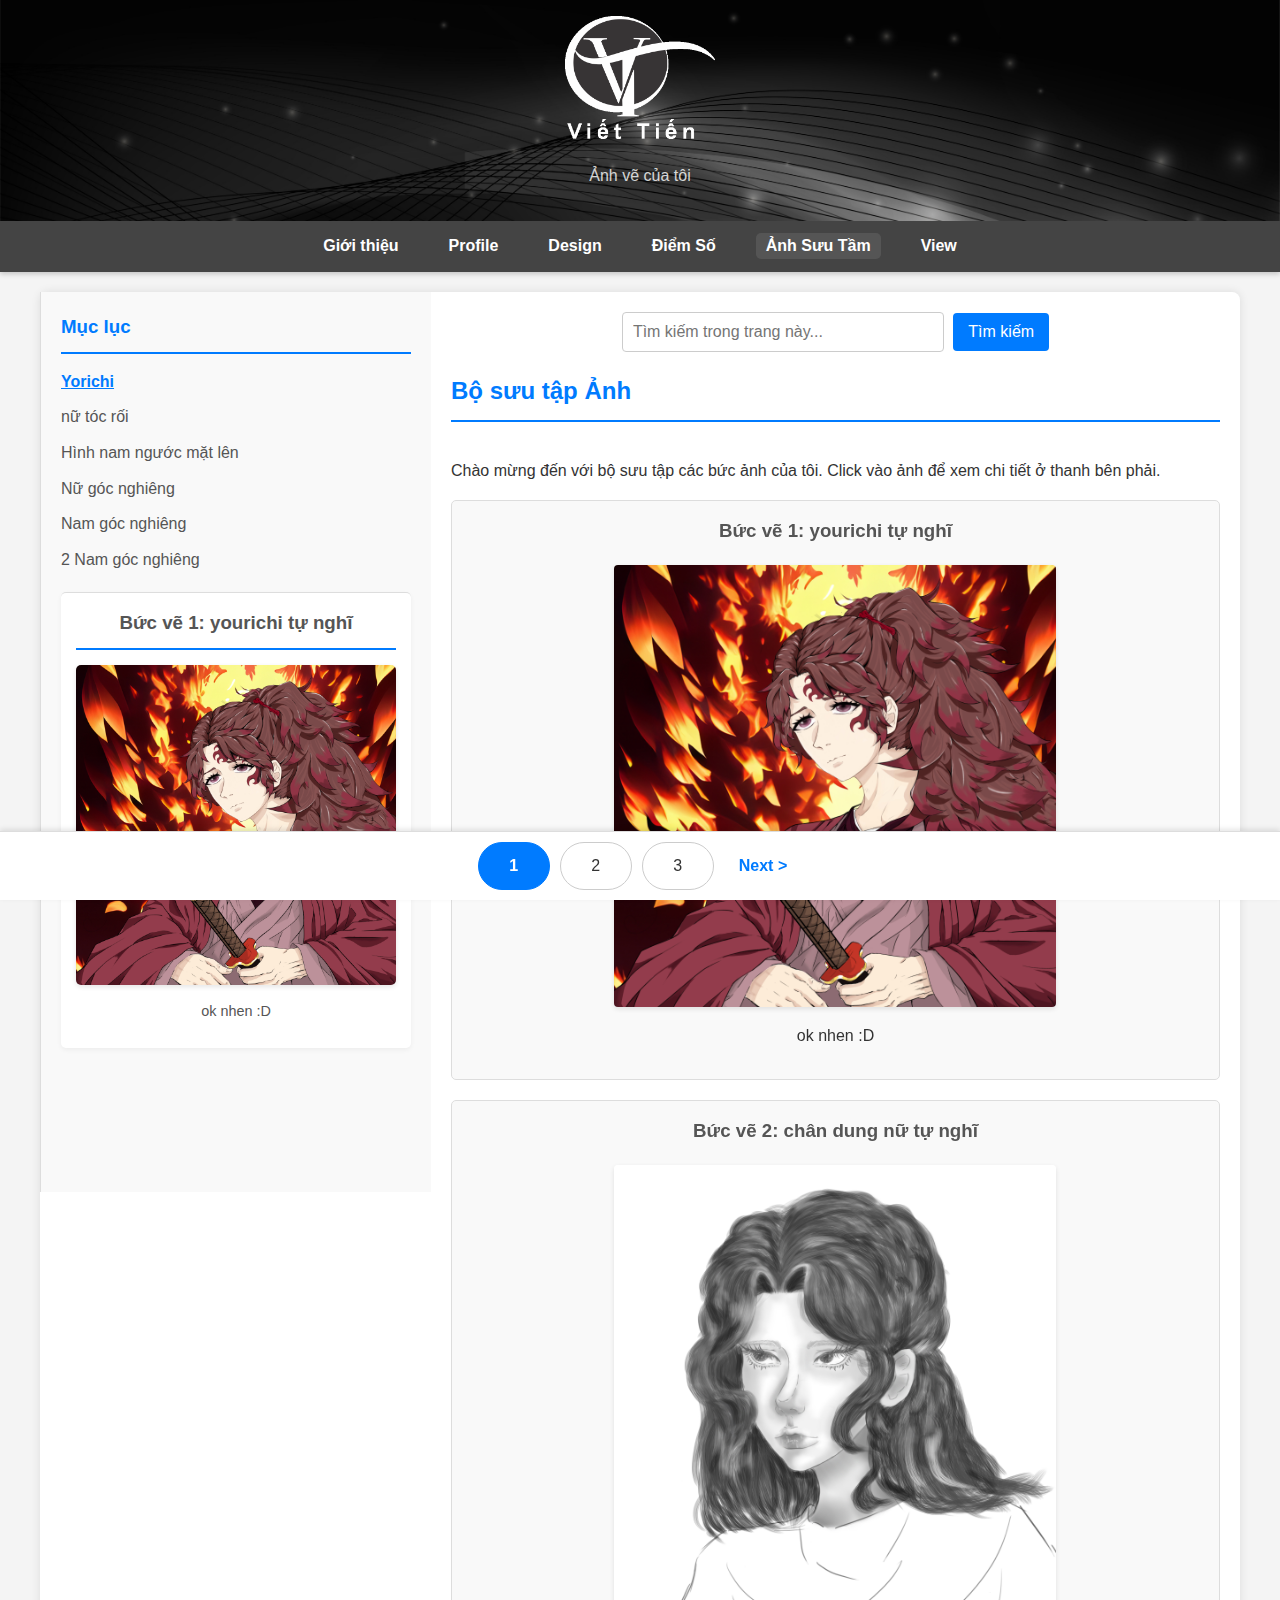
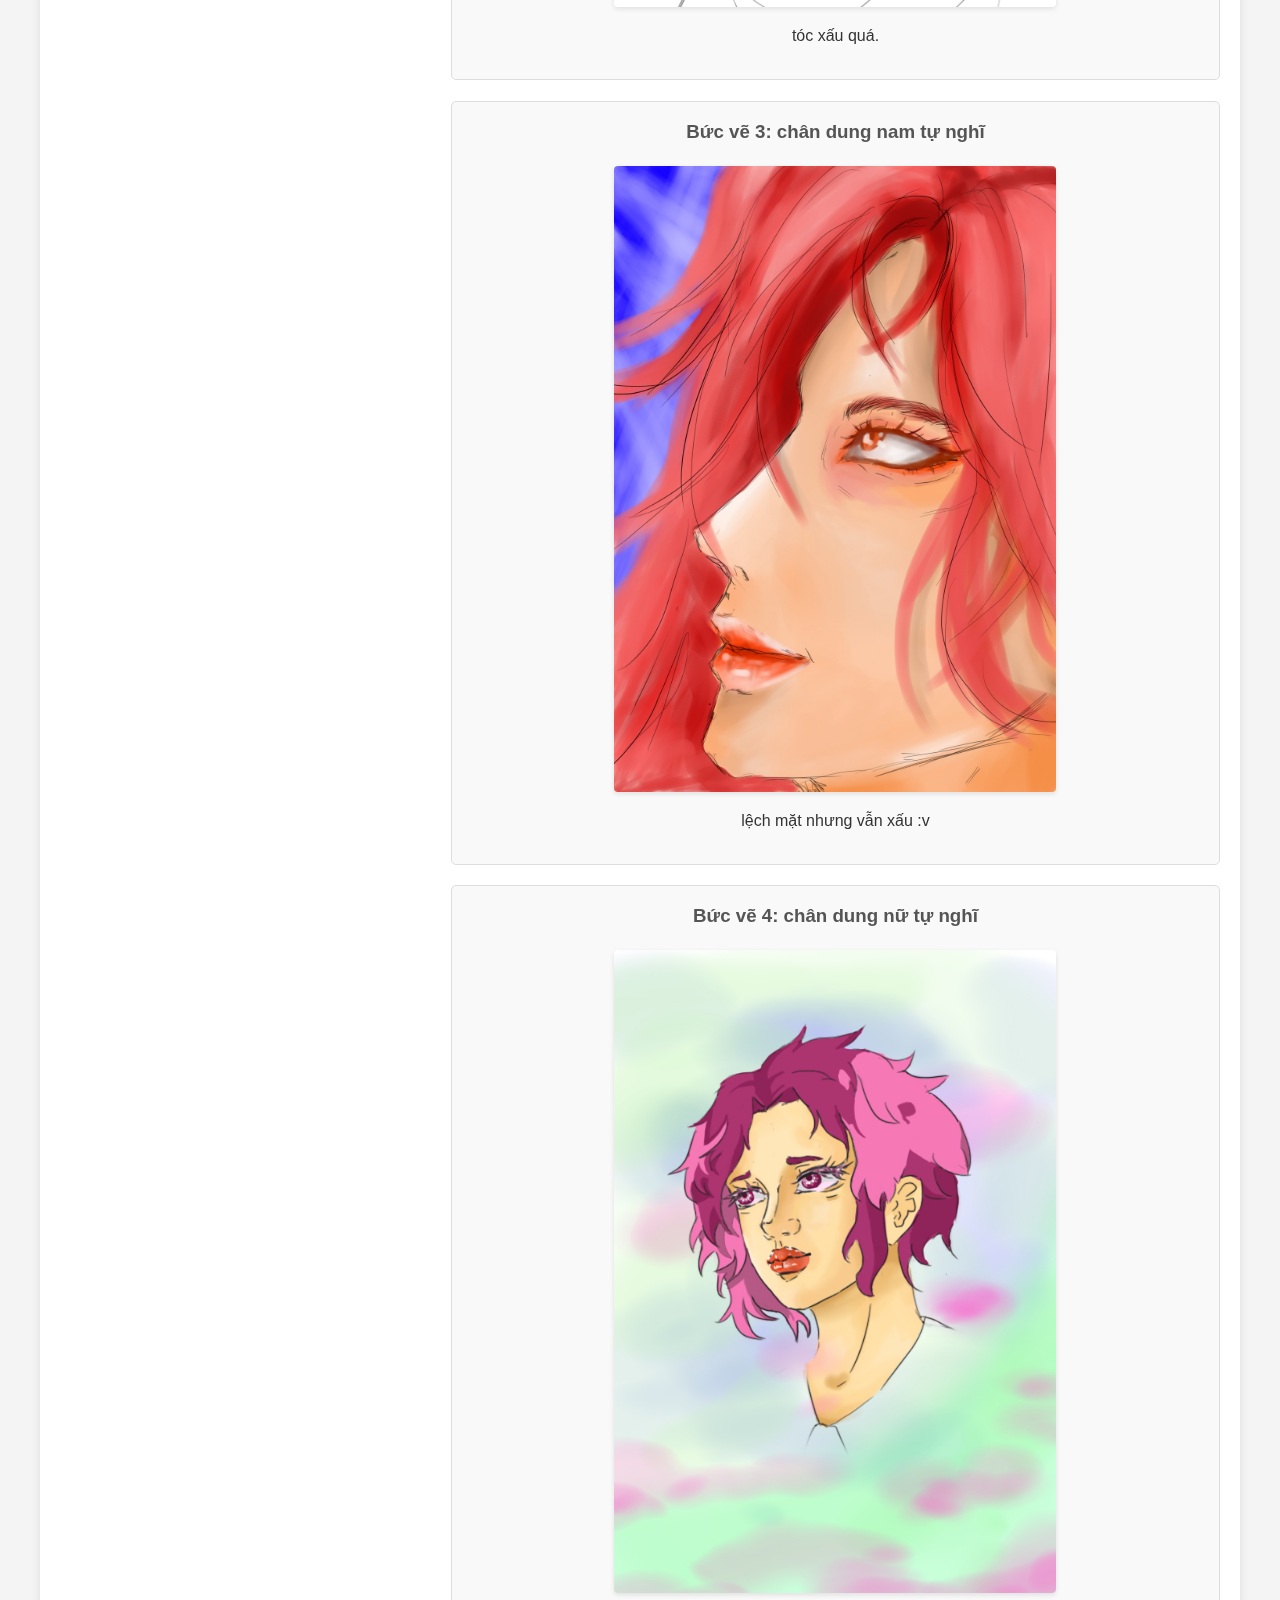
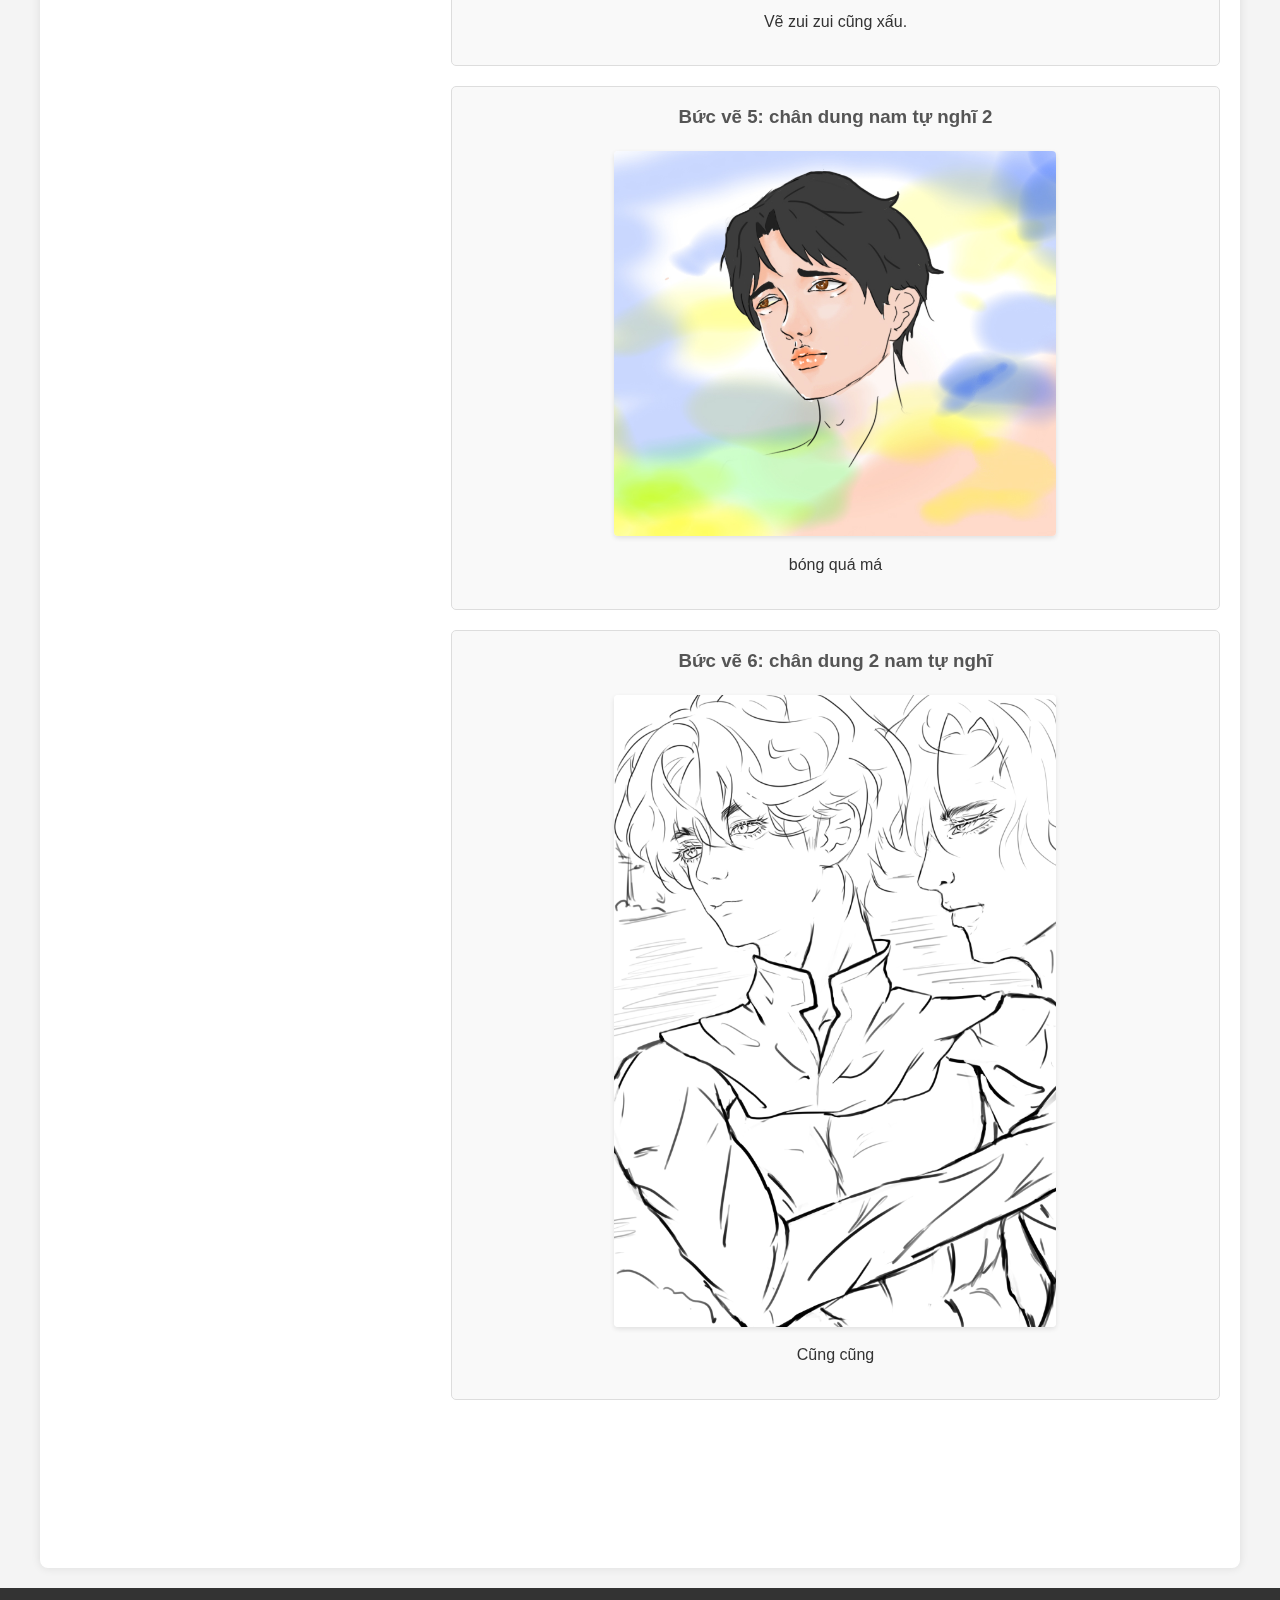
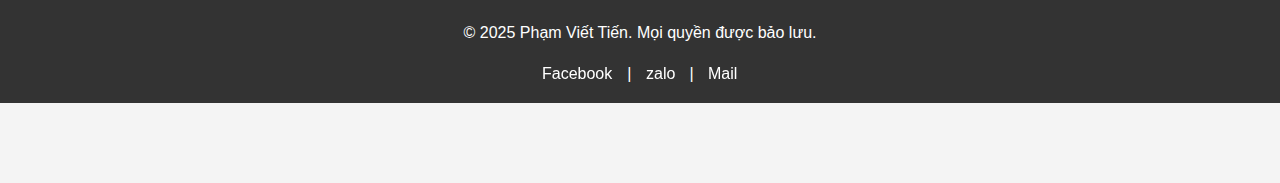
<file: drawings.html>
<!DOCTYPE html>
<html lang="vi">
<head>
    <meta charset="UTF-8">
    <meta name="viewport" content="width=device-width, initial-scale=1.0">
    <title>Ảnh vẽ của tôi</title>
    <link rel="stylesheet" href="css/drawings.css">
    <link rel="stylesheet" href="https://cdnjs.cloudflare.com/ajax/libs/font-awesome/6.0.0/css/all.min.css">
    <style>
        /* CSS tạm thời cho highlight kết quả tìm kiếm */
        .highlight {
            background-color: yellow;
            font-weight: bold;
        }
    </style>
</head>
<body>

    <header>
        <a href="index.html"><img src="img/logo.png" alt="Logo" class="lift-on-hover"></a>
        <p>Ảnh vẽ của tôi</p>
    </header>

    <nav class="main-nav">
        <ul>
            <li><a href="index.html">Giới thiệu</a></li>
            <li><a href="profile.html">Profile</a></li>
            <li><a href="designer.html">Design</a></li>
            <li><a href="scores.html">Điểm Số</a></li>
            <li><a href="drawings.html" class="active">Ảnh Sưu Tầm</a></li>
            <li><a href="jalan/View.html">View</a></li>
        </ul>
    </nav>

    <div id="page-content" class="content-container">

        <main>
            <div class="search-container">
                <input type="text" id="search-input" placeholder="Tìm kiếm trong trang này...">
                <button id="search-button">Tìm kiếm</button>
            </div>

            <h2>Bộ sưu tập Ảnh </h2>
            <p class="animated-text">Chào mừng đến với bộ sưu tập các bức ảnh của tôi. Click vào ảnh để xem chi tiết ở thanh bên phải.</p>

            <div id="paginated-drawings">
                <section id="drawing-1" class="fade-in-element drawing" data-page="1">
                    <div class="drawing-content">
                        <h3>Bức vẽ 1: yourichi tự nghĩ</h3>
                        <img src="img/yourichi.jpg" alt="Bức vẽ 1" class="lift-on-hover">
                        <p>ok nhen :D</p>
                    </div>
                </section>

                <section id="drawing-7" class="fade-in-element drawing" data-page="1">
                    <div class="drawing-content">
                         <h3>Bức vẽ 2: chân dung nữ tự nghĩ</h3>
                        <img src="img/whiteblacknew.jpg" alt="Bức vẽ 1" class="lift-on-hover">
                        <p>tóc xấu quá.</p>
                    </div>
                </section>

                <section id="drawing-8" class="fade-in-element drawing" data-page="1">
                    <div class="drawing-content">
                         <h3>Bức vẽ 3: chân dung nam tự nghĩ</h3>
                        <img src="img/nam nhân.jpg" alt="Bức vẽ 1" class="lift-on-hover">
                        <p>lệch mặt nhưng vẫn xấu :v</p>
                    </div>
                </section>

                <section id="drawing-4" class="fade-in-element drawing" data-page="1">
                    <div class="drawing-content">
                         <h3>Bức vẽ 4: chân dung nữ tự nghĩ</h3>
                        <img src="img/bừa.jpg" class="lift-on-hover">
                        <p>Vẽ zui zui cũng xấu.</p>
                    </div>
                </section>

                <section id="drawing-5" class="fade-in-element drawing" data-page="1">
                    <div class="drawing-content">
                         <h3>Bức vẽ 5: chân dung nam tự nghĩ 2</h3>
                        <img src="img/mắt biếc.jpg" class="lift-on-hover">
                        <p>bóng quá má</p>
                    </div>
                </section>

                <section id="drawing-6" class="fade-in-element drawing" data-page="1">
                    <div class="drawing-content">
                         <h3>Bức vẽ 6: chân dung 2 nam tự nghĩ</h3>
                        <img src="img/thấu hiểu.jpg" class="lift-on-hover">
                        <p>Cũng cũng</p>
                    </div>
                </section>

                <section id="drawing-2" class="fade-in-element drawing" data-page="2">
                    <div class="drawing-content">
                         <h3>Bức vẽ 1: tĩnh vật bát cơm tự nghĩ</h3>
                        <img src="img/bát cơm.jpg" alt="Bức vẽ 2" class="lift-on-hover">
                        <p>đẹp mà vẫn ko ưng :Đ</p>
                    </div>
                </section>

                 <section id="drawing-3" class="fade-in-element drawing" data-page="2">
                    <div class="drawing-content">
                         <h3>Bức vẽ 2: tĩnh vật bình bông héo tự nghĩ</h3>
                        <img src="img/BÔNG.jpg" alt="Bức vẽ 3" class="lift-on-hover">
                        <p>ko cân lười vẽ lại xấu nhưng thích up :D</p>
                    </div>
                </section>
                <section id="Story-1" class="fade-in-element drawing" data-page="3">
                    <div class="drawing-content">
                         <h3>HÌnh sưu tầm 1</h3>
                        <img src="img/Hình ảnh sưu tầm/axi.jpg" alt="Suu tam" class="lift-on-hover">
                        <p></p>
                    </div>
                </section>
                <section id="Story-2" class="fade-in-element drawing" data-page="3">
                    <div class="drawing-content">
                         <h3>HÌnh sưu tầm 2</h3>
                        <img src="img/Hình ảnh sưu tầm/bake lab.jpg" alt="Suu tam" class="lift-on-hover">
                        <p></p>
                    </div>
                </section>
                <section id="Story-3" class="fade-in-element drawing" data-page="3">
                    <div class="drawing-content">
                         <h3>HÌnh sưu tầm 3</h3>
                        <img src="img/Hình ảnh sưu tầm/cơmhop.jpg" alt="Suu tam" class="lift-on-hover">
                        <p></p>
                    </div>
                </section>
                <section id="Story-4" class="fade-in-element drawing" data-page="3">
                    <div class="drawing-content">
                         <h3>HÌnh sưu tầm 4</h3>
                        <img src="img/Hình ảnh sưu tầm/floreal.jpg" alt="Suu tam" class="lift-on-hover">
                        <p></p>
                    </div>
                </section>
                <section id="Story-5" class="fade-in-element drawing" data-page="3">
                    <div class="drawing-content">
                         <h3>HÌnh sưu tầm 5</h3>
                        <img src="img/Hình ảnh sưu tầm/gompho.jpg" alt="Suu tam" class="lift-on-hover">
                        <p></p>
                    </div>
                </section>
                <section id="Story-6" class="fade-in-element drawing" data-page="3">
                    <div class="drawing-content">
                         <h3>HÌnh sưu tầm 6</h3>
                        <img src="img/Hình ảnh sưu tầm/hungphung.jpg" alt="Suu tam" class="lift-on-hover">
                        <p></p>
                    </div>
                </section>
                <section id="Story-7" class="fade-in-element drawing" data-page="3">
                    <div class="drawing-content">
                         <h3>HÌnh sưu tầm 7</h3>
                        <img src="img/Hình ảnh sưu tầm/lang spa.jpg" alt="Suu tam" class="lift-on-hover">
                        <p></p>
                    </div>
                </section>
                <section id="Story-8" class="fade-in-element drawing" data-page="3">
                    <div class="drawing-content">
                         <h3>HÌnh sưu tầm 8</h3>
                        <img src="img/Hình ảnh sưu tầm/limc.jpg" alt="Suu tam" class="lift-on-hover">
                        <p></p>
                    </div>
                </section>
                <section id="Story-9" class="fade-in-element drawing" data-page="3">
                    <div class="drawing-content">
                         <h3>HÌnh sưu tầm 9</h3>
                        <img src="img/Hình ảnh sưu tầm/ngamnghi.jpg" alt="Suu tam" class="lift-on-hover">
                        <p></p>
                    </div>
                </section>
                <section id="Story-10" class="fade-in-element drawing" data-page="3">
                    <div class="drawing-content">
                         <h3>HÌnh sưu tầm 10</h3>
                        <img src="img/Hình ảnh sưu tầm/tra sen.jpg" alt="Suu tam" class="lift-on-hover">
                        <p></p>
                    </div>
                </section>

            <section id="drawing-philosophy" class="fade-in-element">
                <h2>Niềm Yêu Thích Của Tui Đơn giản Là Được Ngồi Vẽ</h2>
                <p class="animated-text">Có cảm hứng thì vẽ không thì thôi, có nhiều thời gian và họa cụ thì gì cũng vẽ được, cố gắng là được!!!</p>
            </section>
            </div>

        </main>
        <aside class="toc">
            <div class="toc-wrapper"></div>
            <h3>Mục lục</h3>
            <ul id="toc-list">
                <li><a href="#drawing-2">Bát cơm</a></li>
                <li><a href="#drawing-3">Bình bông</a></li>
                <li><a href="#drawing-1">Yorichi</a></li>
                <li><a href="#drawing-4">Nữ góc nghiêng</a></li>
                <li><a href="#drawing-5">Nam góc nghiêng</a></li>
                <li><a href="#drawing-6">2 Nam góc nghiêng</a></li>
                <li><a href="#drawing-7">nữ tóc rối</a></li>
                <li><a href="#drawing-8">Hình nam ngước mặt lên</a></li>
                <li><a href="#Story-1">Sưu tầm 1</a></li>
                <li><a href="#Story-2">Sưu tầm 2</a></li>
                <li><a href="#Story-3">Sưu tầm 3</a></li>
                <li><a href="#Story-4">Sưu tầm 4</a></li>
                <li><a href="#Story-5">Sưu tầm 5</a></li>
                <li><a href="#Story-6">Sưu tầm 6</a></li>
                <li><a href="#Story-7">Sưu tầm 7</a></li>
                <li><a href="#Story-8">Sưu tầm 8</a></li>
                <li><a href="#Story-9">Sưu tầm 9</a></li>
                <li><a href="#Story-10">Sưu tầm 10</a></li>
            </ul>
            <div id="toc-content-display">
                <p>Chọn một mục từ mục lục để xem chi tiết tại đây.</p>
            </div>
        </aside>

    </div> <footer>
        <p>&copy; 2025 Phạm Viết Tiến. Mọi quyền được bảo lưu.</p>
        <div class="social-links">
            <a href="https://www.facebook.com/hai.trinhthi.3110" class="lift-on-hover">Facebook</a> | <a href="https://zalo.me/0332563578" class="lift-on-hover">zalo</a> | <a href="http://tiendepzai0908@gmail.com/" class="lift-on-hover">Mail</a>
        </div>
    </footer>

    <div class="pagination-container">
        </div>


    <script src="js/drawings_animation.js"></script>
    <script>
    document.querySelectorAll('nav ul li a').forEach(link => {
    link.addEventListener('click', function(e) {
        // Nếu là link ngoài thì bỏ qua
        if (this.target === '_blank' || this.href.startsWith('http')) return;
        e.preventDefault();
        const pageContent = document.getElementById('page-content');
        if (pageContent) {
            pageContent.classList.add('fade-out');
            setTimeout(() => {
                window.location = this.href;
            }, 400); // Thời gian khớp với transition trong CSS
        } else {
            window.location = this.href;
        }
    });
    });
    window.addEventListener('DOMContentLoaded', function() {
    const pageContent = document.getElementById('page-content');
    if (pageContent) pageContent.classList.add('fade-in');
    });
    </script>
    <script>
    const box = document.getElementById('box');

    window.addEventListener('scroll', () => {
      const scrollY = window.scrollY;
      // Di chuyển div theo chiều dọc khi cuộn
      box.style.top = 50 + scrollY * 0.5 + 'px'; // Tăng nhanh/chậm bằng hệ số
    });
  </script>
<div id="image-modal" class="image-modal">
    <span class="image-modal-close">&times;</span>
    <button class="image-modal-fullscreen" title="Phóng to toàn màn hình">&#x26F6;</button>
    <button class="image-modal-prev" title="Ảnh trước">&#8592;</button>
    <img class="image-modal-content" id="image-modal-img">
    <button class="image-modal-next" title="Ảnh sau">&#8594;</button>
</div>
</body>
</html>
</file>
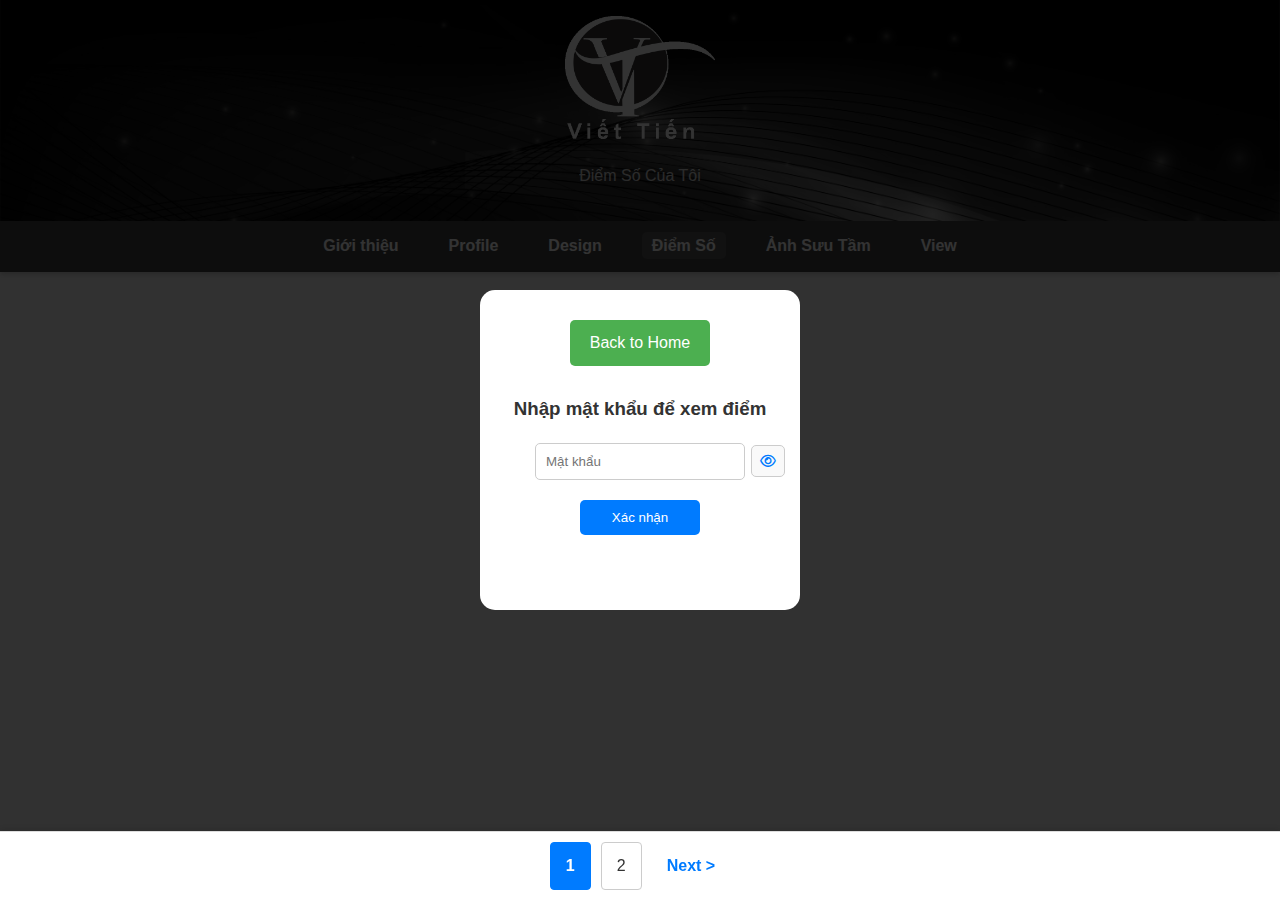
<file: scores.html>
<!DOCTYPE html>
<html lang="vi">
<head>
    <meta charset="UTF-8">
    <meta name="viewport" content="width=device-width, initial-scale=1.0">
    <title>Trang Điểm Số</title>
    <link rel="stylesheet" href="css/scores.css">
    <link rel="stylesheet" href="https://cdnjs.cloudflare.com/ajax/libs/font-awesome/6.0.0/css/all.min.css" integrity="sha512-9usAa10IRO0HhonpyAIVpjrylPvoDwiPUiKdWk5t3PyolY1cOd4DSE0Ga+ri4AuTroPR5aQvXU9xC6qOPnzFeg==" crossorigin="anonymous" referrerpolicy="no-referrer" />
    <style>
        /* CSS tạm thời cho highlight kết quả tìm kiếm (giữ lại đề phòng có nhu cầu sau này) */
        .highlight {
            background-color: yellow;
            font-weight: bold;
        }
    </style>
</head>
<body>

    <div id="password-protection">
        <div id="password-form">
            <a href="index.html" class="back-button">Back to Home</a> <h3>Nhập mật khẩu để xem điểm</h3>
            <div style="position: relative;">
                <form id="passwordForm" onsubmit="checkPassword(); return false;">
                    <input type="password" id="password" placeholder="Mật khẩu">
                    <i class="far fa-eye" id="togglePassword"></i>
                    <button type="submit">Xác nhận</button>
                </form>
            </div>
            <p id="incorrect-password" style="color: red; display: none;">Mật khẩu không đúng!</p>
        </div>
    </div>

    <div id="mobile-warning">
        Trang Điểm số này được tối ưu hóa cho máy tính. Vui lòng truy cập trên máy tính để có trải nghiệm tốt nhất.
        <br>
        <a href="index.html" class="back-button">Back to Home</a>
    </div>

    <header>
        <a href="index.html"><img src="img/logo.png" alt="none" class="lift-on-hover"></a>
        <p>Điểm Số Của Tôi</p>
    </header>

    <nav class="main-nav">
        <ul>
            <li><a href="index.html">Giới thiệu</a></li>
            <li><a href="profile.html">Profile</a></li>
            <li><a href="designer.html">Design</a></li>
            <li><a href="scores.html" class="active">Điểm Số</a></li>
            <li><a href="drawings.html">Ảnh Sưu Tầm</a></li>
            <li><a href="jalan/View.html">View</a></li>
        </ul>
    </nav>

    <div id="page-content" class="content-container">
        <div class="hidden-on-lock">
            <aside class="toc">
                <h3>Mục lục Điểm Số</h3>
                <ul id="toc-list">
                    <li><a href="#bang-diem-ren-luyen">Điểm rèn luyện</a></li>
                    <li><a href="#bang-ket-qua-hoc-tap">Điểm kết quả học tập</a></li>
                </ul>
                <div id="toc-content-display">
                    <p>Chọn một mục từ mục lục để cuộn đến nội dung.</p>
                </div>
            </aside>
        </div>

        <main class="hidden-on-lock">
            <h2>Tổng quan Điểm Số</h2>
            <p class="animated-text">Xem chi tiết điểm học tập và kỹ năng của tôi qua các trang dưới đây.</p>

            <div id="paginated-scores">
                <section id="bang-diem-ren-luyen" class="fade-in-element score-section" data-page="2">
                    <div class="header_CHINH">
                        <div class="header_CHINH" style="display: flex; justify-content: space-between; align-items: flex-start;">
                            <div class="left" style="width: 50%; text-align: center; color: #0000cc;">
                                <div style="font-size: 1.1em;"><b>UBND TỈNH BÀ RỊA - VŨNG TÀU</b></div>
                                <div style="font-size: 1.1em;">
                                    <b class="animated-text"><u>TRƯỜNG CĐ KTCN BÀ RỊA VŨNG TÀU</u></b>
                                </div>
                            </div>
                            <div class="right" style="width: 50%; text-align: center; color: #0000cc;">
                                <div style="font-size: 1.1em;"><b>CỘNG HÒA XÃ HỘI CHỦ NGHĨA VIỆT NAM</b></div>
                                <div style="font-size: 1.1em;">
                                    <u class="animated-text"><b>Độc lập - Tự do - Hạnh phúc</b></u>
                                </div>
                            </div>
                        </div>
                    </div>
                    <h1>BẢNG ĐIỂM RÈN LUYỆN</h1>
                    <div class="info-grid">
                        <div><strong>Mã Sinh Viên:</strong></div><div>235216067</div>
                        <div><strong>Lớp học:</strong></div><div>T23TKDH3</div>
                        <div><strong>Họ tên SV:</strong></div><div>Phạm Viết Tiến</div>
                        <div><strong>Loại đào tạo:</strong></div><div>Chính quy</div>
                        <div><strong>Ngày sinh:</strong></div><div>21/7/2008</div>
                        <div><strong>Nơi sinh:</strong></div><div>BR-VT</div>
                        <div><strong>Bậc đào tạo:</strong></div><div>Trung cấp</div>
                        <div><strong>Chuyên ngành:</strong></div><div>Thiết kế đồ họa</div>
                    </div>

                    <table class="bang-ren-luyen" style="width:100%; border-collapse:collapse; margin-bottom:24px;">
                        <tr>
                            <th style="border:1px solid #1a4c8b; padding:6px;">STT</th>
                            <th style="border:1px solid #1a4c8b; padding:6px;">Năm học</th>
                            <th style="border:1px solid #1a4c8b; padding:6px;">Học kỳ</th>
                            <th style="border:1px solid #1a4c8b; padding:6px;">Điểm</th>
                            <th style="border:1px solid #1a4c8b; padding:6px;">Xếp loại</th>
                        </tr>
                        <tr>
                            <td style="border:1px solid #1a4c8b; text-align:center;">1</td>
                            <td style="border:1px solid #1a4c8b; text-align:center;">Năm học: 2023 - 2024</td>
                            <td style="border:1px solid #1a4c8b; text-align:center;">Học kỳ: 1</td>
                            <td style="border:1px solid #1a4c8b; text-align:center;">84</td>
                            <td style="border:1px solid #1a4c8b; text-align:center;">Tốt</td>
                        </tr>
                        <tr>
                            <td style="border:1px solid #1a4c8b; text-align:center;">2</td>
                            <td style="border:1px solid #1a4c8b; text-align:center;">Năm học: 2023 - 2024</td>
                            <td style="border:1px solid #1a4c8b; text-align:center;">Học kỳ: 2</td>
                            <td style="border:1px solid #1a4c8b; text-align:center;">86</td>
                            <td style="border:1px solid #1a4c8b; text-align:center;">Tốt</td>
                        </tr>
                        <tr>
                            <td style="border:1px solid #1a4c8b; text-align:center;">3</td>
                            <td style="border:1px solid #1a4c8b; text-align:center;">Năm học: 2024 - 2025</td>
                            <td style="border:1px solid #1a4c8b; text-align:center;">Học kỳ: 1</td>
                            <td style="border:1px solid #1a4c8b; text-align:center;">90</td>
                            <td style="border:1px solid #1a4c8b; text-align:center;">Xuất sắc</td>
                        </tr>
                    </table>
                </section>

                <section id="bang-ket-qua-hoc-tap" class="fade-in-element score-section" data-page="1">
                    <div class="header_CHINH">
                        <div class="header_CHINH" style="display: flex; justify-content: space-between; align-items: flex-start;">
                            <div class="left" style="width: 50%; text-align: center; color: #0000cc;">
                                <div style="font-size: 1.1em;"><b>UBND TỈNH BÀ RỊA - VŨNG TÀU</b></div>
                                <div style="font-size: 1.1em;">
                                    <b class="animated-text"><u>TRƯỜNG CĐ KTCN BÀ RỊA VŨNG TÀU</u></b>
                                </div>
                            </div>
                            <div class="right" style="width: 50%; text-align: center; color: #0000cc;">
                                <div style="font-size: 1.1em;"><b>CỘNG HÒA XÃ HỘI CHỦ NGHĨA VIỆT NAM</b></div>
                                <div style="font-size: 1.1em;">
                                    <u class="animated-text"><b>Độc lập - Tự do - Hạnh phúc</b></u>
                                </div>
                            </div>
                        </div>
                    </div>

                    <h1>BẢNG KẾT QUẢ HỌC TẬP</h1>

                    <div class="info-grid">
                        <div><strong>Mã Sinh Viên:</strong></div><div>235216067</div>
                        <div><strong>Lớp học:</strong></div><div>T23TKDH3</div>
                        <div><strong>Họ tên SV:</strong></div><div>Phạm Viết Tiến</div>
                        <div><strong>Loại đào tạo:</strong></div><div>Chính quy</div>
                        <div><strong>Ngày sinh:</strong></div><div>21/7/2008</div>
                        <div><strong>Nơi sinh:</strong></div><div>BR-VT</div>
                        <div><strong>Bậc đào tạo:</strong></div><div>Trung cấp</div>
                        <div><strong>Chuyên ngành:</strong></div><div>Thiết kế đồ họa</div>
                    </div>
                    <div class="table-responsive">
                        <table class="bang-ket-qua">
                            <tr style="color: blue;">
                                <th rowspan="2">STT</th>
                                <th rowspan="2">Tên học phần</th>
                                <th rowspan="2">TC</th>
                                <th colspan="4">Điểm quá trình</th>
                                <th rowspan="2">Thi1</th>
                                <th rowspan="2">Thi2</th>
                                <th rowspan="2">HP</th>
                                <th rowspan="2">Điểm Chữ</th>
                                <th rowspan="2">Điểm QĐ</th>
                            </tr>
                            <tr>
                                <th>KTTX 01</th><th>KTTX 02</th><th>KTĐK</th><th>TBKT</th>
                            </tr>

                            <tr><td colspan="12" style="text-align:center;color: #ff2b2b;font-size: 1.1em;"><strong>Năm học: 2023 - 2024 &nbsp;&nbsp;&nbsp; Học kỳ: 1 &nbsp;&nbsp;&nbsp; TBC Học kỳ: 3.67</strong></td></tr>
                            <tr><td>1</td><td>Đồ họa ứng dụng Photoshop</td><td>4</td><td>7.0</td><td>7.5</td><td>7.0</td><td>7.4</td><td>8.5</td><td></td><td>8.0</td><td>B+</td><td>3.5</td></tr>
                            <tr><td>2</td><td>Giáo dục Chính trị</td><td>2</td><td>6.0</td><td>6.5</td><td>7.0</td><td>6.5</td><td>6.0</td><td></td><td>6.2</td><td>C+</td><td>2.5</td></tr>
                            <tr><td>3</td><td>Giáo dục thể chất</td><td>1</td><td>7.0</td><td>7.0</td><td>7.0</td><td>7.0</td><td>7.0</td><td></td><td>7.0</td><td>B</td><td>3.0</td></tr>
                            <tr><td>4</td><td>Lắp ráp và cài đặt máy tính</td><td>3</td><td>6.0</td><td>7.0</td><td>7.0</td><td>6.7</td><td>7.5</td><td></td><td>7.2</td><td>B</td><td>3.0</td></tr>
                            <tr><td>5</td><td>Mỹ thuật căn bản</td><td>4</td><td>7.5</td><td>8.0</td><td>8.5</td><td>8.0</td><td>8.5</td><td></td><td>8.3</td><td>A</td><td>4.0</td></tr>
                            <tr><td>6</td><td>Pháp luật</td><td>2</td><td>8.0</td><td>8.5</td><td>9.0</td><td>8.5</td><td>8.5</td><td></td><td>8.5</td><td>A</td><td>4.0</td></tr>
                            <tr><td>7</td><td>Tin học</td><td>2</td><td>8.5</td><td>8.5</td><td>9.0</td><td>8.7</td><td>9.0</td><td></td><td>8.8</td><td>A</td><td>4.0</td></tr>

                            <tr><td colspan="12" style="text-align:center;color: #ff2b2b;font-size: 1.1em;"><strong>Năm học: 2024 - 2025&nbsp;&nbsp;&nbsp;Học kỳ: 2 &nbsp;&nbsp;&nbsp; TBC Học kỳ: 3.75</strong></td></tr>
                            <tr><td>8</td><td>Đồ họa vector với Adobe Illustrator</td><td>4</td><td>7.0</td><td>7.0</td><td>7.0</td><td>7.0</td><td>8.0</td><td></td><td>7.7</td><td>B</td><td>3.0</td></tr>
                            <tr><td>9</td><td>Lập trình cơ bản</td><td>4</td><td>7.0</td><td>7.0</td><td>7.0</td><td>7.0</td><td>8.0</td><td></td><td>7.7</td><td>B</td><td>3.0</td></tr>
                            <tr><td>10</td><td>Thiết kế web</td><td>4</td><td>8.0</td><td>8.0</td><td>8.5</td><td>8.2</td><td>9.0</td><td></td><td>8.6</td><td>A</td><td>4.0</td></tr>
                            <tr><td>11</td><td>Tiếng anh</td><td>3</td><td>8.0</td><td>8.0</td><td>8.5</td><td>8.2</td><td>8.5</td><td></td><td>8.4</td><td>A</td><td>4.0</td></tr>

                            <tr><td colspan="12" style="text-align:center;color: #ff2b2b; font-size: 1.1em;"><strong>Năm học: 2024 - 2025 &nbsp;&nbsp;&nbsp; Học kỳ: 1 &nbsp;&nbsp;&nbsp; TBC Học kỳ: 3.92</strong></td></tr>
                            <tr><td>12</td><td>Anh văn nâng cao</td><td>3</td><td>8.0</td><td>8.5</td><td>9.2</td><td>8.6</td><td>9.5</td><td></td><td>9.0</td><td>A</td><td>4.0</td></tr>
                            <tr><td>13</td><td>Hiệu ứng âm thanh với Adobe Audition</td><td>4</td><td>8.0</td><td>8.5</td><td>9.0</td><td>8.5</td><td>9.0</td><td></td><td>8.8</td><td>A</td><td>4.0</td></tr>
                            <tr><td>14</td><td>Kỹ năng mềm</td><td>1</td><td>8.5</td><td>9.0</td><td>9.5</td><td>9.0</td><td>9.5</td><td></td><td>9.3</td><td>A</td><td>4.0</td></tr>
                            <tr><td>15</td><td>Thiết kế hoạt hình Adobe Animation</td><td>3</td><td>9.0</td><td>9.5</td><td>9.5</td><td>9.3</td><td>9.5</td><td></td><td>9.4</td><td>A</td><td>4.0</td></tr>
                            <tr><td>16</td><td>Thực tế tại trung tâm in ấn quảng cáo</td><td>2</td><td>9.2</td><td>10.0</td><td>8.8</td><td>9.3</td><td>9.0</td><td></td><td>9.2</td><td>A</td><td>4.0</td></tr>
                            <tr><td>17</td><td>Tiếng Anh chuyên ngành</td><td>1</td><td>9.2</td><td>10.0</td><td>8.8</td><td>9.3</td><td>9.0</td><td></td><td>9.2</td><td>A</td><td>4.0</td></tr>
                        </table>
                    </table>
                    <p class="note">
                        <strong class="animated-text">Ghi chú:</strong> TC: Số tín chỉ, KTTX: Kiểm tra thường xuyên, KTĐK: Kiểm tra định kỳ, TBKT: Trung bình kiểm tra, HP: Học phần, QĐ: Quy đổi
                    </p>
                </div>
            </div>
        </main>
    </div>

    <footer class="hidden-on-lock">
        <p>&copy; 2025 Phạm Viết Tiến. Mọi quyền được bảo lưu.</p>
        <div class="social-links">
            <a href="https://www.facebook.com/hai.trinhthi.3110" class="lift-on-hover">Facebook</a> | <a href="https://zalo.me/0332563578" class="lift-on-hover">zalo</a> | <a href="http://tiendepzai0908@gmail.com/" class="lift-on-hover">Mail</a>
        </div>
    </footer>

    <div class="pagination-container">
    </div>

    <script src="js/scores_animation.js"></script>
    <script>
        const correctPassword = "032924"; // Thay đổi mật khẩu này
        const passwordProtection = document.getElementById("password-protection");
        const elementsToHide = document.querySelectorAll(".hidden-on-lock");

        function checkPassword() {
            event.preventDefault(); // Ngăn chặn submit form mặc định
            const password = document.getElementById("password").value;
            if (password === correctPassword) {
                document.getElementById("password-protection").style.display = "none";
                elementsToHide.forEach(element => element.classList.remove("hidden-on-lock"));
            } else {
                document.getElementById("incorrect-password").style.display = "block";
            }
        }

        // Thêm class khi trang tải
        elementsToHide.forEach(element => element.classList.add("hidden-on-lock"));

        const togglePassword = document.querySelector('#togglePassword');
        const passwordInput = document.querySelector('#password');

        togglePassword.addEventListener('click', function (e) {
            // toggle the type attribute
            const type = passwordInput.getAttribute('type') === 'password' ? 'text' : 'password';
            passwordInput.setAttribute('type', type);
            // toggle the eye slash icon
            this.classList.toggle('fa-eye-slash');
            this.classList.toggle('fa-eye');
        });
        document.querySelectorAll('nav ul li a').forEach(link => {
            link.addEventListener('click', function(e) {
                // Nếu là link ngoài thì bỏ qua
                if (this.target === '_blank' || this.href.startsWith('http')) return;
                e.preventDefault();
                const pageContent = document.getElementById('page-content');
                if (pageContent) {
                    pageContent.classList.add('fade-out');
                    setTimeout(() => {
                        window.location = this.href;
                    }, 400); // Thời gian khớp với transition trong CSS
                } else {
                    window.location = this.href;
                }
            });
        });
        window.addEventListener('DOMContentLoaded', function() {
            const pageContent = document.getElementById('page-content');
            if (pageContent) pageContent.classList.add('fade-in');
        });
    </script>
</body>
</html>
</file>
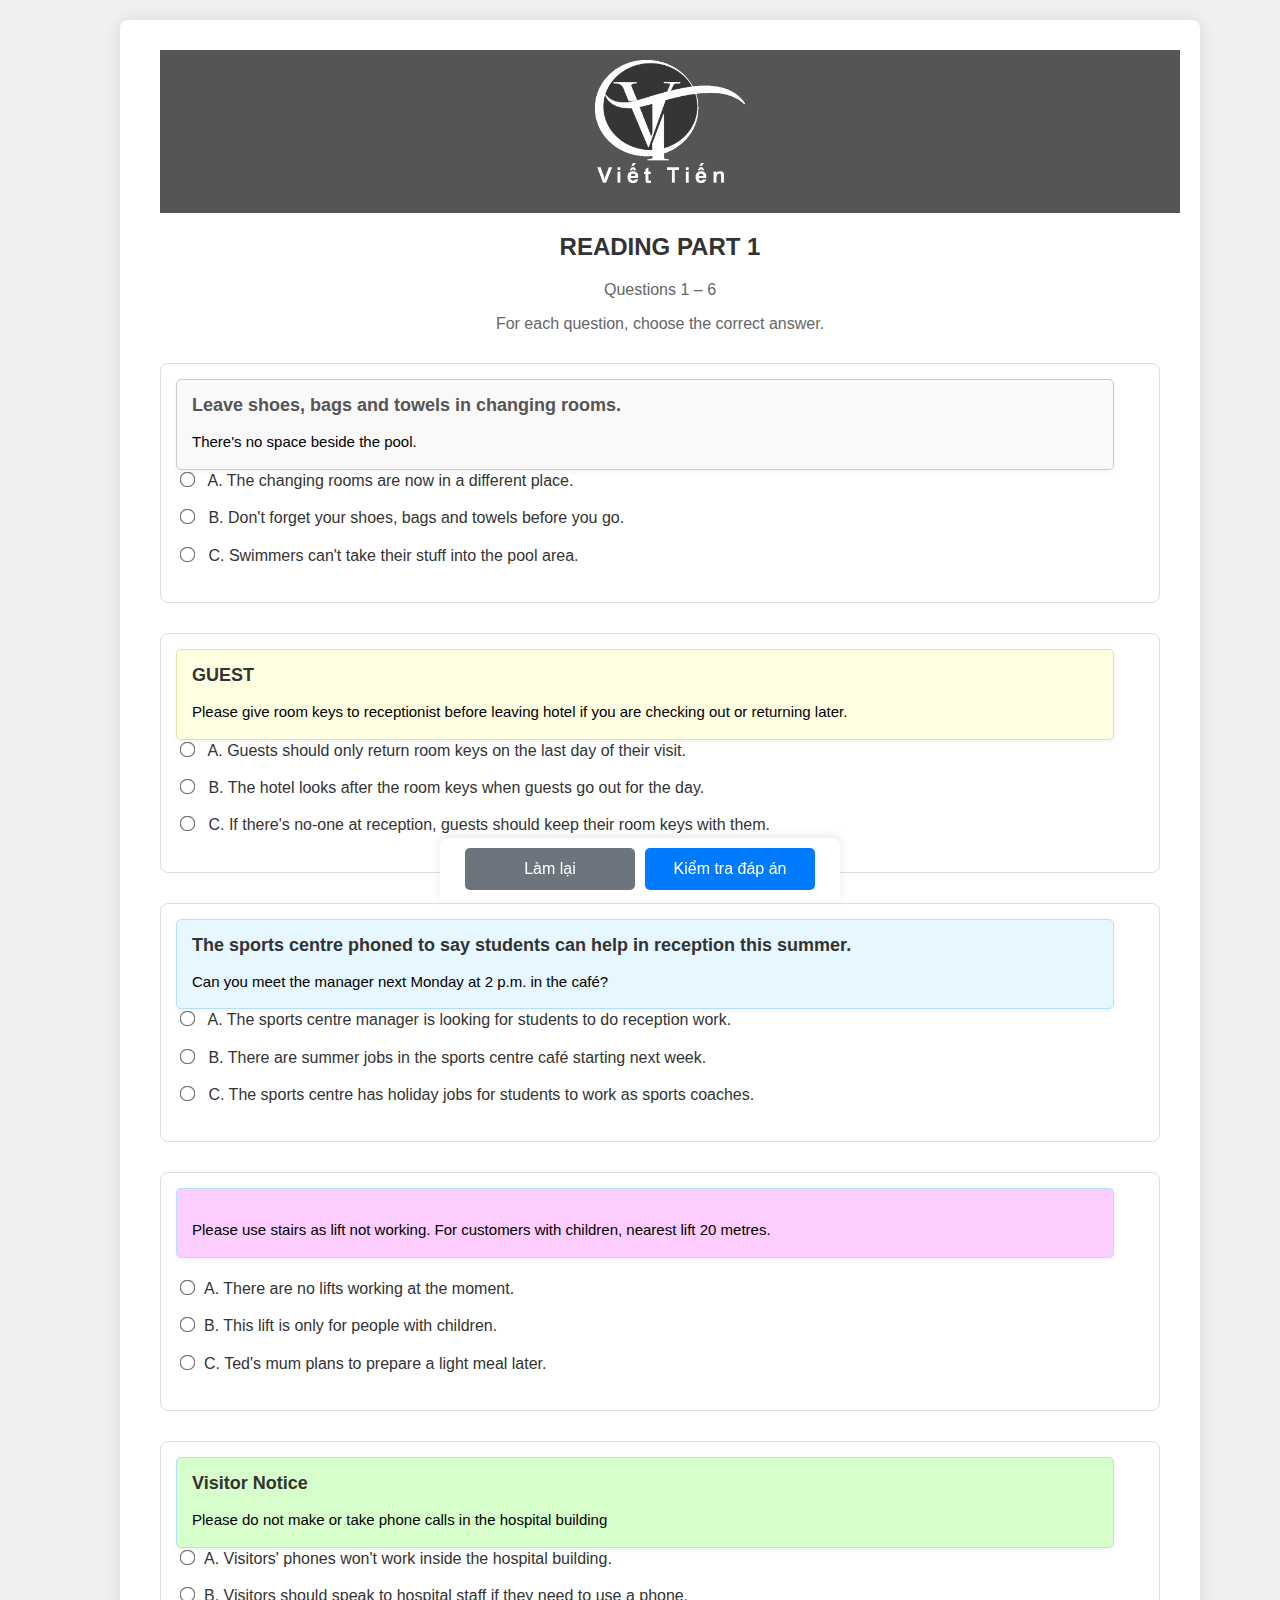
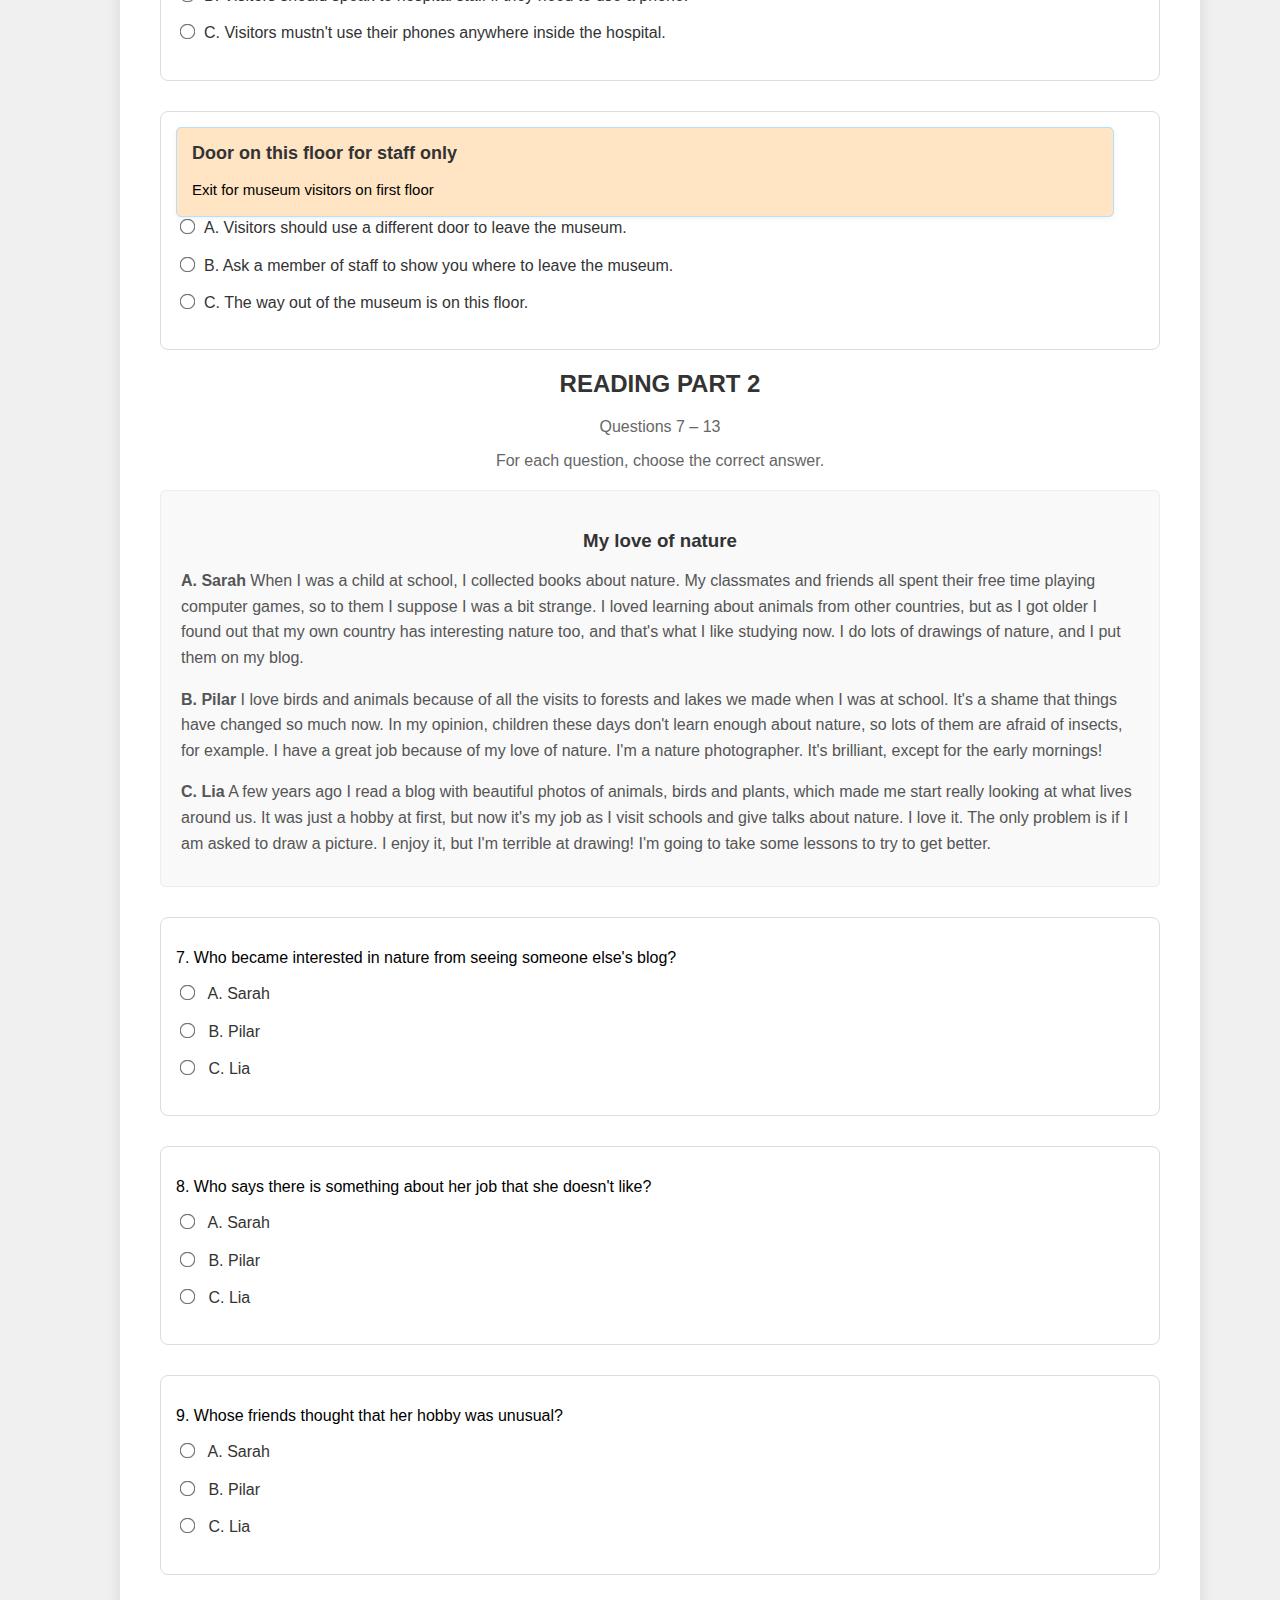
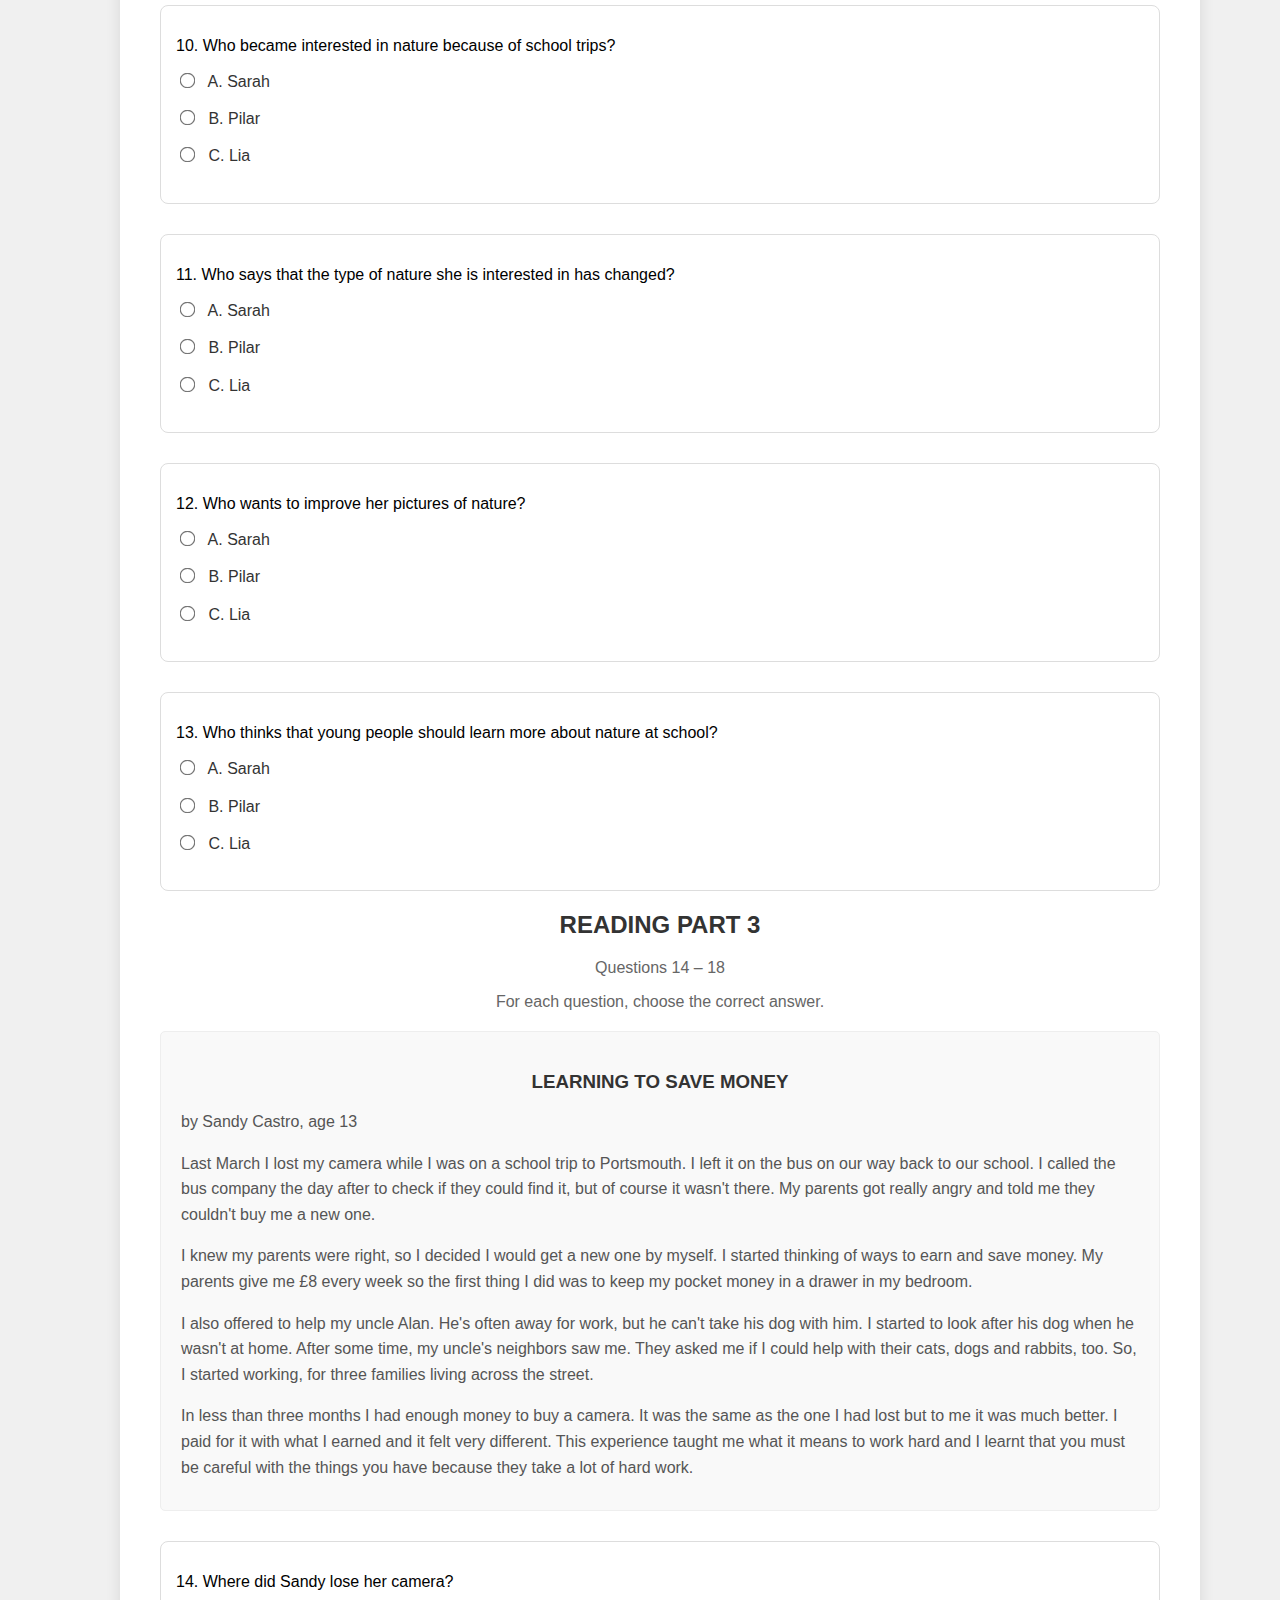
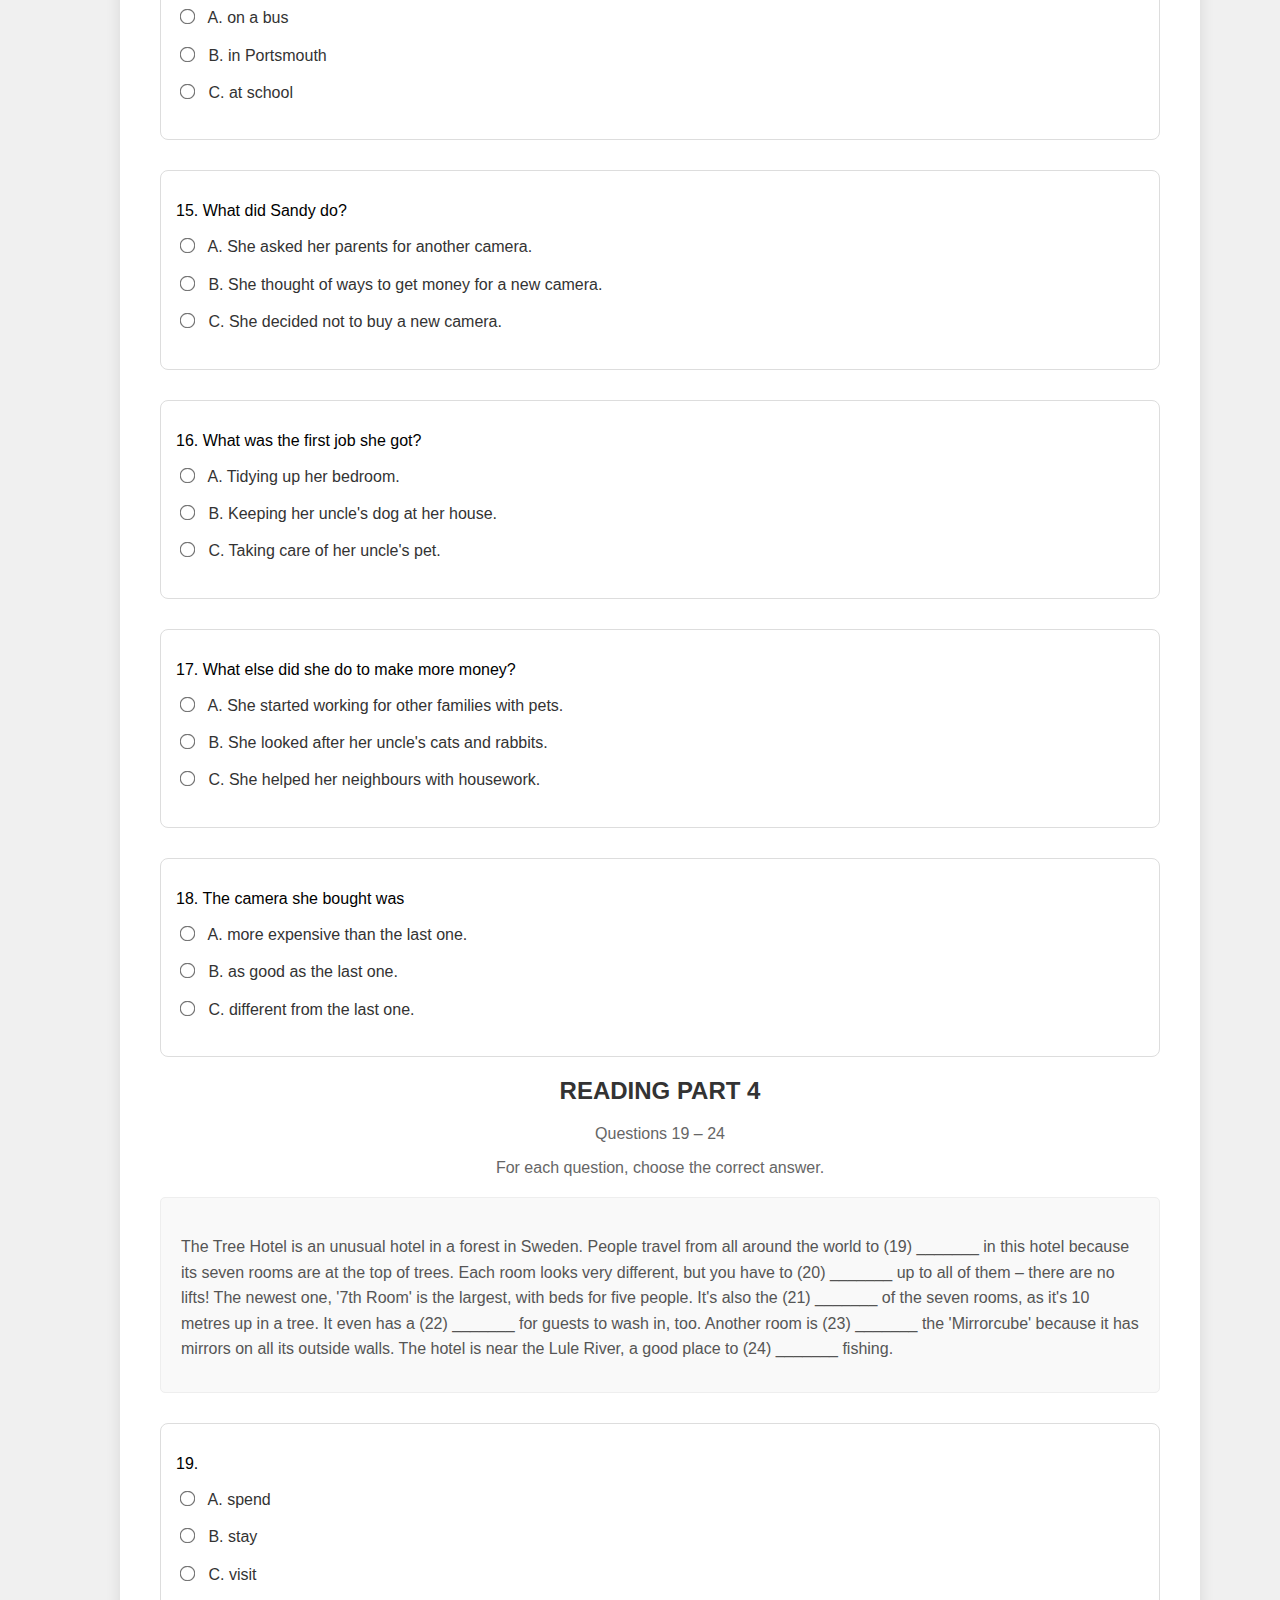
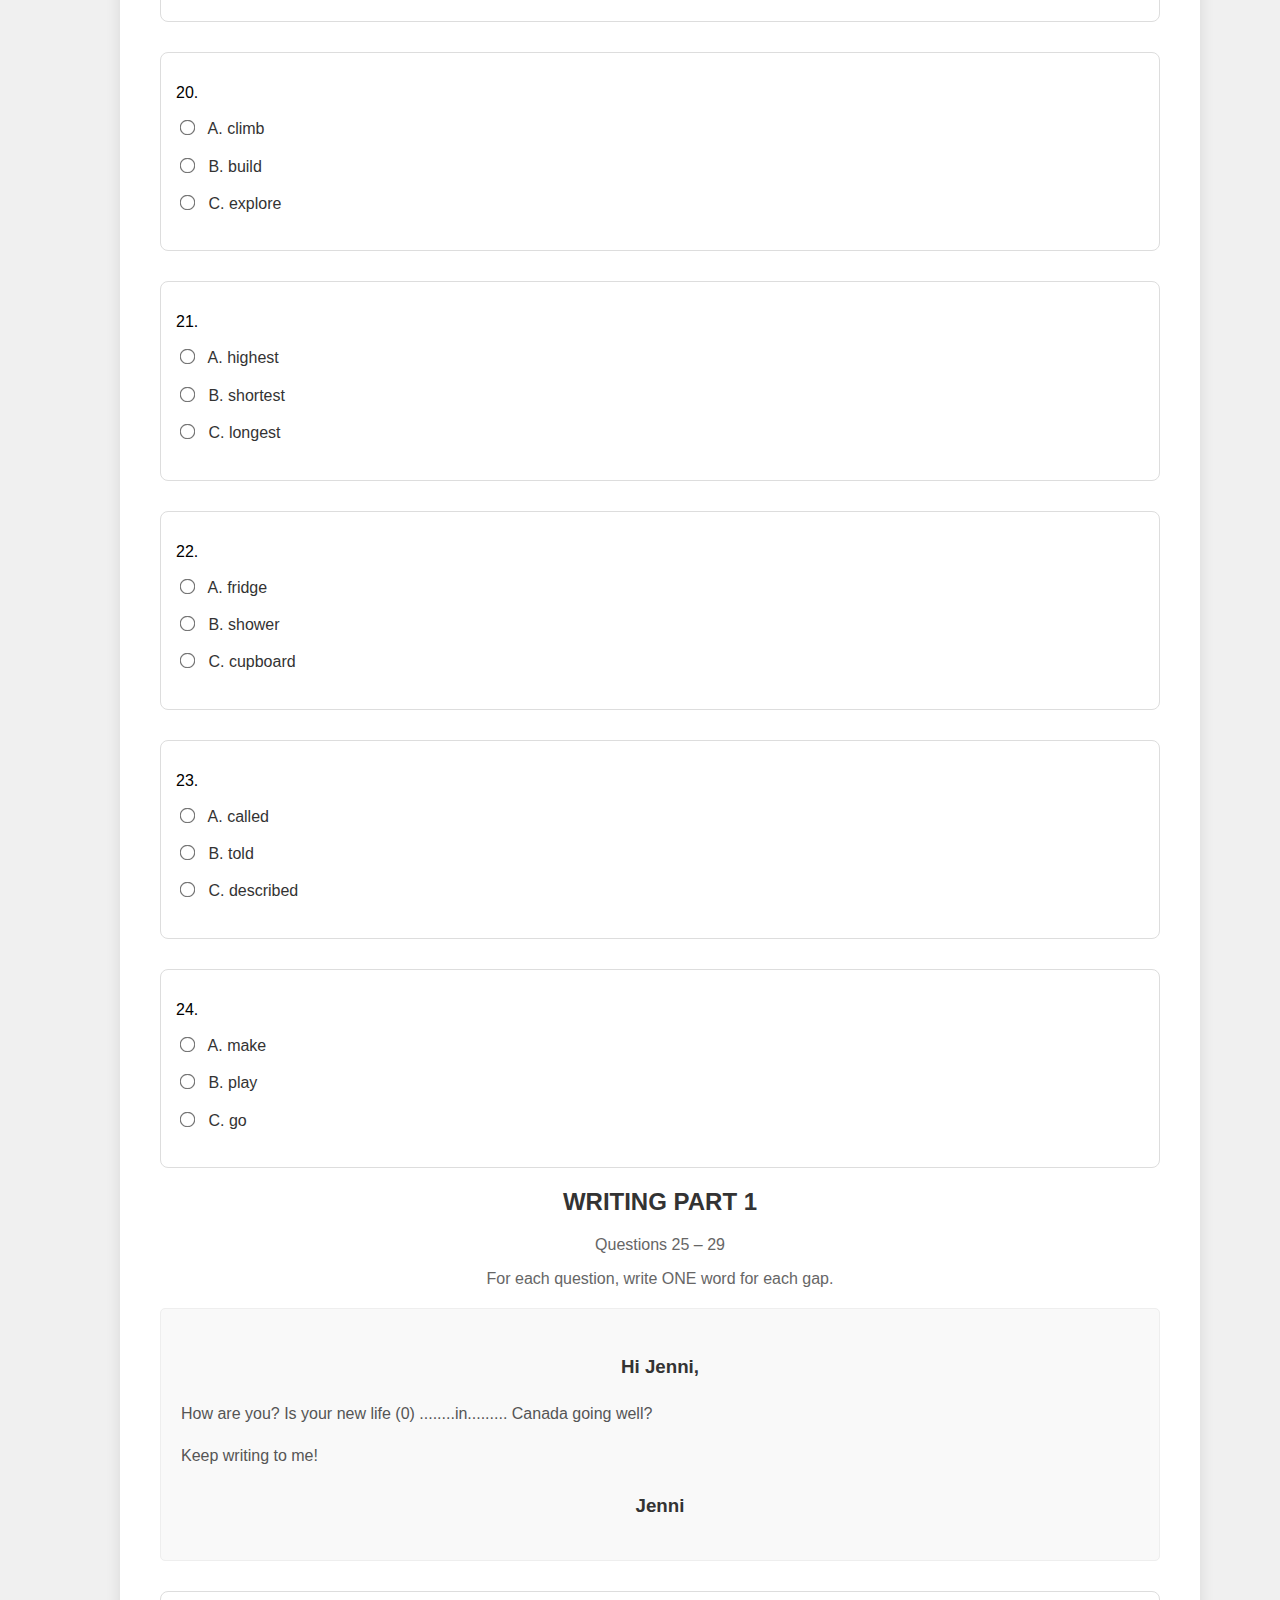
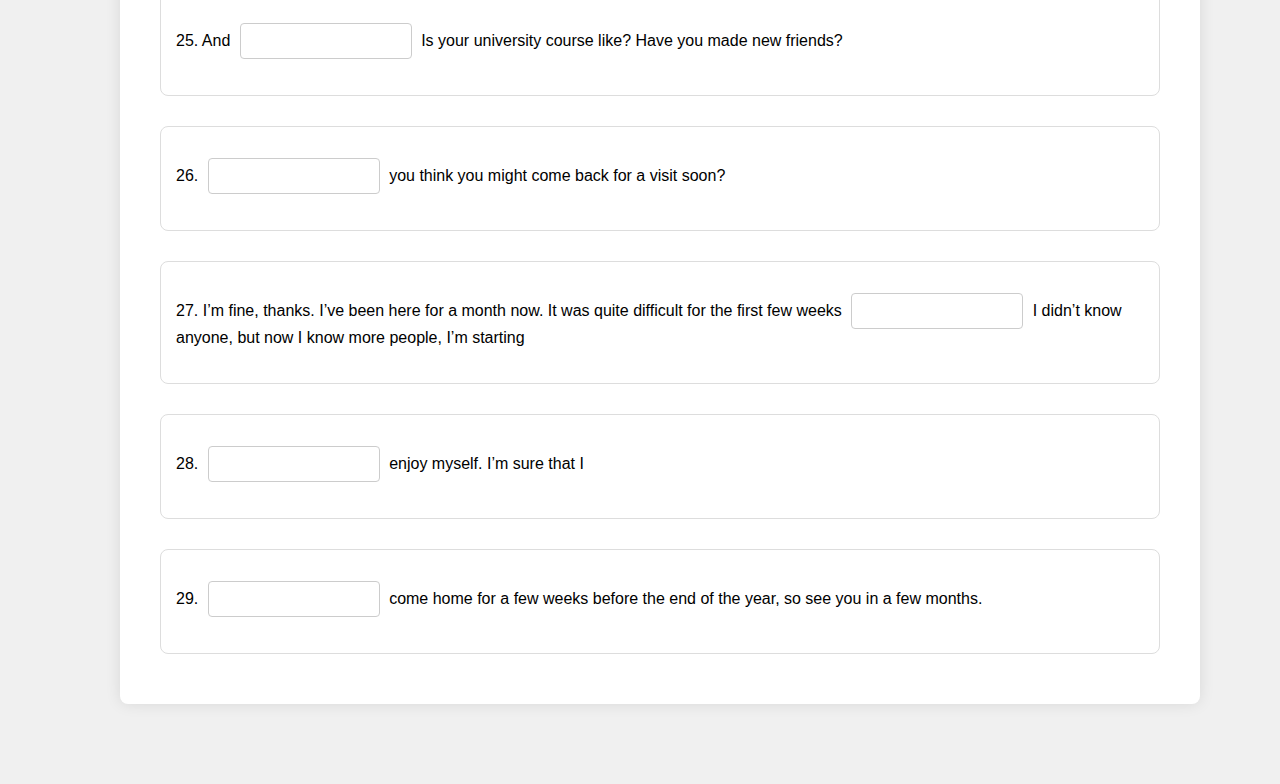
<file: web tieng anh/de1.html>
<!DOCTYPE html>
<html lang="vi">
<head>
    <meta charset="UTF-8">
    <meta name="viewport" content="width=device-width, initial-scale=1.0">
    <title>Trang Điền Đáp Án</title>
    <link rel="stylesheet" href="style.css">
</head>
<body>
    <div class="container"> 
        <div class="logo" style="width: 100%; padding: 10px;">
        <a href="../index.html"><img src="../img/logo.png" alt="Logo" class="logo"></a></div>
        <h1>READING PART 1</h1>
        <p class="instructions">Questions 1 – 6</p>
        <p class="instructions">For each question, choose the correct answer.</p>

        <div class="question-block" data-question="q1">
            <div class="notice-box">
                <h2>Leave shoes, bags and towels in changing rooms.</h2>
                <p>There's no space beside the pool.</p>
            </div>
            <div class="options">
                <label>
                    <input type="radio" name="q1" value="A"> A. The changing rooms are now in a different place.
                </label>
                <label>
                    <input type="radio" name="q1" value="B"> B. Don't forget your shoes, bags and towels before you go.
                </label>
                <label>
                    <input type="radio" name="q1" value="C"> C. Swimmers can't take their stuff into the pool area.
                </label>
            </div>
            <div class="error-message"></div>
        </div>

        <div class="question-block" data-question="q2">
            <div class="notice-box guest-notice">
                <h2>GUEST</h2>
                <p>Please give room keys to receptionist before leaving hotel if you are checking out or returning later.</p>
            </div>
            <div class="options">
                <label>
                    <input type="radio" name="q2" value="A"> A. Guests should only return room keys on the last day of their visit.
                </label>
                <label>
                    <input type="radio" name="q2" value="B"> B. The hotel looks after the room keys when guests go out for the day.
                </label>
                <label>
                    <input type="radio" name="q2" value="C"> C. If there's no-one at reception, guests should keep their room keys with them.
                </label>
            </div>
            <div class="error-message"></div>
        </div>

        <div class="question-block" data-question="q3">
            <div class="notice-box sports-notice">
                <h2>The sports centre phoned to say students can help in reception this summer.</h2>
                <p>Can you meet the manager next Monday at 2 p.m. in the café?</p>
            </div>
            <div class="options">
                <label>
                    <input type="radio" name="q3" value="A"> A. The sports centre manager is looking for students to do reception work.
                </label>
                <label>
                    <input type="radio" name="q3" value="B"> B. There are summer jobs in the sports centre café starting next week.
                </label>
                <label>
                    <input type="radio" name="q3" value="C"> C. The sports centre has holiday jobs for students to work as sports coaches.
                </label>
            </div>
            <div class="error-message"></div>
        </div>

        <div class="question-block" data-question="q4">
            <div class="notice-box lift-notice">
                <p>Please use stairs as lift not working. For customers with children, nearest lift 20 metres.</p>
            </div>
            <div class="options">
                <label>
                    <input type="radio" name="q4" value="A">A. There are no lifts working at the moment.
                </label>
                <label>
                    <input type="radio" name="q4" value="B">B. This lift is only for people with children.
                </label>
                <label>
                    <input type="radio" name="q4" value="C">C. Ted's mum plans to prepare a light meal later.
                </label>
            </div>
            <div class="error-message"></div>
        </div>

        <div class="question-block" data-question="q5">
            <div class="notice-box visitor-notice">
                <h2>Visitor Notice</h2>
                <p> Please do not make or take phone calls in the hospital building</p>
            </div>
            <div class="options">
                <label>
                    <input type="radio" name="q5" value="A">A. Visitors' phones won't work inside the hospital building.
                </label>
                <label>
                    <input type="radio" name="q5" value="B">B. Visitors should speak to hospital staff if they need to use a phone.
                </label>
                <label>
                    <input type="radio" name="q5" value="C">C. Visitors mustn't use their phones anywhere inside the hospital.
                </label>
            </div>
            <div class="error-message"></div>
        </div>

        <div class="question-block" data-question="q6">
            <div class="notice-box exit-notice">
                <h2>Door on this floor for staff only</h2>
                <p>Exit for museum visitors on first floor</p>
            </div>
            <div class="options">
                <label>
                    <input type="radio" name="q6" value="A">A. Visitors should use a different door to leave the museum.
                </label>
                <label>
                    <input type="radio" name="q6" value="B">B. Ask a member of staff to show you where to leave the museum.
                </label>
                <label>
                    <input type="radio" name="q6" value="C">C. The way out of the museum is on this floor.
                </label>
            </div>
            <div class="error-message"></div>
        </div>

        <h1>READING PART 2</h1>
        <p class="instructions">Questions 7 – 13</p>
        <p class="instructions">For each question, choose the correct answer.</p>

        <div class="reading-passage">
            <h3>My love of nature</h3>
            <p><strong>A. Sarah</strong> When I was a child at school, I collected books about nature. My classmates and friends all spent their free time playing computer games, so to them I suppose I was a bit strange. I loved learning about animals from other countries, but as I got older I found out that my own country has interesting nature too, and that's what I like studying now. I do lots of drawings of nature, and I put them on my blog.</p>
            <p><strong>B. Pilar</strong> I love birds and animals because of all the visits to forests and lakes we made when I was at school. It's a shame that things have changed so much now. In my opinion, children these days don't learn enough about nature, so lots of them are afraid of insects, for example. I have a great job because of my love of nature. I'm a nature photographer. It's brilliant, except for the early mornings!</p>
            <p><strong>C. Lia</strong> A few years ago I read a blog with beautiful photos of animals, birds and plants, which made me start really looking at what lives around us. It was just a hobby at first, but now it's my job as I visit schools and give talks about nature. I love it. The only problem is if I am asked to draw a picture. I enjoy it, but I'm terrible at drawing! I'm going to take some lessons to try to get better.</p>
        </div>

        <div class="question-block" data-question="q7">
            <p>7. Who became interested in nature from seeing someone else's blog?</p>
            <div class="options">
                <label><input type="radio" name="q7" value="A"> A. Sarah</label>
                <label><input type="radio" name="q7" value="B"> B. Pilar</label>
                <label><input type="radio" name="q7" value="C"> C. Lia</label>
            </div>
            <div class="error-message"></div>
        </div>

        <div class="question-block" data-question="q8">
            <p>8. Who says there is something about her job that she doesn't like?</p>
            <div class="options">
                <label><input type="radio" name="q8" value="A"> A. Sarah</label>
                <label><input type="radio" name="q8" value="B"> B. Pilar</label>
                <label><input type="radio" name="q8" value="C"> C. Lia</label>
            </div>
            <div class="error-message"></div>
        </div>

        <div class="question-block" data-question="q9">
            <p>9. Whose friends thought that her hobby was unusual?</p>
            <div class="options">
                <label><input type="radio" name="q9" value="A"> A. Sarah</label>
                <label><input type="radio" name="q9" value="B"> B. Pilar</label>
                <label><input type="radio" name="q9" value="C"> C. Lia</label>
            </div>
            <div class="error-message"></div>
        </div>

        <div class="question-block" data-question="q10">
            <p>10. Who became interested in nature because of school trips?</p>
            <div class="options">
                <label><input type="radio" name="q10" value="A"> A. Sarah</label>
                <label><input type="radio" name="q10" value="B"> B. Pilar</label>
                <label><input type="radio" name="q10" value="C"> C. Lia</label>
            </div>
            <div class="error-message"></div>
        </div>

        <div class="question-block" data-question="q11">
            <p>11. Who says that the type of nature she is interested in has changed?</p>
            <div class="options">
                <label><input type="radio" name="q11" value="A"> A. Sarah</label>
                <label><input type="radio" name="q11" value="B"> B. Pilar</label>
                <label><input type="radio" name="q11" value="C"> C. Lia</label>
            </div>
            <div class="error-message"></div>
        </div>

        <div class="question-block" data-question="q12">
            <p>12. Who wants to improve her pictures of nature?</p>
            <div class="options">
                <label><input type="radio" name="q12" value="A"> A. Sarah</label>
                <label><input type="radio" name="q12" value="B"> B. Pilar</label>
                <label><input type="radio" name="q12" value="C"> C. Lia</label>
            </div>
            <div class="error-message"></div>
        </div>

        <div class="question-block" data-question="q13">
            <p>13. Who thinks that young people should learn more about nature at school?</p>
            <div class="options">
                <label><input type="radio" name="q13" value="A"> A. Sarah</label>
                <label><input type="radio" name="q13" value="B"> B. Pilar</label>
                <label><input type="radio" name="q13" value="C"> C. Lia</label>
            </div>
            <div class="error-message"></div>
        </div>

        <h1>READING PART 3</h1>
        <p class="instructions">Questions 14 – 18</p>
        <p class="instructions">For each question, choose the correct answer.</p>

        <div class="reading-passage">
            <h3>LEARNING TO SAVE MONEY</h3>
            <p>by Sandy Castro, age 13</p>
            <p>Last March I lost my camera while I was on a school trip to Portsmouth. I left it on the bus on our way back to our school. I called the bus company the day after to check if they could find it, but of course it wasn't there. My parents got really angry and told me they couldn't buy me a new one.</p>
            <p>I knew my parents were right, so I decided I would get a new one by myself. I started thinking of ways to earn and save money. My parents give me £8 every week so the first thing I did was to keep my pocket money in a drawer in my bedroom.</p>
            <p>I also offered to help my uncle Alan. He's often away for work, but he can't take his dog with him. I started to look after his dog when he wasn't at home. After some time, my uncle's neighbors saw me. They asked me if I could help with their cats, dogs and rabbits, too. So, I started working, for three families living across the street.</p>
            <p>In less than three months I had enough money to buy a camera. It was the same as the one I had lost but to me it was much better. I paid for it with what I earned and it felt very different. This experience taught me what it means to work hard and I learnt that you must be careful with the things you have because they take a lot of hard work.</p>
        </div>

        <div class="question-block" data-question="q14">
            <p>14. Where did Sandy lose her camera?</p>
            <div class="options">
                <label><input type="radio" name="q14" value="A"> A. on a bus</label>
                <label><input type="radio" name="q14" value="B"> B. in Portsmouth</label>
                <label><input type="radio" name="q14" value="C"> C. at school</label>
            </div>
            <div class="error-message"></div>
        </div>

        <div class="question-block" data-question="q15">
            <p>15. What did Sandy do?</p>
            <div class="options">
                <label><input type="radio" name="q15" value="A"> A. She asked her parents for another camera.</label>
                <label><input type="radio" name="q15" value="B"> B. She thought of ways to get money for a new camera.</label>
                <label><input type="radio" name="q15" value="C"> C. She decided not to buy a new camera.</label>
            </div>
            <div class="error-message"></div>
        </div>

        <div class="question-block" data-question="q16">
            <p>16. What was the first job she got?</p>
            <div class="options">
                <label><input type="radio" name="q16" value="A"> A. Tidying up her bedroom.</label>
                <label><input type="radio" name="q16" value="B"> B. Keeping her uncle's dog at her house.</label>
                <label><input type="radio" name="q16" value="C"> C. Taking care of her uncle's pet.</label>
            </div>
            <div class="error-message"></div>
        </div>

        <div class="question-block" data-question="q17">
            <p>17. What else did she do to make more money?</p>
            <div class="options">
                <label><input type="radio" name="q17" value="A"> A. She started working for other families with pets.</label>
                <label><input type="radio" name="q17" value="B"> B. She looked after her uncle's cats and rabbits.</label>
                <label><input type="radio" name="q17" value="C"> C. She helped her neighbours with housework.</label>
            </div>
            <div class="error-message"></div>
        </div>

        <div class="question-block" data-question="q18">
            <p>18. The camera she bought was</p>
            <div class="options">
                <label><input type="radio" name="q18" value="A"> A. more expensive than the last one.</label>
                <label><input type="radio" name="q18" value="B"> B. as good as the last one.</label>
                <label><input type="radio" name="q18" value="C"> C. different from the last one.</label>
            </div>
            <div class="error-message"></div>
        </div>

        <h1>READING PART 4</h1>
        <p class="instructions">Questions 19 – 24</p>
        <p class="instructions">For each question, choose the correct answer.</p>

        <div class="reading-passage">
            <p>The Tree Hotel is an unusual hotel in a forest in Sweden. People travel from all around the world to (19) _______ in this hotel because its seven rooms are at the top of trees. Each room looks very different, but you have to (20) _______ up to all of them – there are no lifts! The newest one, '7th Room' is the largest, with beds for five people. It's also the (21) _______ of the seven rooms, as it's 10 metres up in a tree. It even has a (22) _______ for guests to wash in, too. Another room is (23) _______ the 'Mirrorcube' because it has mirrors on all its outside walls. The hotel is near the Lule River, a good place to (24) _______ fishing.</p>
        </div>

        <div class="question-block" data-question="q19">
            <p>19.</p>
            <div class="options">
                <label><input type="radio" name="q19" value="A"> A. spend</label>
                <label><input type="radio" name="q19" value="B"> B. stay</label>
                <label><input type="radio" name="q19" value="C"> C. visit</label>
            </div>
            <div class="error-message"></div>
        </div>

        <div class="question-block" data-question="q20">
            <p>20.</p>
            <div class="options">
                <label><input type="radio" name="q20" value="A"> A. climb</label>
                <label><input type="radio" name="q20" value="B"> B. build</label>
                <label><input type="radio" name="q20" value="C"> C. explore</label>
            </div>
            <div class="error-message"></div>
        </div>

        <div class="question-block" data-question="q21">
            <p>21.</p>
            <div class="options">
                <label><input type="radio" name="q21" value="A"> A. highest</label>
                <label><input type="radio" name="q21" value="B"> B. shortest</label>
                <label><input type="radio" name="q21" value="C"> C. longest</label>
            </div>
            <div class="error-message"></div>
        </div>

        <div class="question-block" data-question="q22">
            <p>22.</p>
            <div class="options">
                <label><input type="radio" name="q22" value="A"> A. fridge</label>
                <label><input type="radio" name="q22" value="B"> B. shower</label>
                <label><input type="radio" name="q22" value="C"> C. cupboard</label>
            </div>
            <div class="error-message"></div>
        </div>

        <div class="question-block" data-question="q23">
            <p>23.</p>
            <div class="options">
                <label><input type="radio" name="q23" value="A"> A. called</label>
                <label><input type="radio" name="q23" value="B"> B. told</label>
                <label><input type="radio" name="q23" value="C"> C. described</label>
            </div>
            <div class="error-message"></div>
        </div>

        <div class="question-block" data-question="q24">
            <p>24.</p>
            <div class="options">
                <label><input type="radio" name="q24" value="A"> A. make</label>
                <label><input type="radio" name="q24" value="B"> B. play</label>
                <label><input type="radio" name="q24" value="C"> C. go</label>
            </div>
            <div class="error-message"></div>
        </div>

        <h1>WRITING PART 1</h1>
        <p class="instructions">Questions 25 – 29</p>
        <p class="instructions">For each question, write ONE word for each gap.</p>

        <div class="reading-passage writing-part1-passage">
            <h3>Hi Jenni,</h3>
            <p>How are you? Is your new life (0) ........in......... Canada going well?</p>
            <p>Keep writing to me!</p>
            <h3>Jenni</h3>
        </div>

        <div class="question-block" data-question="q25">
            <p>25. And <input type="text" name="q25" class="text-answer"> Is your university course like? Have you made new friends?</p>
            <div class="error-message"></div>
        </div>

        <div class="question-block" data-question="q26">
            <p>26. <input type="text" name="q26" class="text-answer"> you think you might come back for a visit soon?</p>
            <div class="error-message"></div>
        </div>

        <div class="question-block" data-question="q27">
            <p>27. I’m fine, thanks. I’ve been here for a month now. It was quite difficult for the first few weeks <input type="text" name="q27" class="text-answer"> I didn’t know anyone, but now I know more people, I’m starting</p>
            <div class="error-message"></div>
        </div>

        <div class="question-block" data-question="q28">
            <p>28. <input type="text" name="q28" class="text-answer"> enjoy myself. I’m sure that I</p>
            <div class="error-message"></div>
        </div>

        <div class="question-block" data-question="q29">
            <p>29. <input type="text" name="q29" class="text-answer"> come home for a few weeks before the end of the year, so see you in a few months.</p>
            <div class="error-message"></div>
        </div>

        <div class="button-container-fixed">
            <button id="reset-answers">Làm lại</button>
            <button id="submit-answers">Kiểm tra đáp án</button>
        </div>

        <div id="results"></div>
    </div>
    <script>
        document.querySelectorAll('nav ul li a').forEach(link => {
            link.addEventListener('click', function(e) {
                // Nếu là link ngoài thì bỏ qua
                if (this.target === '_blank' || this.href.startsWith('http')) return;
                e.preventDefault();
                const pageContent = document.getElementById('page-content');
                if (pageContent) {
                    pageContent.classList.add('fade-out');
                    setTimeout(() => {
                        window.location = this.href;
                    }, 400); // Thời gian khớp với transition trong CSS
                } else {
                    window.location = this.href;
                }
            });
        });
        window.addEventListener('DOMContentLoaded', function() {
            const pageContent = document.getElementById('page-content');
            if (pageContent) pageContent.classList.add('fade-in');
        });
    </script>
    <script src="script.js"></script>
</body>
</html>
</file>
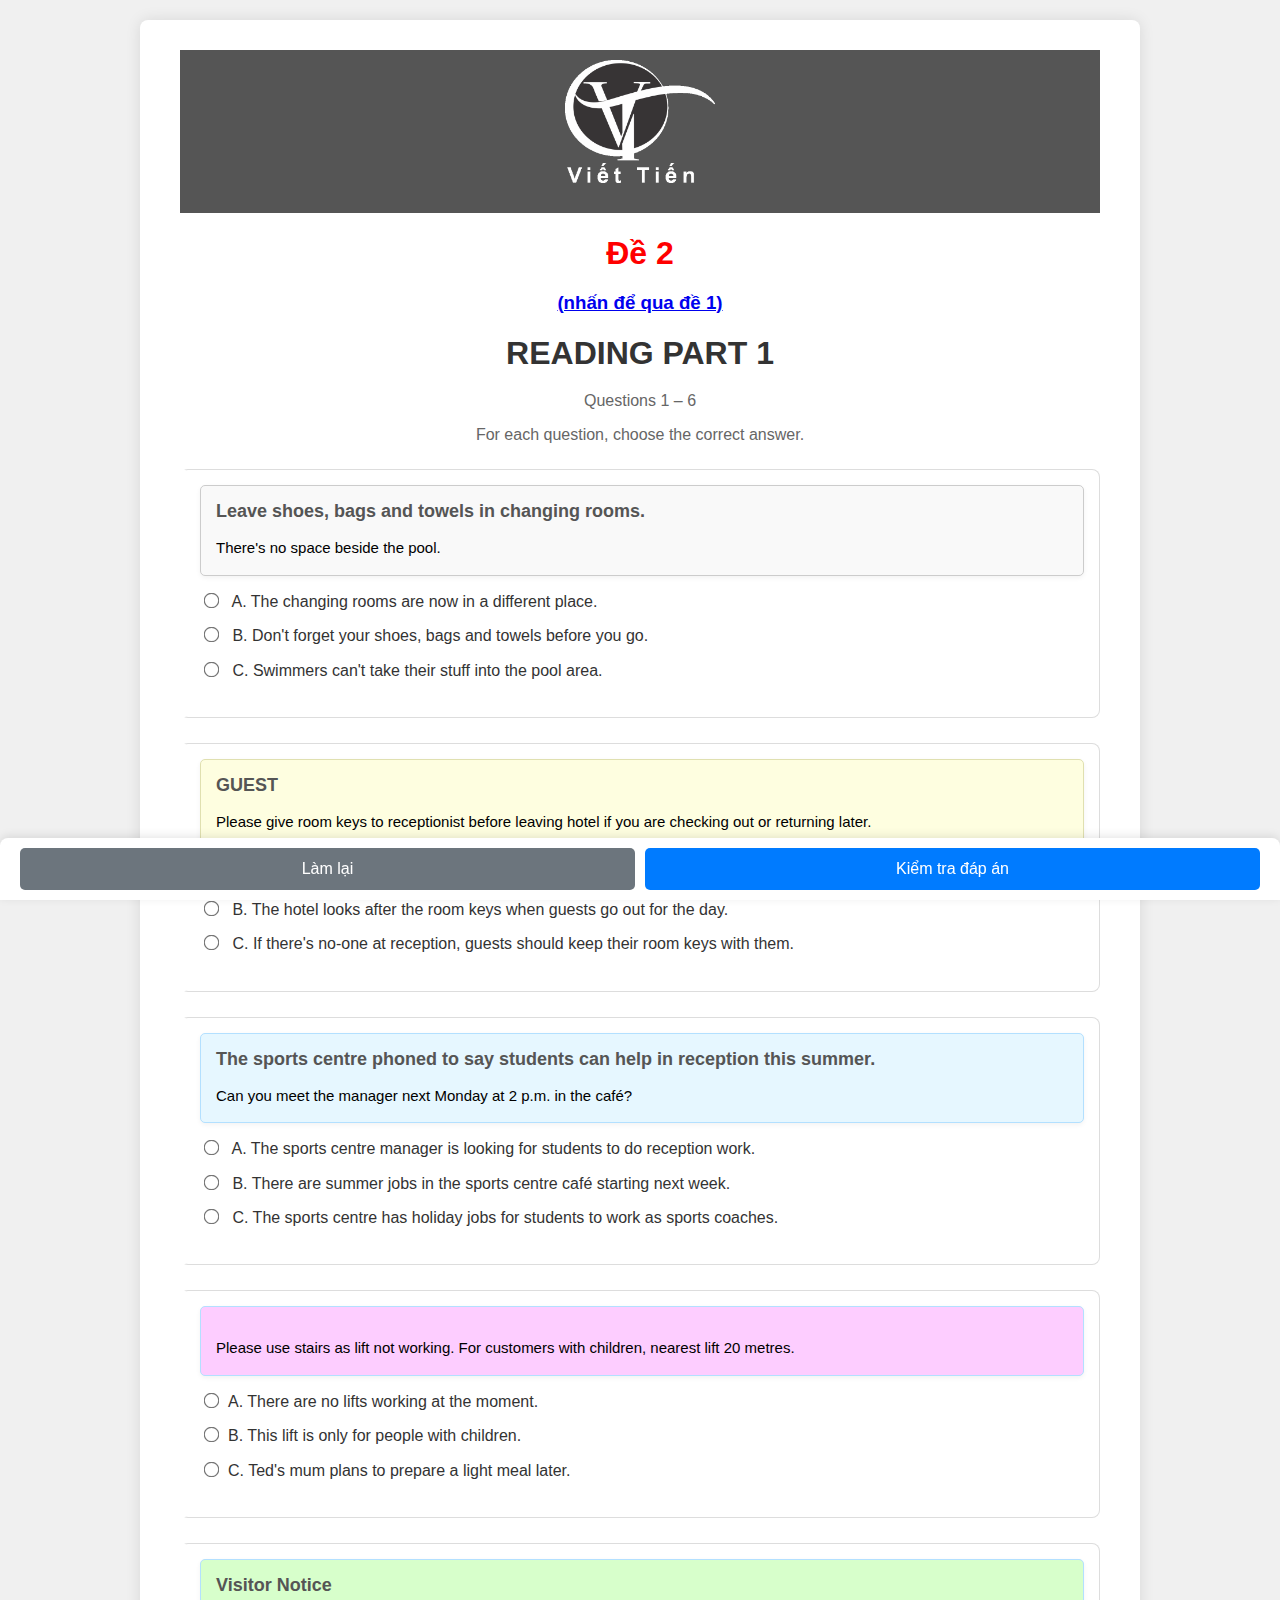
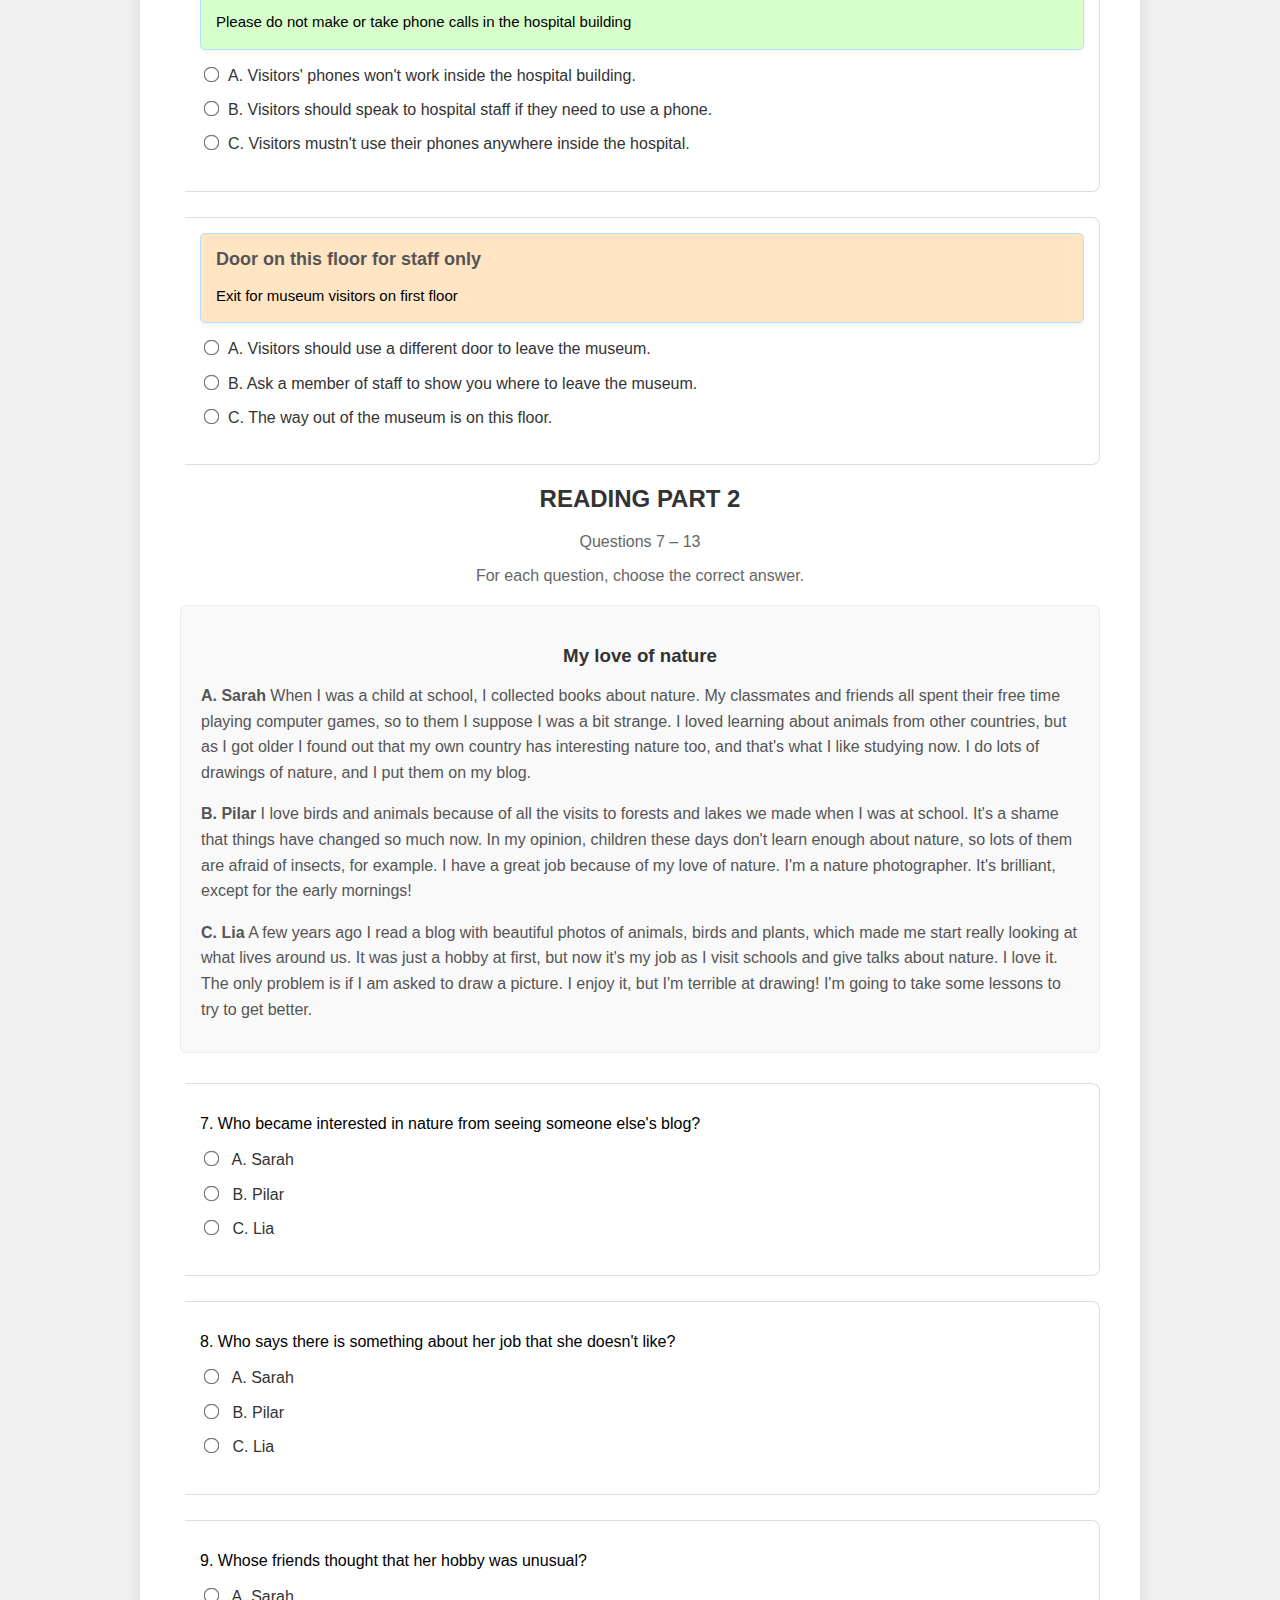
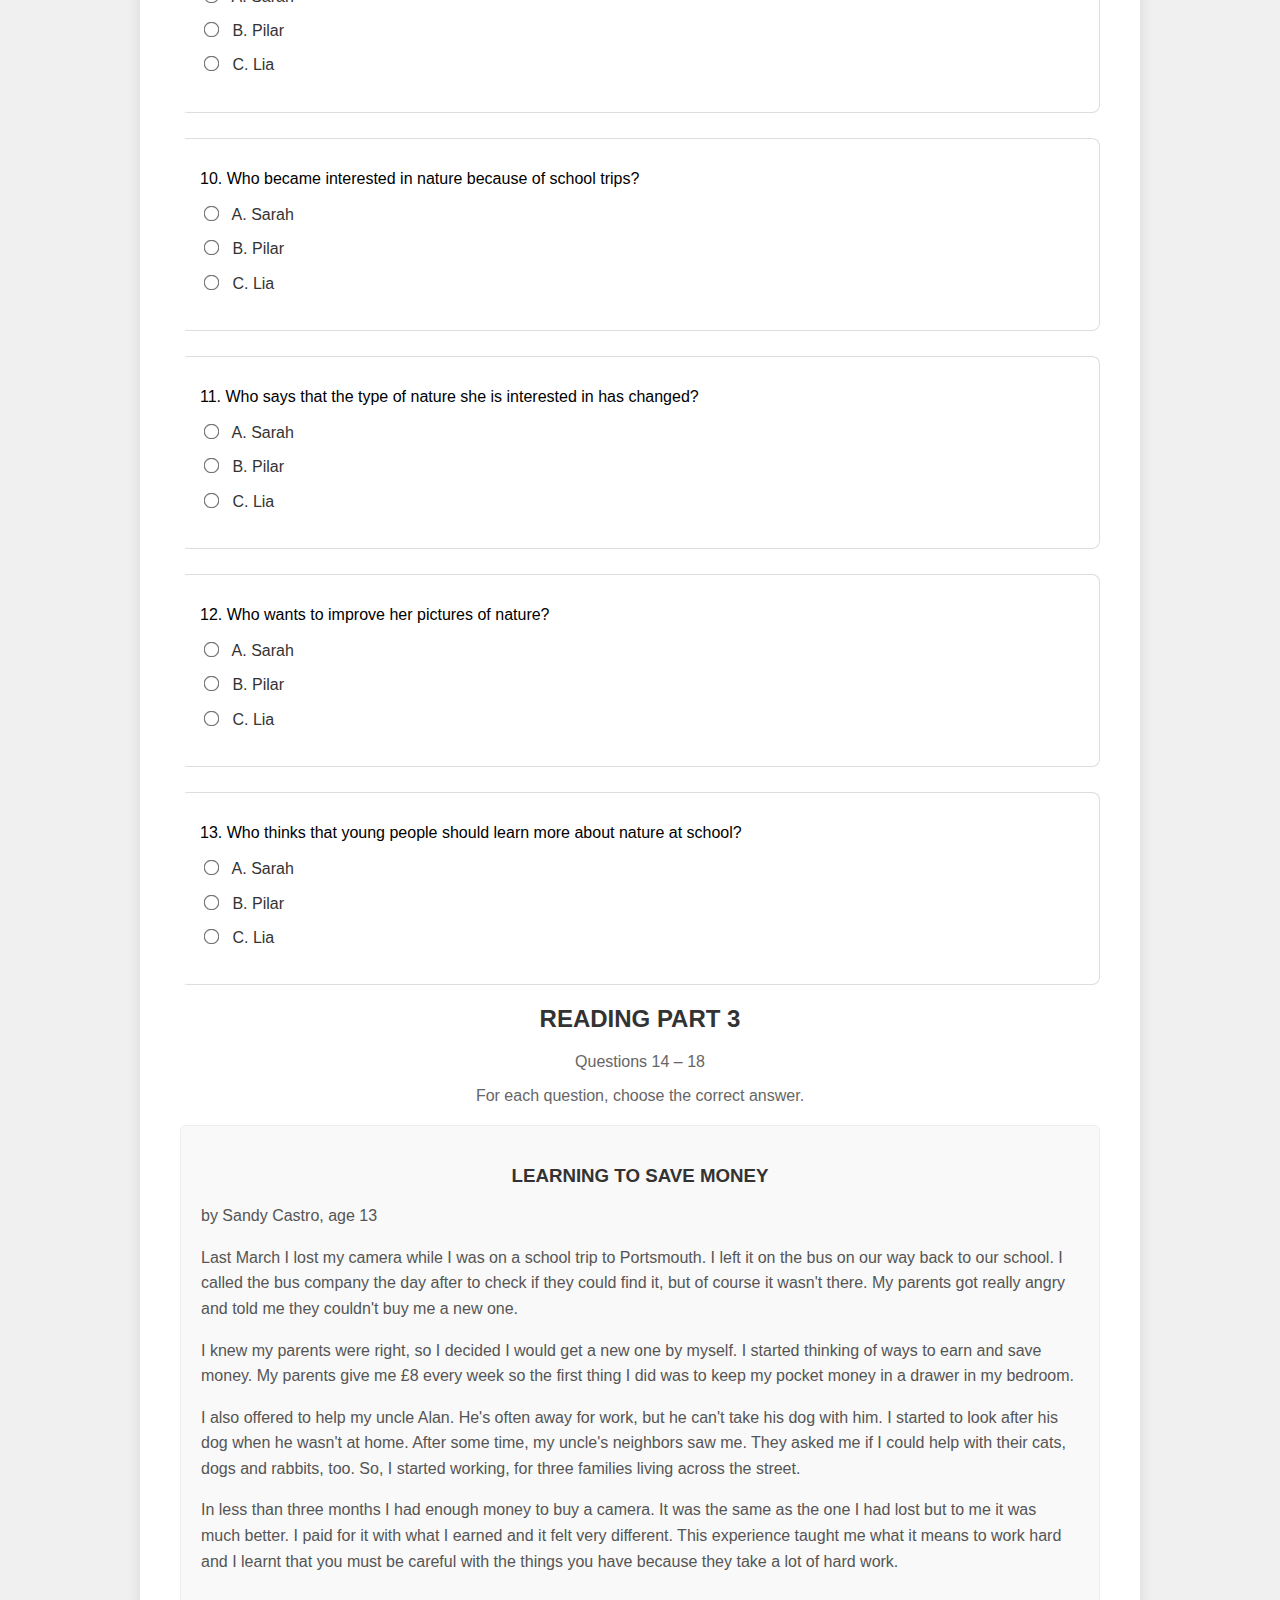
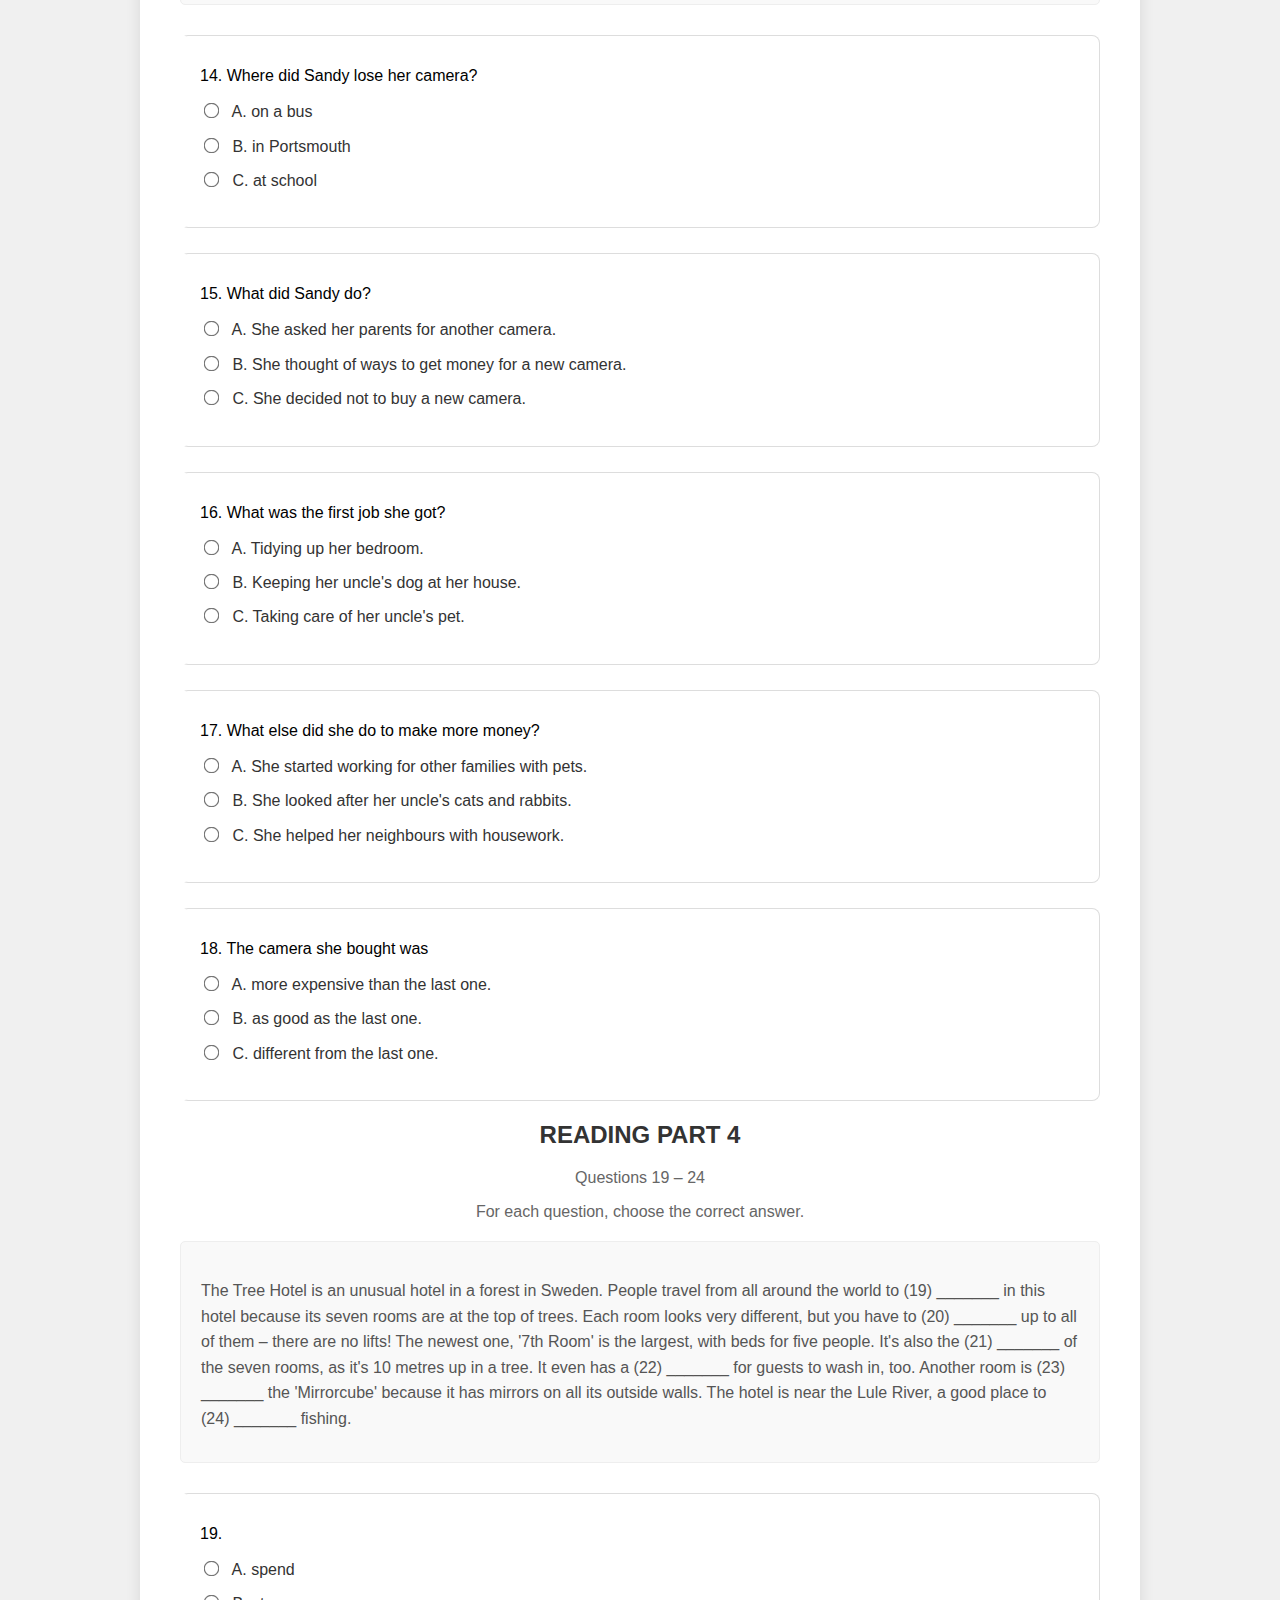
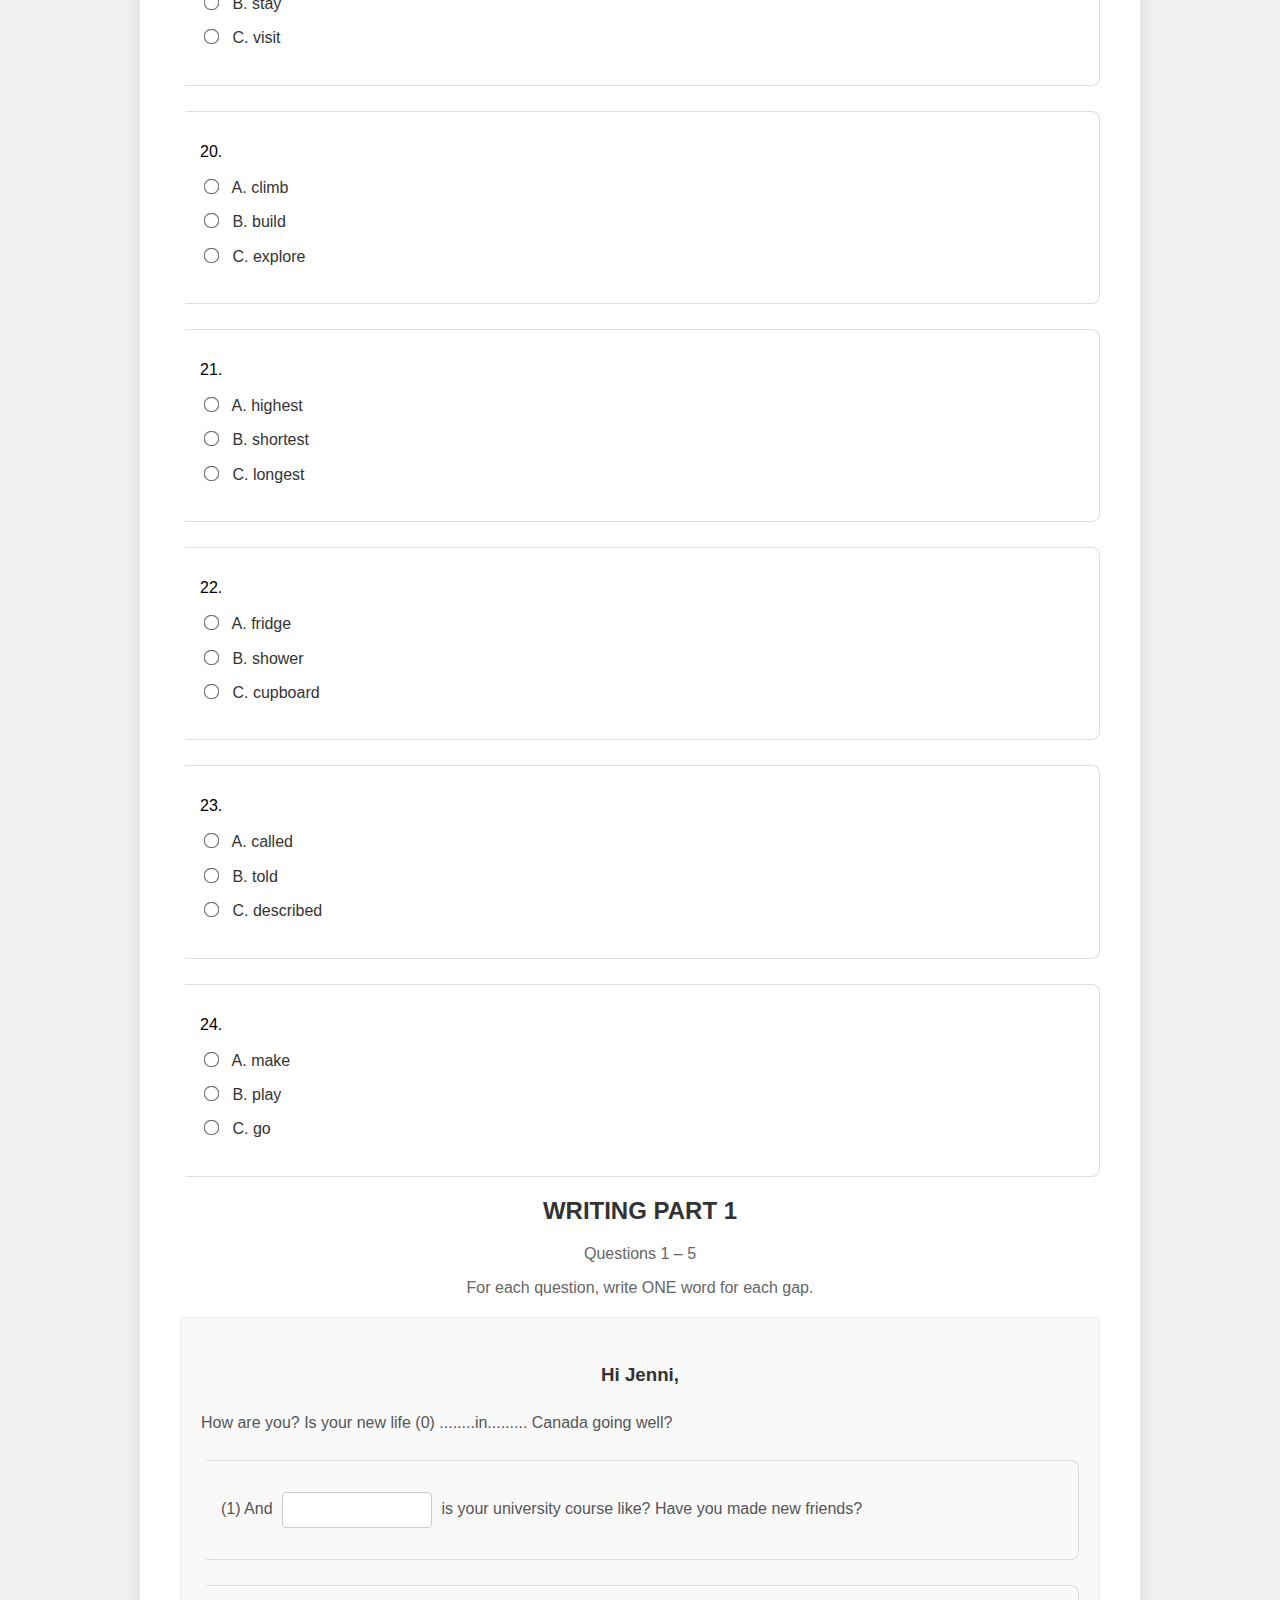
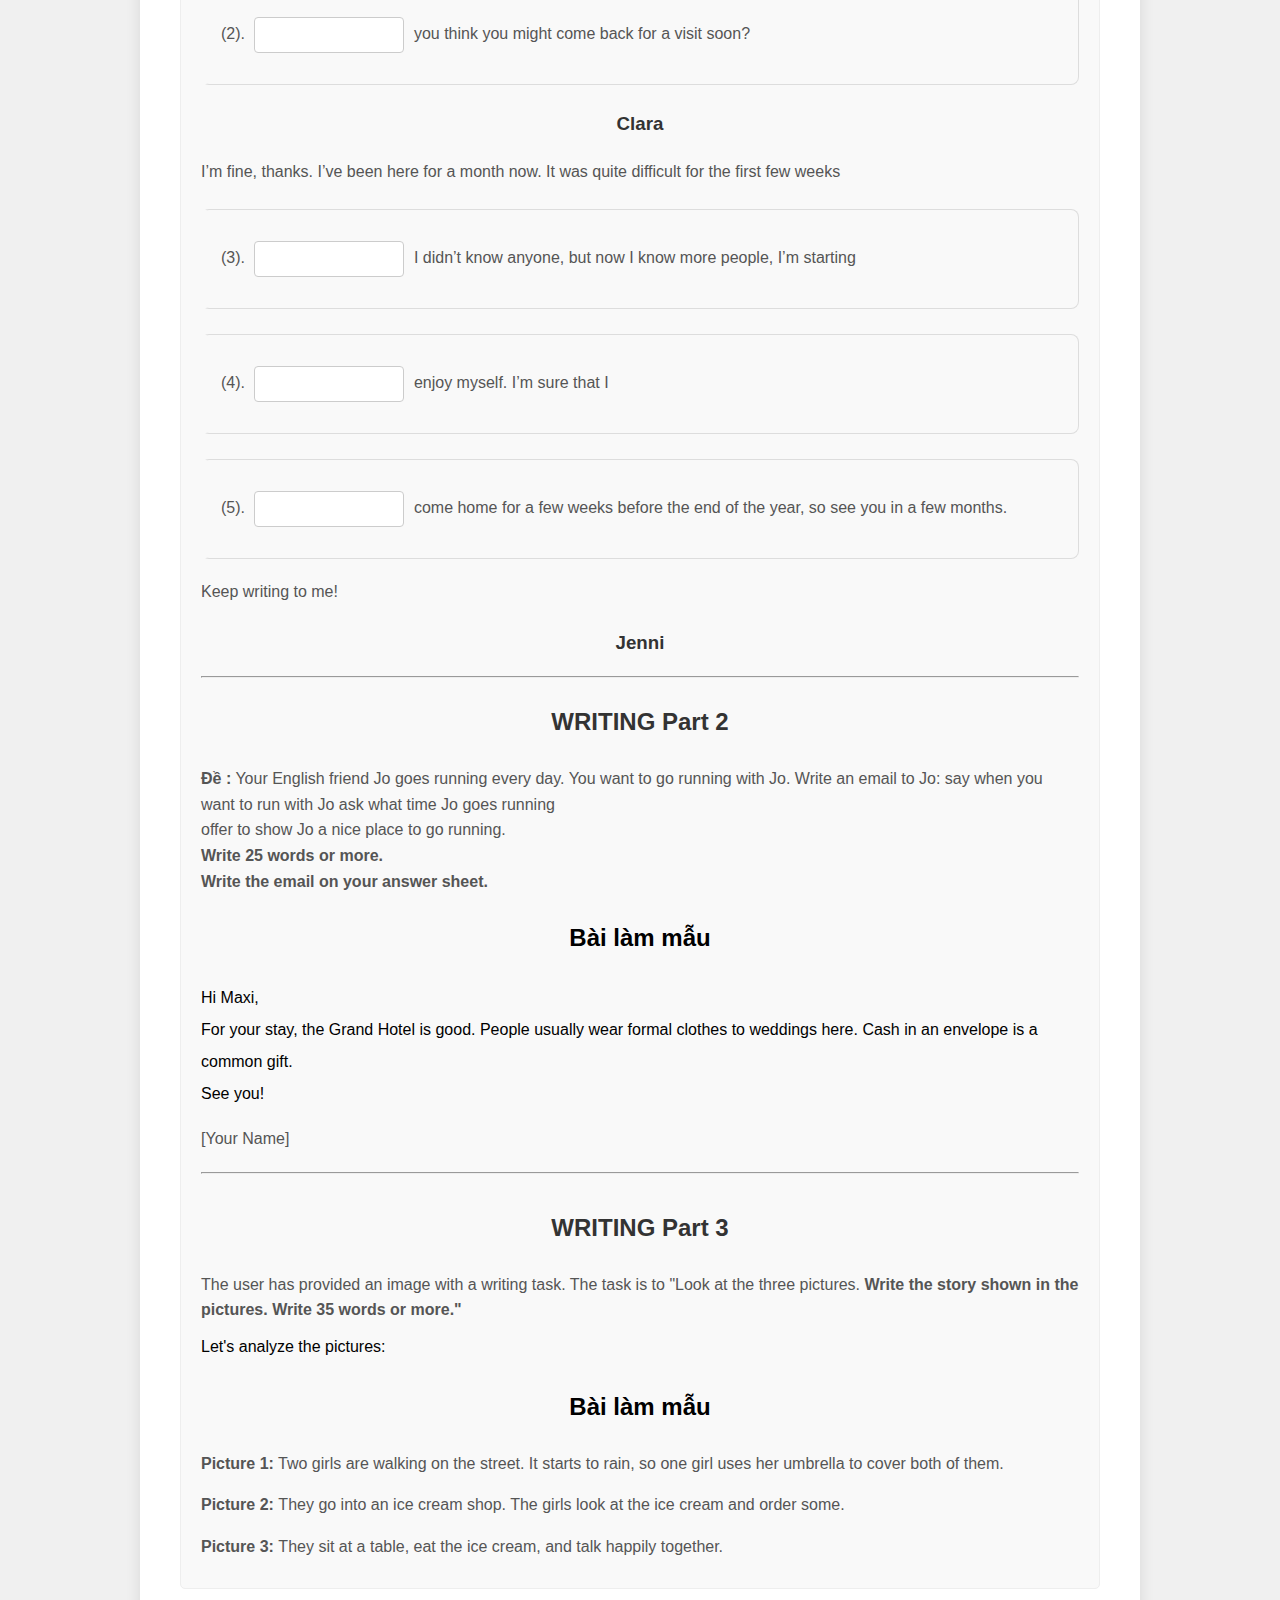
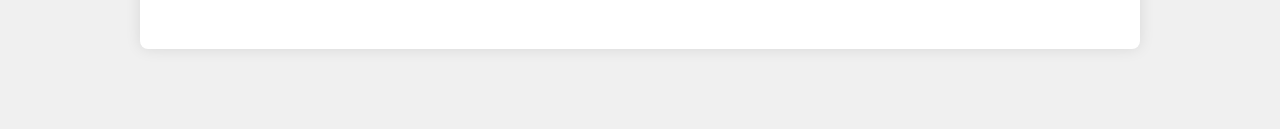
<file: web-tieng-anh/de2.html>
<!DOCTYPE html>
<html lang="vi">
<head>
    <meta charset="UTF-8">
    <meta name="viewport" content="width=device-width, initial-scale=1.0">
    <title>Đề Thi Tiếng Anh - Đề 2</title>
    <link rel="stylesheet" href="style.css">
</head>
<body>
    <div class="container">
        <div class="logo" style="width: 100%; padding: 10px;">
        <a href="../index.html"><img src="../img/logo.png" alt="Logo" class="logo"></a></div>
        <h1 style="color: red; font-size: 2em;">Đề 2</h1>
        <a href="de1.html"><h3 class="main-title" style="text-align: center;">(nhấn để qua đề 1)</h3></a>
        <h1 style="font-size: 2em;">READING PART 1</h1>
        <p class="instructions">Questions 1 – 6</p>
        <p class="instructions">For each question, choose the correct answer.</p>

        <div class="question-block" data-question="q1">
            <div class="notice-box">
                <h2>Leave shoes, bags and towels in changing rooms.</h2>
                <p>There's no space beside the pool.</p>
            </div>
            <div class="options">
                <label>
                    <input type="radio" name="q1" value="A"> A. The changing rooms are now in a different place.
                </label>
                <label>
                    <input type="radio" name="q1" value="B"> B. Don't forget your shoes, bags and towels before you go.
                </label>
                <label>
                    <input type="radio" name="q1" value="C"> C. Swimmers can't take their stuff into the pool area.
                </label>
            </div>
            <div class="error-message"></div>
        </div>

        <div class="question-block" data-question="q2">
            <div class="notice-box guest-notice">
                <h2>GUEST</h2>
                <p>Please give room keys to receptionist before leaving hotel if you are checking out or returning later.</p>
            </div>
            <div class="options">
                <label>
                    <input type="radio" name="q2" value="A"> A. Guests should only return room keys on the last day of their visit.
                </label>
                <label>
                    <input type="radio" name="q2" value="B"> B. The hotel looks after the room keys when guests go out for the day.
                </label>
                <label>
                    <input type="radio" name="q2" value="C"> C. If there's no-one at reception, guests should keep their room keys with them.
                </label>
            </div>
            <div class="error-message"></div>
        </div>

        <div class="question-block" data-question="q3">
            <div class="notice-box sports-notice">
                <h2>The sports centre phoned to say students can help in reception this summer.</h2>
                <p>Can you meet the manager next Monday at 2 p.m. in the café?</p>
            </div>
            <div class="options">
                <label>
                    <input type="radio" name="q3" value="A"> A. The sports centre manager is looking for students to do reception work.
                </label>
                <label>
                    <input type="radio" name="q3" value="B"> B. There are summer jobs in the sports centre café starting next week.
                </label>
                <label>
                    <input type="radio" name="q3" value="C"> C. The sports centre has holiday jobs for students to work as sports coaches.
                </label>
            </div>
            <div class="error-message"></div>
        </div>

        <div class="question-block" data-question="q4">
            <div class="notice-box lift-notice">
                <p>Please use stairs as lift not working. For customers with children, nearest lift 20 metres.</p>
            </div>
            <div class="options">
                <label>
                    <input type="radio" name="q4" value="A">A. There are no lifts working at the moment.
                </label>
                <label>
                    <input type="radio" name="q4" value="B">B. This lift is only for people with children.
                </label>
                <label>
                    <input type="radio" name="q4" value="C">C. Ted's mum plans to prepare a light meal later.
                </label>
            </div>
            <div class="error-message"></div>
        </div>

        <div class="question-block" data-question="q5">
            <div class="notice-box visitor-notice">
                <h2>Visitor Notice</h2>
                <p> Please do not make or take phone calls in the hospital building</p>
            </div>
            <div class="options">
                <label>
                    <input type="radio" name="q5" value="A">A. Visitors' phones won't work inside the hospital building.
                </label>
                <label>
                    <input type="radio" name="q5" value="B">B. Visitors should speak to hospital staff if they need to use a phone.
                </label>
                <label>
                    <input type="radio" name="q5" value="C">C. Visitors mustn't use their phones anywhere inside the hospital.
                </label>
            </div>
            <div class="error-message"></div>
        </div>

        <div class="question-block" data-question="q6">
            <div class="notice-box exit-notice">
                <h2>Door on this floor for staff only</h2>
                <p>Exit for museum visitors on first floor</p>
            </div>
            <div class="options">
                <label>
                    <input type="radio" name="q6" value="A">A. Visitors should use a different door to leave the museum.
                </label>
                <label>
                    <input type="radio" name="q6" value="B">B. Ask a member of staff to show you where to leave the museum.
                </label>
                <label>
                    <input type="radio" name="q6" value="C">C. The way out of the museum is on this floor.
                </label>
            </div>
            <div class="error-message"></div>
        </div>

        <h1>READING PART 2</h1>
        <p class="instructions">Questions 7 – 13</p>
        <p class="instructions">For each question, choose the correct answer.</p>

        <div class="reading-passage">
            <h3>My love of nature</h3>
            <p><strong>A. Sarah</strong> When I was a child at school, I collected books about nature. My classmates and friends all spent their free time playing computer games, so to them I suppose I was a bit strange. I loved learning about animals from other countries, but as I got older I found out that my own country has interesting nature too, and that's what I like studying now. I do lots of drawings of nature, and I put them on my blog.</p>
            <p><strong>B. Pilar</strong> I love birds and animals because of all the visits to forests and lakes we made when I was at school. It's a shame that things have changed so much now. In my opinion, children these days don't learn enough about nature, so lots of them are afraid of insects, for example. I have a great job because of my love of nature. I'm a nature photographer. It's brilliant, except for the early mornings!</p>
            <p><strong>C. Lia</strong> A few years ago I read a blog with beautiful photos of animals, birds and plants, which made me start really looking at what lives around us. It was just a hobby at first, but now it's my job as I visit schools and give talks about nature. I love it. The only problem is if I am asked to draw a picture. I enjoy it, but I'm terrible at drawing! I'm going to take some lessons to try to get better.</p>
        </div>

        <div class="question-block" data-question="q7">
            <p>7. Who became interested in nature from seeing someone else's blog?</p>
            <div class="options">
                <label><input type="radio" name="q7" value="A"> A. Sarah</label>
                <label><input type="radio" name="q7" value="B"> B. Pilar</label>
                <label><input type="radio" name="q7" value="C"> C. Lia</label>
            </div>
            <div class="error-message"></div>
        </div>

        <div class="question-block" data-question="q8">
            <p>8. Who says there is something about her job that she doesn't like?</p>
            <div class="options">
                <label><input type="radio" name="q8" value="A"> A. Sarah</label>
                <label><input type="radio" name="q8" value="B"> B. Pilar</label>
                <label><input type="radio" name="q8" value="C"> C. Lia</label>
            </div>
            <div class="error-message"></div>
        </div>

        <div class="question-block" data-question="q9">
            <p>9. Whose friends thought that her hobby was unusual?</p>
            <div class="options">
                <label><input type="radio" name="q9" value="A"> A. Sarah</label>
                <label><input type="radio" name="q9" value="B"> B. Pilar</label>
                <label><input type="radio" name="q9" value="C"> C. Lia</label>
            </div>
            <div class="error-message"></div>
        </div>

        <div class="question-block" data-question="q10">
            <p>10. Who became interested in nature because of school trips?</p>
            <div class="options">
                <label><input type="radio" name="q10" value="A"> A. Sarah</label>
                <label><input type="radio" name="q10" value="B"> B. Pilar</label>
                <label><input type="radio" name="q10" value="C"> C. Lia</label>
            </div>
            <div class="error-message"></div>
        </div>

        <div class="question-block" data-question="q11">
            <p>11. Who says that the type of nature she is interested in has changed?</p>
            <div class="options">
                <label><input type="radio" name="q11" value="A"> A. Sarah</label>
                <label><input type="radio" name="q11" value="B"> B. Pilar</label>
                <label><input type="radio" name="q11" value="C"> C. Lia</label>
            </div>
            <div class="error-message"></div>
        </div>

        <div class="question-block" data-question="q12">
            <p>12. Who wants to improve her pictures of nature?</p>
            <div class="options">
                <label><input type="radio" name="q12" value="A"> A. Sarah</label>
                <label><input type="radio" name="q12" value="B"> B. Pilar</label>
                <label><input type="radio" name="q12" value="C"> C. Lia</label>
            </div>
            <div class="error-message"></div>
        </div>

        <div class="question-block" data-question="q13">
            <p>13. Who thinks that young people should learn more about nature at school?</p>
            <div class="options">
                <label><input type="radio" name="q13" value="A"> A. Sarah</label>
                <label><input type="radio" name="q13" value="B"> B. Pilar</label>
                <label><input type="radio" name="q13" value="C"> C. Lia</label>
            </div>
            <div class="error-message"></div>
        </div>

        <h1>READING PART 3</h1>
        <p class="instructions">Questions 14 – 18</p>
        <p class="instructions">For each question, choose the correct answer.</p>

        <div class="reading-passage">
            <h3>LEARNING TO SAVE MONEY</h3>
            <p>by Sandy Castro, age 13</p>
            <p>Last March I lost my camera while I was on a school trip to Portsmouth. I left it on the bus on our way back to our school. I called the bus company the day after to check if they could find it, but of course it wasn't there. My parents got really angry and told me they couldn't buy me a new one.</p>
            <p>I knew my parents were right, so I decided I would get a new one by myself. I started thinking of ways to earn and save money. My parents give me £8 every week so the first thing I did was to keep my pocket money in a drawer in my bedroom.</p>
            <p>I also offered to help my uncle Alan. He's often away for work, but he can't take his dog with him. I started to look after his dog when he wasn't at home. After some time, my uncle's neighbors saw me. They asked me if I could help with their cats, dogs and rabbits, too. So, I started working, for three families living across the street.</p>
            <p>In less than three months I had enough money to buy a camera. It was the same as the one I had lost but to me it was much better. I paid for it with what I earned and it felt very different. This experience taught me what it means to work hard and I learnt that you must be careful with the things you have because they take a lot of hard work.</p>
        </div>

        <div class="question-block" data-question="q14">
            <p>14. Where did Sandy lose her camera?</p>
            <div class="options">
                <label><input type="radio" name="q14" value="A"> A. on a bus</label>
                <label><input type="radio" name="q14" value="B"> B. in Portsmouth</label>
                <label><input type="radio" name="q14" value="C"> C. at school</label>
            </div>
            <div class="error-message"></div>
        </div>

        <div class="question-block" data-question="q15">
            <p>15. What did Sandy do?</p>
            <div class="options">
                <label><input type="radio" name="q15" value="A"> A. She asked her parents for another camera.</label>
                <label><input type="radio" name="q15" value="B"> B. She thought of ways to get money for a new camera.</label>
                <label><input type="radio" name="q15" value="C"> C. She decided not to buy a new camera.</label>
            </div>
            <div class="error-message"></div>
        </div>

        <div class="question-block" data-question="q16">
            <p>16. What was the first job she got?</p>
            <div class="options">
                <label><input type="radio" name="q16" value="A"> A. Tidying up her bedroom.</label>
                <label><input type="radio" name="q16" value="B"> B. Keeping her uncle's dog at her house.</label>
                <label><input type="radio" name="q16" value="C"> C. Taking care of her uncle's pet.</label>
            </div>
            <div class="error-message"></div>
        </div>

        <div class="question-block" data-question="q17">
            <p>17. What else did she do to make more money?</p>
            <div class="options">
                <label><input type="radio" name="q17" value="A"> A. She started working for other families with pets.</label>
                <label><input type="radio" name="q17" value="B"> B. She looked after her uncle's cats and rabbits.</label>
                <label><input type="radio" name="q17" value="C"> C. She helped her neighbours with housework.</label>
            </div>
            <div class="error-message"></div>
        </div>

        <div class="question-block" data-question="q18">
            <p>18. The camera she bought was</p>
            <div class="options">
                <label><input type="radio" name="q18" value="A"> A. more expensive than the last one.</label>
                <label><input type="radio" name="q18" value="B"> B. as good as the last one.</label>
                <label><input type="radio" name="q18" value="C"> C. different from the last one.</label>
            </div>
            <div class="error-message"></div>
        </div>

        <h1>READING PART 4</h1>
        <p class="instructions">Questions 19 – 24</p>
        <p class="instructions">For each question, choose the correct answer.</p>

        <div class="reading-passage">
            <p>The Tree Hotel is an unusual hotel in a forest in Sweden. People travel from all around the world to (19) _______ in this hotel because its seven rooms are at the top of trees. Each room looks very different, but you have to (20) _______ up to all of them – there are no lifts! The newest one, '7th Room' is the largest, with beds for five people. It's also the (21) _______ of the seven rooms, as it's 10 metres up in a tree. It even has a (22) _______ for guests to wash in, too. Another room is (23) _______ the 'Mirrorcube' because it has mirrors on all its outside walls. The hotel is near the Lule River, a good place to (24) _______ fishing.</p>
        </div>

        <div class="question-block" data-question="q19">
            <p>19.</p>
            <div class="options">
                <label><input type="radio" name="q19" value="A"> A. spend</label>
                <label><input type="radio" name="q19" value="B"> B. stay</label>
                <label><input type="radio" name="q19" value="C"> C. visit</label>
            </div>
            <div class="error-message"></div>
        </div>

        <div class="question-block" data-question="q20">
            <p>20.</p>
            <div class="options">
                <label><input type="radio" name="q20" value="A"> A. climb</label>
                <label><input type="radio" name="q20" value="B"> B. build</label>
                <label><input type="radio" name="q20" value="C"> C. explore</label>
            </div>
            <div class="error-message"></div>
        </div>

        <div class="question-block" data-question="q21">
            <p>21.</p>
            <div class="options">
                <label><input type="radio" name="q21" value="A"> A. highest</label>
                <label><input type="radio" name="q21" value="B"> B. shortest</label>
                <label><input type="radio" name="q21" value="C"> C. longest</label>
            </div>
            <div class="error-message"></div>
        </div>

        <div class="question-block" data-question="q22">
            <p>22.</p>
            <div class="options">
                <label><input type="radio" name="q22" value="A"> A. fridge</label>
                <label><input type="radio" name="q22" value="B"> B. shower</label>
                <label><input type="radio" name="q22" value="C"> C. cupboard</label>
            </div>
            <div class="error-message"></div>
        </div>

        <div class="question-block" data-question="q23">
            <p>23.</p>
            <div class="options">
                <label><input type="radio" name="q23" value="A"> A. called</label>
                <label><input type="radio" name="q23" value="B"> B. told</label>
                <label><input type="radio" name="q23" value="C"> C. described</label>
            </div>
            <div class="error-message"></div>
        </div>

        <div class="question-block" data-question="q24">
            <p>24.</p>
            <div class="options">
                <label><input type="radio" name="q24" value="A"> A. make</label>
                <label><input type="radio" name="q24" value="B"> B. play</label>
                <label><input type="radio" name="q24" value="C"> C. go</label>
            </div>
            <div class="error-message"></div>
        </div>

        <h1>WRITING PART 1</h1>
        <p class="instructions">Questions 1 – 5</p>
        <p class="instructions">For each question, write ONE word for each gap.</p>

        <div class="reading-passage writing-part1-passage">
            <h3>Hi Jenni,</h3>
            <p>How are you? Is your new life (0) ........in......... Canada going well?</p>

            <div class="question-block" data-question="q25">
                <p>(1) And <input type="text" name="q25" class="text-answer"> is your university course like? Have you made new friends?</p>
                <div class="error-message"></div>
            </div>

            <div class="question-block" data-question="q26">
                <p>(2). <input type="text" name="q26" class="text-answer"> you think you might come back for a visit soon?</p>
                <div class="error-message"></div>
            </div>
            
            <h3>Clara</h3>
            <p>I’m fine, thanks. I’ve been here for a month now. It was quite difficult for the first few weeks</p>
            
            <div class="question-block" data-question="q27">
                <p>(3). <input type="text" name="q27" class="text-answer"> I didn’t know anyone, but now I know more people, I’m starting</p>
                <div class="error-message"></div>
            </div>

            <div class="question-block" data-question="q28">
                <p>(4). <input type="text" name="q28" class="text-answer"> enjoy myself. I’m sure that I</p>
                <div class="error-message"></div>
            </div>

            <div class="question-block" data-question="q29">
                <p>(5). <input type="text" name="q29" class="text-answer"> come home for a few weeks before the end of the year, so see you in a few months.</p>
                <div class="error-message"></div>
            </div>

            <p>Keep writing to me!</p>
            <h3>Jenni</h3><hr>

            <div class="sift">
                <h1 style="margin-top: 20px;">WRITING Part 2</h1>
                <p ><b>Đề :</b> Your English friend Jo goes running every day. You want to go running with Jo. Write an email to Jo:
                say when you want to run with Jo
                ask what time Jo goes running<br>
                offer to show Jo a nice place to go running.<br>
                <b>Write 25 words or more.</b><br>
                <b>Write the email on your answer sheet.</b></p>
                        <h2 style="margin-top: 20px;text-align: center;">Bài làm mẫu</h2>
                <div style="justify-content: center;margin-bottom: 0px;">
                    Hi Maxi,<br>

                For your stay, the Grand Hotel is good. People usually wear formal clothes to weddings here. Cash in an envelope is a common gift.

                <br>See you!
                <p style="margin-bottom: 20px;">[Your Name]</p><hr style="margin-bottom: -10px;">
                </div>
                
                    <h1 style="margin-top: 40px;">WRITING Part 3</h1>
                    <p>The user has provided an image with a writing task. The task is to "Look at the three pictures. <b>Write the story shown in the pictures. Write 35 words or more."</b></p>

                Let's analyze the pictures:
                <h2 style="margin-top: 20px;text-align: center;">Bài làm mẫu</h2>
                <p><b>Picture 1:</b> Two girls are walking on the street. It starts to rain, so one girl uses her umbrella to cover both of them.</p>
                <p><b>Picture 2: </b>They go into an ice cream shop. The girls look at the ice cream and order some.</p>
                <p><b>Picture 3: </b>They sit at a table, eat the ice cream, and talk happily together.</p>
                </div>

        </div>

        <div class="button-container-fixed">
            <button id="reset-answers">Làm lại</button>
            <button id="submit-answers">Kiểm tra đáp án</button>
        </div>

        <div id="results"></div>
    </div>

    <script src="script.js"></script>
</body>
</html>
</file>
<file: css/drawings.css>
/* CSS chung cho toàn bộ trang */
body {
    font-family: 'Segoe UI', Tahoma, Geneva, Verdana, sans-serif;
    margin: 0;
    padding: 0;
    background-color: #f4f4f4;
    color: #333;
    line-height: 1.6;
    padding-bottom: 80px;
    overflow-x: hidden;
}
body.toc-open {
    overflow-y: hidden;
}

/* Hiệu ứng bay lên nhẹ khi hover */
.lift-on-hover {
    display: inline-block;
    transition: transform 0.3s ease-in-out, box-shadow 0.3s ease-in-out;
    will-change: transform, box-shadow;
    box-shadow: 0 0 0 rgba(0,0,0,0);
}
.lift-on-hover:hover {
    transform: translateY(-10px);
    box-shadow: 0 8px 16px rgba(0,0,0,0.2);
}

/* Header */
header {
    background-image:url(../img/sl_0210121_40570_23.jpg); /* Background image */
    background-size: 100%;
    color: #fff;
    padding: 1rem 0;
    text-align: center;
    position: relative;
}
header h1 {
    margin: 0;
    font-size: 2.5rem;
}
header p {
    color: #ffffff;
    font-size: 1rem;
    opacity: 0.8;
}
header a img {
    width: 30%;
    max-width: 150px;
    text-align: center;
}

/* TOC toggle button */
.toc-toggle-button {
    display: none;
    position: absolute;
    top: 50%;
    right: 20px;
    transform: translateY(-50%);
    background-color: transparent;
    border: none;
    color: #fff;
    font-size: 1.5rem;
    cursor: pointer;
    z-index: 1001;
    padding: 10px;
}

/* Navigation */
nav {
    background-color: #444;
    padding: 0.8rem 0;
    text-align: center;
    box-shadow: 0 2px 5px rgba(0,0,0,0.2);
}
nav ul {
    list-style: none;
    padding: 0;
    margin: 0;
    display: flex;
    justify-content: center;
    flex-wrap: wrap;
}
nav ul li {
    margin: 0 10px;
}
nav ul li a {
    color: #fff;
    text-decoration: none;
    font-weight: bold;
    padding: 5px 10px;
    transition: background-color 0.3s ease;
    border-radius: 5px;
}
nav ul li a:hover,
nav ul li a.active,
nav.main-nav ul li a:hover,
nav.main-nav ul li a.active {
    background-color: #555;
}

/* Main content & TOC container */
.content-container {
    display: flex;
    flex-direction: row;
    max-width: 1200px;
    margin: 20px auto;
    background-color: #fff;
    box-shadow: 0 0 10px rgba(0,0,0,0.1);
    border-radius: 8px;
    overflow: hidden;
    position: relative;
}

/* TOC sidebar */
.toc {
    width: 200px;
    padding: 20px;
    background-color: #f9f9f9;
    border-left: 1px solid #ddd;
    border-right: none;
    flex-shrink: 0;
    overflow-y: auto;
    max-height: calc(100vh - 150px);
}
.toc h3 {
    margin-top: 0;
    color: #007bff;
    border-bottom: 2px solid #007bff;
    padding-bottom: 10px;
    margin-bottom: 15px;
}
.toc ul {
    list-style: none;
    padding: 0;
    margin: 0 0 20px 0;
}
.toc ul li {
    margin-bottom: 10px;
}
.toc ul li a {
    color: #555;
    text-decoration: none;
    transition: color 0.3s ease;
}
.toc ul li a:hover {
    color: #007bff;
    text-decoration: underline;
}
.toc ul li a.active-toc {
    color: #007bff;
    font-weight: bold;
    text-decoration: underline;
}

/* TOC content display */
#toc-content-display {
    margin-top: 20px;
    text-align: center;
    padding-top: 20px;
    border-top: 1px solid #ddd;
    display: block;
    padding: 15px;
    background-color: #fff;
    border-radius: 5px;
    box-shadow: 0 2px 5px rgba(0,0,0,0.05);
}
#toc-content-display h3 {
    color: #555;
    margin-top: 0;
    border-bottom: 2px solid #007bff;
    padding-bottom: 10px;
    margin-bottom: 15px;
}
#toc-content-display img,
#toc-content-display video {
    max-width: 100%;
    height: auto;
    display: block;
    margin: 10px auto;
    border-radius: 5px;
    box-shadow: 0 2px 5px rgba(0,0,0,0.1);
}
#toc-content-display p {
    font-size: 0.9rem;
    color: #555;
    margin-bottom: 10px;
}

/* Main content area */
main {
    flex-grow: 1;
    padding: 20px;
    overflow-y: auto;
}
main h2 {
    color: #007bff;
    border-bottom: 2px solid #007bff;
    padding-bottom: 10px;
    margin-bottom: 20px;
    position: relative;
}
main h2::after {
    content: '';
    position: absolute;
    left: 0;
    bottom: -2px;
    width: 0;
    height: 2px;
    background-color: #ff007b;
    transition: width 0.6s ease-out;
}
.fade-in-element.is-visible h2::after {
    width: 100%;
}

/* Footer */
footer {
    background-color: #333;
    color: #fff;
    text-align: center;
    padding: 1rem 0;
}
footer .social-links a {
    color: #fff;
    text-decoration: none;
    margin: 0 10px;
    transition: color 0.3s ease;
}
footer .social-links a:hover {
    color: #007bff;
}

/* Drawing sections */
.drawing {
    background-color: #f9f9f9;
    border: 1px solid #ddd;
    padding: 15px;
    margin-bottom: 20px;
    border-radius: 5px;
}
.drawing.is-visible {
    display: block;
}
.drawing h3 {
    margin-top: 0;
    color: #555;
    text-align: center;
}
.drawing img {
    max-width: 100%;
    width: 60%;
    height: auto;
    margin-bottom: 10px;
    border-radius: 4px;
    box-shadow: 0 2px 5px rgba(0,0,0,0.1);
    display: block;
    margin-left: auto;
    margin-right: auto;
}
.drawing a {
    display: inline-block;
    margin-top: 10px;
    color: #007bff;
    text-decoration: none;
    font-weight: bold;
}
.drawing a:hover {
    text-decoration: underline;
}
.drawing p {
    text-align: center;
}

/* Search bar */
.search-container {
    margin-bottom: 20px;
    text-align: center;
}
#search-input {
    padding: 10px;
    border: 1px solid #ccc;
    border-radius: 4px;
    margin-right: 5px;
    font-size: 1rem;
    width: 70%;
    max-width: 300px;
}
#search-button {
    padding: 10px 15px;
    background-color: #007bff;
    color: white;
    border: none;
    border-radius: 4px;
    cursor: pointer;
    font-size: 1rem;
    transition: background-color 0.3s ease;
}
#search-button:hover {
    background-color: #0056b3;
}
.highlight {
    background-color: yellow;
    font-weight: bold;
}

/* Animation Styles */
.fade-in-element {
    opacity: 0;
    transform: translateY(20px);
    transition: opacity 0.6s ease-out, transform 0.6s ease-out;
    will-change: opacity, transform;
}
.fade-in-element.is-visible {
    opacity: 1;
    transform: translateY(0);
}
@keyframes gentle-move {
    0%, 100% { transform: translateY(0);}
    50% { transform: translateY(-3px);}
}
.animated-text {
    display: inline-block;
    animation: gentle-move 3s ease-in-out infinite;
}

/* Hover lift effect (duplicate for compatibility) */
.lift-on-hover {
    display: inline-block;
    transition: transform 0.3s ease-in-out, box-shadow 0.3s ease-in-out;
    will-change: transform, box-shadow;
    box-shadow: 0 0 0 rgba(0,0,0,0);
}
.lift-on-hover:hover {
    transform: translateY(-5px);
    box-shadow: 0 8px 16px rgba(0,0,0,0.2);
}

/* Pagination Styles */
.pagination-container {
    text-align: center;
    padding: 10px 0;
    background-color: #fff;
    border-top: 1px solid #ddd;
    box-shadow: 0 -2px 5px rgba(0,0,0,0.1);
    position: fixed;
    bottom: 0;
    left: 0;
    width: 100%;
    z-index: 1000;
}
.pagination-button {
    display: inline-block;
    padding: 10px 15px;
    margin: 0 5px;
    border: 1px solid #ccc;
    border-radius: 44px;
    text-decoration: none;
    color: #333;
    background-color: #fff;
    transition: background-color 0.3s ease, border-color 0.3s ease;
    cursor: pointer;
    min-width: 40px;
    text-align: center;
}
.pagination-button:hover {
    background-color: #f0f0f0;
    border-color: #bbb;
}
.pagination-button.active {
    background-color: #007bff;
    color: white;
    border-color: #007bff;
    font-weight: bold;
}
.pagination-button.next {
    font-weight: bold;
    color: #007bff;
    border: none;
    background-color: transparent;
}
.pagination-button.next:hover {
    text-decoration: underline;
    background-color: transparent;
}

/* Responsive Design (Mobile First) */
header h1 { font-size: 1.8rem; }
header p { font-size: 1rem; }
nav.main-nav ul { flex-direction: column; padding: 0 10px; }
nav.main-nav ul li { margin: 5px 0; }
nav.main-nav ul li a { display: block; padding: 10px; }
@media (max-width: 768px) {
    .content-container {
        flex-direction: column;
        margin: 10px;
        box-shadow: none;
        border-radius: 0;
    }
    .toc-toggle-button { display: block; }
    .toc-wrapper {
        position: fixed;
        top: 0; left: 0; width: 100%; height: 100%;
        background-color: rgba(0, 0, 0, 0.7);
        z-index: 999;
        display: none;
        overflow-y: auto;
        transition: opacity 0.3s ease;
        opacity: 0;
    }
    .toc-wrapper.is-visible {
        display: block;
        opacity: 1;
    }
    .toc {
        position: static;
        width: 80%;
        max-width: 300px;
        margin: 50px auto;
        border-left: none;
        border-bottom: none;
        max-height: none;
        overflow-y: visible;
        padding: 15px;
        box-shadow: 0 0 10px rgba(0,0,0,0.5);
        border-radius: 8px;
        background-color: #fff;
    }
    #toc-content-display {
        margin-top: 15px;
        padding-top: 15px;
        padding: 10px;
        box-shadow: none;
        border-radius: 0;
    }
    #toc-content-display img {
        max-width: 100%;
        width: 100%;
        height: auto;
        display: block;
        margin: 10px auto;
        border-radius: 5px;
        box-shadow: 0 2px 5px rgba(0,0,0,0.1);
    }
    #toc-content-display h3,
    #toc-content-display p { width: 100%; }
    main { padding: 15px; }
    main h2 { padding-bottom: 8px; margin-bottom: 15px; }
    .drawing { padding: 10px; margin-bottom: 15px; }
    .drawing img { margin: 8px auto; }
    .search-container { margin-bottom: 15px; text-align: center; }
    #search-input { padding: 8px; font-size: 0.9rem; width: 65%; }
    #search-button { padding: 8px 12px; font-size: 0.9rem; }
    footer { padding: 0.8rem 0; }
    footer .social-links a { margin: 0 8px; }
    body { padding-bottom: 100px; }
}
@media (max-width: 480px) {
    header h1 { font-size: 1.8rem; }
    header p { font-size: 1rem; }
    main { padding: 10px; }
    body { padding-bottom: 120px; }
}
@media (min-width: 768px) {
    .content-container {
        flex-direction: row-reverse;
        margin: 20px auto;
        box-shadow: 0 0 10px rgba(0,0,0,0.1);
        border-radius: 8px;
        overflow: visible;
    }
    .toc-toggle-button { display: none; }
    .toc-wrapper {
        position: static;
        top: auto; left: auto; width: auto; height: auto;
        background-color: transparent;
        z-index: auto;
        display: block;
        opacity: 1;
        transition: none;
    }
    .toc {
        width: 350px;
        padding: 20px;
        background-color: #f9f9f9;
        border-left: 1px solid #ddd;
        flex-shrink: 0;
        position: -webkit-sticky;
        position: sticky;
        top: 20px;
        max-height: calc(100vh - 40px);
        overflow-y: auto;
    }
    #toc-content-display {
        margin-top: 20px;
        padding-top: 20px;
        padding: 15px;
        box-shadow: 0 2px 5px rgba(0,0,0,0.05);
        border-radius: 5px;
    }
    #toc-content-display img {
        max-width: 100%;
        width: 100%;
        height: auto;
        display: block;
        margin: 10px auto;
        border-radius: 5px;
        box-shadow: 0 2px 5px rgba(0,0,0,0.1);
    }
    main { padding: 20px; }
    main h2 {
        color: #007bff;
        border-bottom: 2px solid #007bff;
        padding-bottom: 10px;
        margin-bottom: 20px;
        position: relative;
    }
    main h2::after {
        content: '';
        position: absolute;
        left: 0;
        bottom: -2px;
        width: 0;
        height: 2px;
        background-color: #ff007b;
        transition: width 0.6s ease-out;
    }
    .fade-in-element.is-visible h2::after {
        width: 100%;
    }
    .drawing {
        background-color: #f9f9f9;
        border: 1px solid #ddd;
        padding: 15px;
        margin-bottom: 20px;
        border-radius: 5px;
    }
    .drawing.is-visible { display: block; }
    .drawing h3 { margin-top: 0; color: #555; text-align: center; }
    .drawing img {
        max-width: 100%;
        width: 60%;
        height: auto;
        margin-bottom: 10px;
        border-radius: 4px;
        box-shadow: 0 2px 5px rgba(0,0,0,0.1);
        display: block;
        margin-left: auto;
        margin-right: auto;
    }
    .drawing a {
        display: inline-block;
        margin-top: 10px;
        color: #007bff;
        text-decoration: none;
        font-weight: bold;
    }
    .drawing a:hover { text-decoration: underline; }
    .drawing p { text-align: center; }
    .search-container { margin-bottom: 20px; text-align: center; }
    #search-input {
        padding: 10px;
        font-size: 1rem;
        width: 70%;
        max-width: 300px;
        margin-right: 5px;
        display: inline-block;
    }
    #search-button {
        padding: 10px 15px;
        font-size: 1rem;
        display: inline-block;
    }
    header h1 { font-size: 2.5rem; }
    header p { font-size: 1rem; }
    nav.main-nav ul { flex-direction: row; padding: 0; }
    nav.main-nav ul li { margin: 0 15px; }
    nav.main-nav ul li a { display: inline-block; padding: 0px 10px; }
    body { padding-bottom: 80px; }
}
@media (min-width: 1024px) {
    .content-container { max-width: 1200px; }
    header img { width: 6%; max-width: 100px; }
}

/* Page transition effect */
#page-content {
    transition: opacity 0.5s ease-in-out;
}
.fade-out { opacity: 0; }
.fade-in { opacity: 1; }


.image-modal {
    display: none;
    position: fixed;
    z-index: 2000;
    left: 0; top: 0; width: 100vw; height: 100vh;
    background: rgba(0,0,0,0.6);
    backdrop-filter: blur(6px);
    justify-content: center;
    align-items: center;
    transition: background 0.3s;
}
.image-modal.active {
    display: flex;
    animation: fadeInModal 0.3s;
}
@keyframes fadeInModal {
    from { opacity: 0; }
    to { opacity: 1; }
}
.image-modal-content {
    max-width: 90vw;
    max-height: 80vh;
    border-radius: 12px;
    box-shadow: 0 8px 32px rgba(0,0,0,0.5);
    animation: zoomInImg 0.3s;
    background: #fff;
    cursor: grab;
    position: relative;
    z-index: 2;
    user-select: none;
}
@keyframes zoomInImg {
    from { transform: scale(0.7);}
    to { transform: scale(1);}
}
.image-modal-close,
.image-modal-fullscreen,
.image-modal-prev,
.image-modal-next {
    position: absolute;
    background: rgba(0,0,0,0.5);
    color: #fff;
    border: none;
    border-radius: 50%;
    font-size: 28px;
    width: 44px;
    height: 44px;
    cursor: pointer;
    z-index: 10;
    display: flex;
    align-items: center;
    justify-content: center;
    transition: background 0.2s;
}
.image-modal-close { top: 24px; right: 40px; font-size: 40px; }
.image-modal-fullscreen { top: 24px; right: 100px; font-size: 28px; }
.image-modal-prev { left: 10vw; top: 50%; transform: translateY(-50%); font-size: 32px; }
.image-modal-next { right: 10vw; top: 50%; transform: translateY(-50%); font-size: 32px; }
.image-modal-close:hover,
.image-modal-fullscreen:hover,
.image-modal-prev:hover,
.image-modal-next:hover { background: #007bff; }
.image-modal.fullscreen .image-modal-content {
    max-width: 100vw;
    max-height: 100vh;
}
.image-modal.fullscreen {
    align-items: stretch;
}

@media (max-width: 767px) {
    .toc,
    .toc-wrapper {
        display: none !important;
    }
}
</file>
<file: css/scores.css>
/* CSS chung cho toàn bộ trang */
body {
    font-family: 'Segoe UI', Tahoma, Geneva, Verdana, sans-serif; /* Easy-to-read font */
    margin: 0; /* Remove default body margin */
    padding: 0; /* Remove default body padding */
    background-color: #f4f4f4; /* Light background color */
    color: #333; /* Main text color */
    line-height: 1.6; /* Line spacing for readability */
    /* Add padding-bottom to body to prevent content being hidden by fixed footer/pagination */
    /* Adjust this value based on the height of your footer and fixed pagination bar */
    padding-bottom: 80px; /* Example: adjust as needed to accommodate fixed pagination */
    overflow-x: hidden; /* Prevent horizontal scroll */
    
}

/* CSS cho hiệu ứng bay lên nhẹ khi di chuột */
/* Áp dụng class 'lift-on-hover' vào các phần tử HTML bạn muốn có hiệu ứng này */
.lift-on-hover {
    display: inline-block; /* Quan trọng: Cần thiết để transform hoạt động đúng trên các phần tử inline */
    transition: transform 0.3s ease-in-out, box-shadow 0.3s ease-in-out; /* Áp dụng transition cho cả transform và box-shadow */
    will-change: transform, box-shadow; /* Tối ưu hóa hiệu suất cho animation */
    box-shadow: 0 0 0 rgba(0,0,0,0); /* Initial transparent shadow */
}

/* Khi di chuột vào phần tử có class 'lift-on-hover' */
.lift-on-hover:hover {
    transform: translateY(-5px); /* Di chuyển phần tử lên trên 5px */
    box-shadow: 0 8px 16px rgba(0,0,0,0.2); /* Add a shadow on hover */
}

/* Kiểu cho phần Header */
header {
    background-image:url(../img/sl_0210121_40570_23.jpg); /* Background image */
    background-size: 100%;
    color: #fff; /* White text color */
    padding: 1rem 0; /* Top and bottom padding */
    text-align: center; /* Center content */
    position: relative; /* Needed for absolute positioning of the toggle button */
}

header h1 {
    margin: 0; /* Remove default h1 margin */
    font-size: 2.5rem; /* Large font size */
}

header p {
    color: #fff;
    font-size: 1rem; /* Font size for paragraphs */
    opacity: 0.8; /* Slightly reduce opacity */
}

header a img{
        width: 30%; /* Adjust logo size for tablets */
        max-width: 150px; /* Ensure max width */
        text-align: center;
}
/* Kiểu cho thanh điều hướng (Navigation) */
nav {
    background-color: #444; /* Slightly darker background than header */
    padding: 0.8rem 0; /* Top and bottom padding */
    text-align: center; /* Center content */
    box-shadow: 0 2px 5px rgba(0,0,0,0.2); /* Add a subtle shadow */
}

nav ul {
    list-style: none; /* Remove list bullets */
    padding: 0; /* Remove default padding */
    margin: 0; /* Remove default margin */
    display: flex; /* Use flexbox for horizontal items */
    justify-content: center; /* Center the items */
    flex-wrap: wrap; /* Allow items to wrap on smaller screens */
}

nav ul li {
    margin: 0 15px; /* Space between list items */
}

nav ul li a {
    color: #fff; /* White text color */
    text-decoration: none; /* Remove underline */
    font-weight: bold; /* Bold text */
    padding: 5px 10px; /* Padding around text */
    transition: background-color 0.3s ease; /* Smooth background color transition on hover */
    border-radius: 5px; /* Rounded corners */
}

/* Hover and active link styles */
nav ul li a:hover,
nav ul li a.active { /* You can add an 'active' class to the current page link */
    background-color: #555; /* Change background color on hover/active */
}


/* Container for the main content and the table of contents */
.content-container {
    display: flex; /* Use flexbox for layout */
    max-width: 1200px; /* Limit content width */
    margin: 20px auto; /* Top/bottom margin and center alignment */
    background-color: #fff; /* White background */
    box-shadow: 0 0 10px rgba(0,0,0,0.1); /* Add a shadow */
    border-radius: 8px; /* Rounded corners */
    /* === CHANGED === */
    overflow: visible; /* Changed from 'hidden' to allow sticky positioning */
}

/* Styles for the Table of Contents (aside.toc) */
.toc {
    width: 180px; /* Fixed width for the table of contents */
    padding: 20px;
    background-color: #f9f9f9; /* Light background */
    border-right: 1px solid #ddd; /* Separator line */
    flex-shrink: 0; /* Prevent shrinking */
    
    /* === ADDED FOR STICKY BEHAVIOR === */
    position: -webkit-sticky;
    position: sticky;
    top: 20px;
    
    /* Adjust max-height and ensure overflow-y is auto */
    max-height: calc(100vh - 40px); /* Limit height to viewport height minus margins */
    overflow-y: auto; /* Add scrollbar if TOC content is too long */
}

.toc h3 {
    margin-top: 0;
    color: #007bff;
    border-bottom: 2px solid #007bff;
    padding-bottom: 10px;
    margin-bottom: 15px;
}

.toc ul {
    list-style: none;
    padding: 0;
    margin: 0;
}

.toc ul li {
    margin-bottom: 10px;
}

.toc ul li a {
    color: #555;
    text-decoration: none;
    transition: color 0.3s ease;
}

.toc ul li a:hover {
    color: #007bff;
    text-decoration: underline;
}

/* Styles for the content display area within the TOC (not used for Scores page) */
#toc-content-display {
    margin-top: 20px;
    padding-top: 20px;
    border-top: 1px solid #ddd; /* Separator line */
    /* Hide this area as it's not used for displaying content on this page */
    display: none;
}


/* Styles for the Main content area */
main {
    flex-grow: 1; /* Allow main content to take remaining space */
    padding: 20px;
    overflow-y: auto; /* Add scroll if content is too long */
}

/* Note: Removed general main section styles that might conflict with .score-section */
/* main section {
    margin-bottom: 30px;
    padding-bottom: 20px;
    border-bottom: 1px solid #eee;
}

main section:last-child {
    border-bottom: none;
} */

main h2 {
    color: #007bff; /* Color for section titles */
    border-bottom: 2px solid #007bff; /* Underline for titles */
    padding-bottom: 10px; /* Padding below title */
    margin-bottom: 20px; /* Space below title */
    position: relative; /* Required for the pseudo-element */
}

/* Animation effect for line drawing under h2 */
main h2::after {
    content: '';
    position: absolute;
    left: 0;
    bottom: -2px; /* Position right below the border */
    width: 0; /* Initial width is 0 */
    height: 2px; /* Height of the line */
    background-color: #ff007b; /* Color of the line */
    transition: width 0.6s ease-out; /* Animation transition */
}

/* When the element has the 'is-visible' class, the line expands */
.fade-in-element.is-visible h2::after {
    width: 100%; /* Expand to full width */
}

/* Styles for the Footer section */
footer {
    background-color: #333; /* Dark background color */
    color: #fff; /* White text color */
    text-align: center; /* Center content */
    padding: 1rem 0; /* Top and bottom padding */
    /* Remove margin-top if pagination is fixed below it */
    /* margin-top: 30px; */
}

footer .social-links a {
    color: #fff; /* White text color */
    text-decoration: none; /* Remove underline */
    margin: 0 10px; /* Space between social links */
    transition: color 0.3s ease; /* Smooth color transition on hover */
}

footer .social-links a:hover {
    color: #007bff; /* Change color on hover */
}

/* --- Styles for Score Tables --- */
table {
    width: 100%;
    border-collapse: collapse; /* Collapse borders */
    margin-top: 15px;
    box-shadow: 0 2px 5px rgba(0,0,0,0.1);
    border-radius: 5px;
    overflow: hidden; /* Needed for rounded corners on table */
}

th, td {
    padding: 12px 15px;
    border-bottom: 1px solid #ddd; /* Bottom border for rows */
}

th {
    background-color: #007bff; /* Header background color */
    color: white; /* Header text color */
    font-weight: bold;
}

tbody tr:nth-child(even) {
    background-color: #f2f2f2; /* Zebra striping for rows */
}

tbody tr:hover {
    background-color: #ddd; /* Highlight row on hover */
}

/* --- Pagination Styles --- */
.pagination-container {
    text-align: center; /* Center the pagination buttons */
    padding: 10px 0; /* Add padding */
    background-color: #fff; /* White background */
    border-top: 1px solid #ddd; /* Top border */
    box-shadow: 0 -2px 5px rgba(0,0,0,0.1); /* Shadow above */

    /* Make the pagination bar fixed at the bottom */
    position: fixed; /* Set position to fixed */
    bottom: 0; /* Align to the bottom */
    left: 0; /* Align to the left */
    width: 100%; /* Full width */
    z-index: 1000; /* Ensure it's above other content */
}


.pagination-button {
    display: inline-block;
    padding: 10px 15px;
    margin: 0 5px;
    border: 1px solid #ccc;
    border-radius: 4px;
    text-decoration: none;
    color: #333;
    background-color: #fff;
    transition: background-color 0.3s ease, border-color 0.3s ease;
    cursor: pointer;
}

.pagination-button:hover {
    background-color: #f0f0f0;
    border-color: #bbb;
}

.pagination-button.active {
    background-color: #007bff;
    color: white;
    border-color: #007bff;
    font-weight: bold;
}

.pagination-button.next {
    font-weight: bold;
    color: #007bff;
    border: none; /* Remove border for next button */
    background-color: transparent; /* Transparent background for next button */
}

.pagination-button.next:hover {
    text-decoration: underline;
    background-color: transparent;
}

/* --- Animation Styles --- */

/* Fade-in on Scroll effect */
.fade-in-element {
    opacity: 0; /* Initially hidden */
    transform: translateY(20px); /* Slightly move down initially */
    transition: opacity 0.6s ease-out, transform 0.6s ease-out; /* Transition effect */
    will-change: opacity, transform; /* Optimize performance */
}

/* When the element has the 'is-visible' class, it becomes visible and moves to its original position */
.fade-in-element.is-visible {
    opacity: 1;
    transform: translateY(0);
}

/* Gentle up and down text animation */
@keyframes gentle-move {
    0%, 100% {
        transform: translateY(0); /* Initial and final position */
    }
    50% {
        transform: translateY(-3px); /* Highest position */
    }
}

.animated-text {
    display: inline-block; /* Required to apply transform */
    animation: gentle-move 3s ease-in-out infinite; /* Apply the animation */
}

/* --- Styles for Paginated Score Sections --- */
.score-section {
    /* Initially hide sections that are not on the current page */
    /* display: none; */ /* This will be handled by pagination JS if active */
    /* Add padding/margin/border if needed, similar to .project */
    background-color: #f9f9f9; /* Light background for each section */
    border: 1px solid #ddd; /* Light border */
    padding: 15px; /* Inner padding */
    margin-bottom: 20px; /* Space below each section */
    border-radius: 5px; /* Rounded corners */
}

/* Style for score sections that should be displayed (used by pagination JS) */
.score-section.is-visible {
    display: block; /* Show the section */
}


/* --- Basic Responsive Design --- */
@media (max-width: 768px) {
    .content-container {
        flex-direction: column; /* Stack content and toc vertically */
    }

    .toc {
        width: 100%; /* Full width for toc */
        border-right: none;
        border-bottom: 1px solid #ddd; /* Add bottom border */
        max-height: none; /* Remove max height on small screens */
        overflow-y: visible; /* Allow content to push layout */
        position: static; /* Revert sticky for mobile */
    }

    #toc-content-display {
        /* Re-enable display for the "Chọn một mục..." message on small screens if desired */
        /* display: block; */
        margin-top: 15px;
        padding-top: 15px;
    }


    header h1 {
        font-size: 2rem; /* Reduce h1 font size */
    }
    header p {
        font-size: 1rem; /* Reduce h1 font size */
    }
    nav.main-nav ul {
        flex-direction: column; /* Stack nav items vertically */
    }
    nav.main-nav ul li {
        margin: 15px 0; /* Reduce space between nav items */
    }
    main {
        padding: 15px; /* Reduce main padding */
        margin: 0 auto; /* Remove top/bottom margin */
    }

    /* Adjust table styles for smaller screens */
    table, thead, tbody, th, td, tr {
        display: block;
    }

    thead tr {
        position: absolute;
        top: -9999px;
        left: -9999px;
    }

    tr { border: 1px solid #ccc; margin-bottom: 5px; }

    td {
        border: none;
        border-bottom: 1px solid #eee;
        position: relative;
        padding-left: 50%;
        text-align: right; /* Align text to the right for data */
    }

    td:before {
        position: absolute;
        top: 6px;
        left: 6px;
        width: 45%;
        padding-right: 10px;
        white-space: nowrap;
        /* Use data-label attribute for column headers */
        /* You need to add data-label attributes to your <td> elements in HTML */
        content: attr(data-label);
        font-weight: bold;
        text-align: left; /* Align labels to the left */
    }
     /* Adjust padding for body on small screens to prevent content being hidden by fixed pagination */
     body {
        padding-bottom: 100px; /* Adjust if needed for smaller screens */
    }
}

@media (max-width: 480px) {
    header h1 {
        font-size: 1.8rem; /* Further reduce h1 font size */
    }
    header p {
        font-size: 1rem; /* Reduce paragraph font size */
    }
    main {
        padding: 10px; /* Reduce main padding */
        margin: 0 auto; /* Remove top/bottom margin */
    }
     /* Adjust padding for body on very small screens */
     body {
        padding-bottom: 120px; /* Adjust if needed */
    }
}

@media (min-width: 1024px) {
    .content-container {
        max-width: 1200px; /* Ensure max-width is maintained */
    }
     header img{
        width: 8%; /* Slightly smaller logo on very large screens */
        max-width: 100px;
    }
}


/* CSS for the page transition effect */
#page-content {
    transition: opacity 0.5s ease-in-out;
}
.fade-out {
    opacity: 0;
}
.fade-in {
    opacity: 1;
}

th {
    border: 1px solid  #1a4c8b;
    padding: 6px 8px;
    text-align: center;
    background: none; /* Không màu nền */
    color: #111;      /* Chữ đen */
}

table.bang-ket-qua {
    width: 100%;
    border-collapse: collapse;
    margin-bottom: 12px;
}

.bang-ket-qua th {
    background-color: #007bff; /* Header background color */
    color: #ffffff;
    font-weight: bold;
}
.bang-ket-qua tr:nth-child(even) td {
    background: none; /* Không màu nền cho dòng chẵn */
}
.bang-ket-qua tr td:first-child,
.bang-ket-qua tr th:first-child {
    font-weight: bold;
}

.header_CHINH {
  display: flex;
  justify-content: space-between;
  flex-wrap: wrap;
}

.header_CHINH .left, .header_CHINH .right {
  width: 100%;
}

.bang-thong-tin {
    width: 100%;
    border-collapse: collapse;
    margin-bottom: 12px;
}
.bang-thong-tin td {
    padding: 4px 12px 4px 0;
    font-size: 1em;
    vertical-align: top;
}
.bang-thong-tin td:first-child,
.bang-thong-tin td:nth-child(3) {
    color: #0000cc;
    font-weight: bold;
    white-space: nowrap;
}

h1 {
    font-size: 2.2em;
    margin: 12px 0;
    text-align: center;
    background: linear-gradient(90deg, #ff512f, #dd2476, #24c6dc, #77ff00, #6e8bff,#f86dff, #ff512f);
    background-size: 300% 300%;
    -webkit-background-clip: text;
    -webkit-text-fill-color: transparent;
    background-clip: text;
    color: transparent;
    animation: h1-gradient 8s ease-in-out infinite;
}

@keyframes h1-gradient {
    0% { background-position: 0% 50%; }
    50% { background-position: 100% 50%; }
    100% { background-position: 0% 50%; }
}

@media(min-width: 600px) {
  .header_CHINH .left, .header_CHINH .right {
    width: 48%;
  }
}

.header_CHINH {
    width: 100%;
    display: flex;
    justify-content: space-between;
    align-items: flex-start;
    margin-bottom: 8px;
}
.header_CHINH .left, .header_CHINH .right {
    width: 50%;
    text-align: center;
    color: #0000cc;
}
.header_CHINH b, .header_CHINH u {
    font-size: 1.1em;
}

.title {
  text-align: center;
  font-weight: bold;
  margin: 20px 0;
  font-size: 18px;
  text-transform: uppercase;
}

.info-grid {
    display: grid;
    grid-template-columns: max-content 1fr max-content 1fr;
    gap: 4px 24px;
    margin-bottom: 16px;
    font-size: 1em;
    align-items: center;
}
.info-grid > div {
    padding: 2px 0;
}
@media (max-width: 700px) {
    .info-grid {
        grid-template-columns: max-content 1fr;
        gap: 4px 12px;
    }
}
.table-responsive {
    width: 100%;
    overflow-x: auto;
}
.table-responsive table {
    min-width: 700px; /* hoặc lớn hơn nếu bảng nhiều cột */
}
@media (max-width: 600px) {
    .bang-thong-tin,
    .bang-thong-tin tr,
    .bang-thong-tin td {
        display: block;
        width: 100%;
        box-sizing: border-box;
    }
    .bang-thong-tin td {
        padding-left: 40%;
        position: relative;
    }
    .bang-thong-tin td:first-child,
    .bang-thong-tin td:nth-child(3) {
        padding-left: 0;
        font-weight: bold;
        background: #f8f8f8;
    }
}

.note {
    margin-top: 12px;
    font-size: 1.05em;
    text-align: justify; /* căn đều 2 bên */
}

.bang-ren-luyen th, .bang-ren-luyen td {
    border: 1px solid #ffffff;
    padding: 6px;
    text-align: center;
}
.bang-ren-luyen th {
    background-color: #007bff; /* Header background color */
    color: #ffffff;
    font-weight: bold;
}

aside.toc ul#toc-list a.active {
    background: #ffe082;
    color: #b22222;
    font-weight: bold;
    border-radius: 4px;
    transition: background 0.2s;
}

#mobile-warning {
    display: none; /* Ẩn mặc định */
    position: fixed;
    top: 0;
    left: 10;
    width: 100%;
    height: 100%;
    background-color: rgba(0, 0, 0, 0.8); /* Màu nền đen mờ */
    color: white;
    text-align: center;
    font-size: 1.5em;
    padding: 20px;
    z-index: 10000; /* Đảm bảo hiển thị trên cùng */
    box-sizing: border-box;
}

@media (max-width: 768px) {
    #mobile-warning {
        display: flex; /* Sử dụng flexbox để căn giữa nút */
        flex-direction: column;
        justify-content: center;
        align-items: center;
        display: block; /* Hiển thị trên điện thoại */
    }
    .content-container, footer, main {
        display: none !important; /* Ẩn nội dung chính, footer */
    }
}
.back-button {
    display: inline-block;
    padding: 10px 20px;
    background-color: #007bff;
    color: white;
    text-decoration: none;
    border-radius: 5px;
    margin-top: 20px;
}

.back-button:hover {
    background-color: #0056b3;
}

.back-button {
    display: inline-block;
    padding: 10px 20px;
    background-color: #4CAF50;
    color: white;
    text-decoration: none;
    border-radius: 5px;
    margin-bottom: 10px;
}

.back-button:hover {
    background-color: #3e8e41;
}

#password-protection {
            position: fixed;
            top: 0;
            left: 0;
            width: 100%;
            height: 100%;
            background-color: rgba(0, 0, 0, 0.8);
            display: flex; /* Đảm bảo lớp phủ hiển thị ban đầu */
            justify-content: center;
            align-items: center;
            z-index: 1000;
        }
        #password-form {
            width: 300px;
            height: 300px;
            background-color: #fff;
            padding: 10px;
            border-radius: 15px;
            text-align: center;
            position: relative; /* Để định vị tuyệt đối cho nút ẩn hiện mật khẩu */
        }
        /* CSS cho nút ẩn hiện mật khẩu */
        #togglePassword {
            position: absolute;
            top: 40%;
            right: 5px;
            transform: translateY(-50%);
            cursor: pointer;
        }

        .hidden-on-lock {
        display: none !important;
        }

input {
    width: 70%; /* Giữ nguyên chiều rộng */
    padding: 10px;
    margin-bottom: 20px;
    border: 1px solid #ccc;
    border-radius: 5px;     
    box-sizing: border-box; /* Đảm bảo padding và border không làm thay đổi kích thước */
    padding-right: 20px; /* Thêm khoảng trống bên phải để chứa nút con mắt */
}
#togglePassword {
    position: absolute;
    top: 20%;
    right: 5px;
    transform: translateY(-50%);
    cursor: pointer;
    padding: 8px; /* Thêm padding */
    border: 1px solid #ccc; /* Thêm border */
    border-radius: 5px; /* Bo tròn góc */
    background-color: #f9f9f9; /* Màu nền nhạt */
    font-size: 14px; /* Điều chỉnh kích thước font */
    box-sizing: border-box; /* Đảm bảo padding và border không làm thay đổi kích thước */
}

#togglePassword:hover {
    background-color: #e0e0e0; /* Thay đổi màu nền khi hover */
}

#togglePassword.fa-eye-slash {
    /* Giao diện khi ẩn mật khẩu */
    color: #888; /* Màu xám */
}

#togglePassword.fa-eye {
    /* Giao diện khi hiện mật khẩu */
    color: #007bff; /* Màu xanh */
}

button[type="submit"] {
            width: 40%;
            background-color: #007bff;
            color: white;
            padding: 10px 20px;
            border: none;
            border-radius: 5px;
            cursor: pointer;
        }
        button[type="submit"]:hover {
            background-color: #0056b3;
        }
button:hover {
    background-color: #0056b3; /* Màu nền khi hover */
    color: white; /* Màu chữ khi hover */
}
</file>
<file: web tieng anh/style.css>
body {
    width: 100%;
    min-height: 100vh;
    font-family: Arial, sans-serif;
    background-color: #f0f0f0;
    display: flex;
    justify-content: center;
    padding: 20px;
    margin: 0;
    padding-bottom: 80px;
}

div .logo {
    background-color: #555555;
    display: block;
    margin: 0 auto 20px; /* Center the logo and add space below */
    width: 150px; /* Set a fixed width for the logo */
    height: auto; /* Maintain aspect ratio */
}

img {
    background-color: #555555;
    width: 20%;
    width: 80px;
    height: auto;
    display: block;
    margin-left: auto;
    margin-right: auto;
}

.container {
    background-color: #fff;
    padding: 30px 40px; /* Default padding for larger screens */
    border-radius: 8px;
    box-shadow: 0 0 15px rgba(0, 0, 0, 0.1);
    width: 100%;
    max-width: 1000px;
}

h1 {
    text-align: center;
    color: #333;
    margin-bottom: 20px;
    font-size: 24px;
}

.instructions {
    text-align: center;
    color: #666;
    margin-bottom: 5px;
}

.question-block {
    display: flex;
    margin-top: 30px;
    align-items: flex-start;
    border-bottom: 1px solid #eee;
    padding-bottom: 20px;
    border-left: 5px solid transparent; /* Default transparent border */
    transition: border-left 0.3s ease; /* Smooth transition for border color */
    padding: 15px; /* Added padding inside the block to move content away from border */
    box-sizing: border-box; /* Include padding in the element's total width and height */
    border: 1px solid #ddd; /* Add a default border for all question blocks */
    border-radius: 8px; /* Slightly rounded corners for the frame */
    margin-bottom: 20px; /* Space between question blocks */
    flex-direction: column; /* Changed to column for better stacking on mobile */
    align-items: stretch; /* Stretch items to fill container width */
}


.question-block:last-of-type {
    border-bottom: none;
    padding-bottom: 0;
    margin-bottom: 20px;
}

.notice-box {
    border: 1px solid #ccc;
    padding: 15px;
    border-radius: 5px;
    background-color: #f9f9f9;
    flex: 1;
    margin-right: 30px;
    box-shadow: 0 2px 5px rgba(0,0,0,0.05);
}

.notice-box h2 {
    margin-top: 0;
    color: #555;
    font-size: 18px;
}

.notice-box p {
    margin-bottom: 0;
    font-size: 15px;
    line-height: 1.5;
}

/* Specific notice box colors */
.guest-notice { background-color: #fefee0; border-color: #e0e0b0; }
.sports-notice { background-color: #e6f7ff; border-color: #b3e0ff; }
.visitor-notice { background-color: #d7ffcb; border-color: #b3e0ff; }
.exit-notice { background-color: #ffe5c4; border-color: #b3e0ff; }
.lift-notice { background-color: #fdcdff; border-color: #b3e0ff; margin-bottom: 20px; }

/* Adjust h2 color for specific notice boxes if needed, otherwise inherit */
.guest-notice h2, .sports-notice h2, .visitor-notice h2, .exit-notice h2, .lift-notice h2 {
    color: #333; /* Default dark color for headings in these boxes */
}

.options {
    flex: 1.5;
    display: flex;
    flex-direction: column;
    justify-content: center;
}

.options label {
    display: block;
    margin-bottom: 15px;
    cursor: pointer;
    font-size: 16px;
    color: #333;
    line-height: 1.4;
}

.options label input[type="radio"] {
    margin-right: 10px;
    transform: scale(1.2);
}

/* Styles for text input answers */
.text-answer {
    padding: 8px 10px;
    border: 1px solid #ccc;
    border-radius: 4px;
    font-size: 16px;
    width: 150px; /* Adjust width as needed */
    margin: 0 5px;
}

.text-correct {
    border-color: #28a745 !important;
    background-color: #e6ffe6;
}

.text-incorrect {
    border-color: #dc3545 !important;
    background-color: #ffe6e6;
}

/* Container for fixed buttons */
.button-container-fixed {
    position: fixed;
    bottom: 0;
    left: 50%;
    transform: translateX(-50%);
    width: 100%; /* Take full width on screen */
    max-width: 400px; /* Limit width of the button group */
    display: flex; /* Use flexbox to align buttons */
    justify-content: space-around; /* Space out buttons evenly */
    padding: 10px 20px; /* Padding inside the container */
    background-color: #fff; /* Background behind buttons */
    box-shadow: 0 -2px 10px rgba(0, 0, 0, 0.1);
    z-index: 1000;
    box-sizing: border-box;
    border-top-left-radius: 8px;
    border-top-right-radius: 8px;
}

#submit-answers, #reset-answers {
    flex: 1; /* Both buttons take equal space */
    padding: 12px 15px;
    border: none;
    border-radius: 5px;
    font-size: 16px; /* Slightly smaller font for two buttons */
    cursor: pointer;
    transition: background-color 0.3s ease;
    margin: 0 5px; /* Space between buttons */
}

#submit-answers {
    background-color: #007bff;
    color: white;
}

#submit-answers:hover {
    background-color: #0056b3;
}

#reset-answers {
    background-color: #6c757d; /* Grey color for reset button */
    color: white;
}

#reset-answers:hover {
    background-color: #5a6268;
}


#results {
    margin-top: 20px;
    padding: 15px;
    border: 1px solid #ddd;
    border-radius: 5px;
    background-color: #f0f0f0;
    text-align: center;
    font-weight: bold;
    color: #333;
    display: none;
}

/* Updated correctness styles for question-block */
.correct {
    background-color: #dff0d8; /* Light green background */
    border-left: 5px solid #28a745; /* Green border */
}

.incorrect {
    background-color: #f2dede; /* Light red background */
    border-left: 5px solid #dc3545; /* Red border */
}

/* Styles for labels within options */
.correct-answer {
    color: #28a745;
    font-weight: bold;
}

.wrong-answer {
    color: #dc3545;
    text-decoration: line-through;
}

.error-message {
    color: #dc3545;
    margin-top: 5px;
    font-style: italic;
}

/* Responsive adjustments */
@media (max-width: 768px) {
    .container {
        padding: 15px; /* Reduced padding for smaller screens */
    }

    .question-block {
        flex-direction: column;
        align-items: stretch;
        margin-top: 20px; /* Slightly reduce top margin */
        padding: 10px; /* Further reduce padding inside the block for small screens */
    }
    .notice-box {
        margin-right: 0;
        margin-bottom: 10px;
        padding: 10px; /* Adjust padding for notice box on small screens */
    }
    .options label {
        margin-bottom: 10px; /* Reduce space between options */
    }
    .text-answer {
        width: 100%; /* Make text inputs full width on small screens */
        box-sizing: border-box; /* Ensure padding/border don't make it overflow */
    }
    /* Specific adjustment for text inputs within the writing part passage if they are standalone */
    .writing-part1-passage .text-answer {
        width: auto; /* Allow input to size naturally within the flow of text */
        max-width: 80px; /* Reduce the max-width for text input fields */
        padding: 3px 5px; /* Adjust padding */
        vertical-align: middle; /* Align with surrounding text */
    }

    .reading-passage {
        margin-top: 15px;
        margin-bottom: 20px;
        padding: 15px;
    }

    /* Adjust WRITING PART 1 passage specific styling for better mobile view */
    .writing-part1-passage {
        line-height: 1.8; /* Slightly reduce line height for compactness */
    }

    /* Adjust padding of body for fixed button on mobile */
    body {
        padding-bottom: 80px; /* Ensure enough space for the fixed button on smaller screens */
    }

    /* Adjust button container for full width on mobile */
    .button-container-fixed {
        width: 100%;
        max-width: none;
        border-radius: 0; /* No border-radius on mobile for sharp corners */
    }
    #submit-answers, #reset-answers {
        font-size: 15px; /* Smaller font on mobile */
        padding: 10px 12px;
    }
}

.reading-passage {
    margin-top: 20px;
    margin-bottom: 30px;
    padding: 20px;
    background-color: #f9f9f9;
    border: 1px solid #eee;
    border-radius: 5px;
}

/* Specific styling for WRITING PART 1 passage to control layout */
.writing-part1-passage {
    text-align: left;
    margin-top: 20px;
    margin-bottom: 30px;
    padding: 20px;
    background-color: #f9f9f9;
    border: 1px solid #eee;
    border-radius: 5px;
    line-height: 2.0; /* Increase line height for better readability with inputs */
}

.reading-passage h3 {
    text-align: center;
    color: #333;
    margin-bottom: 15px;
}

.reading-passage p {
    font-size: 16px;
    line-height: 1.6;
    color: #555;
    margin-bottom: 10px;
}

/* Styles for results table */
#results table {
    width: 100%;
    border-collapse: collapse;
    margin-top: 20px;
}

#results th, #results td {
    border: 1px solid #ddd;
    padding: 8px;
    text-align: left;
}

#results th {
    background-color: #e2e6ea;
    color: #333;
}
</file>
<file: web-tieng-anh/style.css>
/* Universal box-sizing for easier layout management */
html {
    box-sizing: border-box;
}
*, *::before, *::after {
    box-sizing: inherit;
}

body {
    width: 100%;
    min-height: 100vh;
    font-family: Arial, sans-serif;
    background-color: #f0f0f0;
    display: flex;
    justify-content: center;
    padding: 20px; /* Default padding for larger screens */
    margin: 0;
    padding-bottom: 80px; /* Space for fixed button container */
    overflow-x: hidden; /* Prevent horizontal scrollbar on body */
}

div .logo {
    background-size: 100% 100%;
    background-color: #555555;
    display: block;
    margin: 0 auto 20px;
    width: 30%;
    width: 150px;
    height: auto;
}

img {
    background-color: #555555;
    width: 80px; /* Fixed width for the logo image */
    height: auto;
    display: block;
    margin-left: auto;
    margin-right: auto;
    max-width: 100%; /* Ensure images are responsive */
}

.container {
    background-color: #fff;
    padding: 30px 40px; /* Default padding for larger screens */
    border-radius: 8px;
    box-shadow: 0 0 15px rgba(0, 0, 0, 0.1);
    width: 100%; /* Take full available width */
    max-width: 1000px; /* Limit max width on large screens */
    /* box-sizing: border-box; đã được đặt ở html, *::before, *::after */
}

h1 {
    text-align: center;
    color: #333;
    margin-bottom: 20px;
    font-size: 24px;
    word-break: break-word; /* Ensure long words break */
}

.instructions {
    text-align: center;
    color: #666;
    margin-bottom: 5px;
    word-break: break-word; /* Ensure long words break */
}

.question-block {
    display: flex;
    flex-direction: column; /* Stack items vertically by default */
    align-items: stretch; /* Make items fill the width */
    margin-top: 25px;
    border: 1px solid #ddd;
    border-radius: 8px;
    padding: 15px;
    margin-bottom: 20px;
    border-left: 5px solid transparent;
    transition: border-left 0.3s ease, background-color 0.3s ease;
}

.question-block:last-of-type {
    margin-bottom: 20px;
}

.notice-box {
    border: 1px solid #ccc;
    padding: 15px;
    border-radius: 5px;
    background-color: #f9f9f9;
    margin-bottom: 15px;
    box-shadow: 0 2px 5px rgba(0,0,0,0.05);
    word-break: break-word; /* Ensure text breaks within notice box */
}

.notice-box h2 {
    margin-top: 0;
    color: #555;
    font-size: 18px;
    word-break: break-word;
}

.notice-box p {
    margin-bottom: 0;
    font-size: 15px;
    line-height: 1.5;
    word-break: break-word;
}

/* Specific notice box colors */
.guest-notice { background-color: #fefee0; border-color: #e0e0b0; }
.sports-notice { background-color: #e6f7ff; border-color: #b3e0ff; }
.visitor-notice { background-color: #d7ffcb; border-color: #b3e0ff; }
.exit-notice { background-color: #ffe5c4; border-color: #b3e0ff; }
.lift-notice { background-color: #fdcdff; border-color: #b3e0ff; }

.options {
    display: flex;
    flex-direction: column;
    justify-content: center;
}

.options label {
    display: block;
    margin-bottom: 12px;
    cursor: pointer;
    font-size: 16px;
    color: #333;
    line-height: 1.4;
    word-break: break-word; /* Ensure label text breaks */
}

.options label input[type="radio"] {
    margin-right: 10px;
    transform: scale(1.2);
}

/* Styles for text input answers */
.text-answer {
    padding: 8px 10px;
    border: 1px solid #ccc;
    border-radius: 4px;
    font-size: 16px;
    width: auto; /* Allow content to dictate width, but use max-width */
    max-width: 150px; /* Set a reasonable max-width */
    margin: 0 5px;
    display: inline-block; /* Essential for aligning with text and breaking */
    vertical-align: middle; /* Align with surrounding text */
}

.text-correct {
    border-color: #28a745 !important;
    background-color: #e6ffe6;
}

.text-incorrect {
    border-color: #dc3545 !important;
    background-color: #ffe6e6;
}

/* Container for fixed buttons */
.button-container-fixed {
    position: fixed;
    bottom: 0;
    left: 0;
    width: 100%;
    display: flex;
    justify-content: space-around;
    padding: 10px 15px;
    background-color: #fff;
    box-shadow: 0 -2px 10px rgba(0, 0, 0, 0.1);
    z-index: 1000;
    /* box-sizing: border-box; đã được đặt ở html, *::before, *::after */
    border-top-left-radius: 8px;
    border-top-right-radius: 8px;
}

#submit-answers, #reset-answers {
    flex: 1;
    padding: 12px 15px;
    border: none;
    border-radius: 5px;
    font-size: 16px;
    cursor: pointer;
    transition: background-color 0.3s ease;
    margin: 0 5px;
}

#submit-answers {
    background-color: #007bff;
    color: white;
}

#submit-answers:hover {
    background-color: #0056b3;
}

#reset-answers {
    background-color: #6c757d;
    color: white;
}

#reset-answers:hover {
    background-color: #5a6268;
}

#results {
    margin-top: 20px;
    padding: 15px;
    border: 1px solid #ddd;
    border-radius: 5px;
    background-color: #f0f0f0;
    text-align: center;
    font-weight: bold;
    color: #333;
    display: none;
    word-break: break-word; /* Ensure results text breaks */
}

/* Correctness styles for question-block */
.correct {
    background-color: #dff0d8;
    border-left-color: #28a745;
}

.incorrect {
    background-color: #f2dede;
    border-left-color: #dc3545;
}

/* Styles for labels within options */
.correct-answer {
    color: #28a745;
    font-weight: bold;
}

.wrong-answer {
    color: #dc3545;
    text-decoration: line-through;
}

.error-message {
    color: #dc3545;
    margin-top: 8px;
    font-style: italic;
    font-size: 0.95em;
    word-break: break-word; /* Ensure error messages break */
}

/* Reading passages */
.reading-passage {
    margin-top: 20px;
    margin-bottom: 30px;
    padding: 20px;
    background-color: #f9f9f9;
    border: 1px solid #eee;
    border-radius: 5px;
    word-break: break-word; /* Ensure passage text breaks */
}

.reading-passage h3 {
    text-align: center;
    color: #333;
    margin-bottom: 15px;
}

.reading-passage p {
    font-size: 16px;
    line-height: 1.6;
    color: #555;
    margin-bottom: 10px;
}

/* Specific styling for WRITING PART 1 passage to control layout */
.writing-part1-passage {
    text-align: left;
    margin-top: 20px;
    margin-bottom: 30px;
    padding: 20px;
    background-color: #f9f9f9;
    border: 1px solid #eee;
    border-radius: 5px;
    line-height: 2.0;
}

.writing-part1-passage p {
    margin-bottom: 8px;
}

/* Styles for results table */
#results table {
    width: 100%; /* Ensure table doesn't overflow */
    border-collapse: collapse;
    margin-top: 20px;
    font-size: 0.95em;
    table-layout: fixed; /* Helps in preventing overflow for table cells */
}

#results th, #results td {
    border: 1px solid #ddd;
    padding: 8px;
    text-align: left;
    word-break: break-word; /* Ensure content within cells breaks */
}

#results th {
    background-color: #e2e6ea;
    color: #333;
}

/* ==========================================================================
   Responsive adjustments for Mobile Devices (max-width: 768px)
   ========================================================================== */
@media (max-width: 768px) {
    body {
        padding: 10px;
        padding-bottom: 70px;
    }

    .container {
        padding: 15px;
    }

    h1 {
        font-size: 20px;
    }

    .instructions {
        font-size: 14px;
    }

    .question-block {
        margin-top: 15px;
        padding: 10px;
    }

    .notice-box {
        margin-bottom: 10px;
        padding: 10px;
    }

    .notice-box h2 {
        font-size: 16px;
    }

    .notice-box p {
        font-size: 14px;
    }

    .options label {
        margin-bottom: 10px;
        font-size: 15px;
    }

    .text-answer {
        max-width: 100%; /* Allow full width, but still respect surrounding text */
        width: 120px; /* Keep a base width for consistency */
        font-size: 15px;
        padding: 6px 8px;
    }
    
    /* Specific adjustment for text inputs within the writing part passage for better wrapping */
    .writing-part1-passage .text-answer {
        width: auto; /* Let content dictate width as needed */
        min-width: 60px; /* Ensure it's not too small */
        max-width: 100%; /* Important to prevent overflow */
        padding: 3px 5px;
        vertical-align: middle;
    }

    .writing-part1-passage p {
        /* Ensure input and text wrap nicely without overflow */
        display: flex;
        flex-wrap: wrap; /* Allow content to wrap */
        align-items: baseline; /* Align text and input vertically */
        margin-bottom: 8px;
        font-size: 15px;
    }
    .writing-part1-passage p .text-answer {
        margin-left: 5px; /* Add some space after question number/text */
        margin-right: 5px; /* Add some space before next text */
    }


    .reading-passage {
        padding: 15px;
        line-height: 1.6;
        font-size: 15px;
    }

    .button-container-fixed {
        padding: 8px 10px;
        border-radius: 0;
    }
    #submit-answers, #reset-answers {
        font-size: 14px;
        padding: 10px 10px;
        margin: 0 3px;
    }

    #results h2, #results p, #results h3 {
        font-size: 15px;
    }

    #results table {
        font-size: 0.9em;
        /* table-layout: auto; or remove for better column resizing on small screens if fixed causes squishing */
    }
    #results table th, #results table td {
        padding: 6px;
        font-size: 0.9em;
    }
}

/* Optional: Further refinement for very small screens (e.g., iPhone 5/SE) */
@media (max-width: 375px) {
    .container {
        padding: 10px;
    }
    .text-answer {
        max-width: 100%; /* Ensure it doesn't cause overflow */
        width: 90px; /* A base width */
    }
    .writing-part1-passage p .text-answer {
        width: 80px; /* Adjust for very small screens */
        min-width: 60px; /* Prevent it from becoming too small */
    }
    #submit-answers, #reset-answers {
        font-size: 13px;
        padding: 8px 8px;
    }
}
</file>
